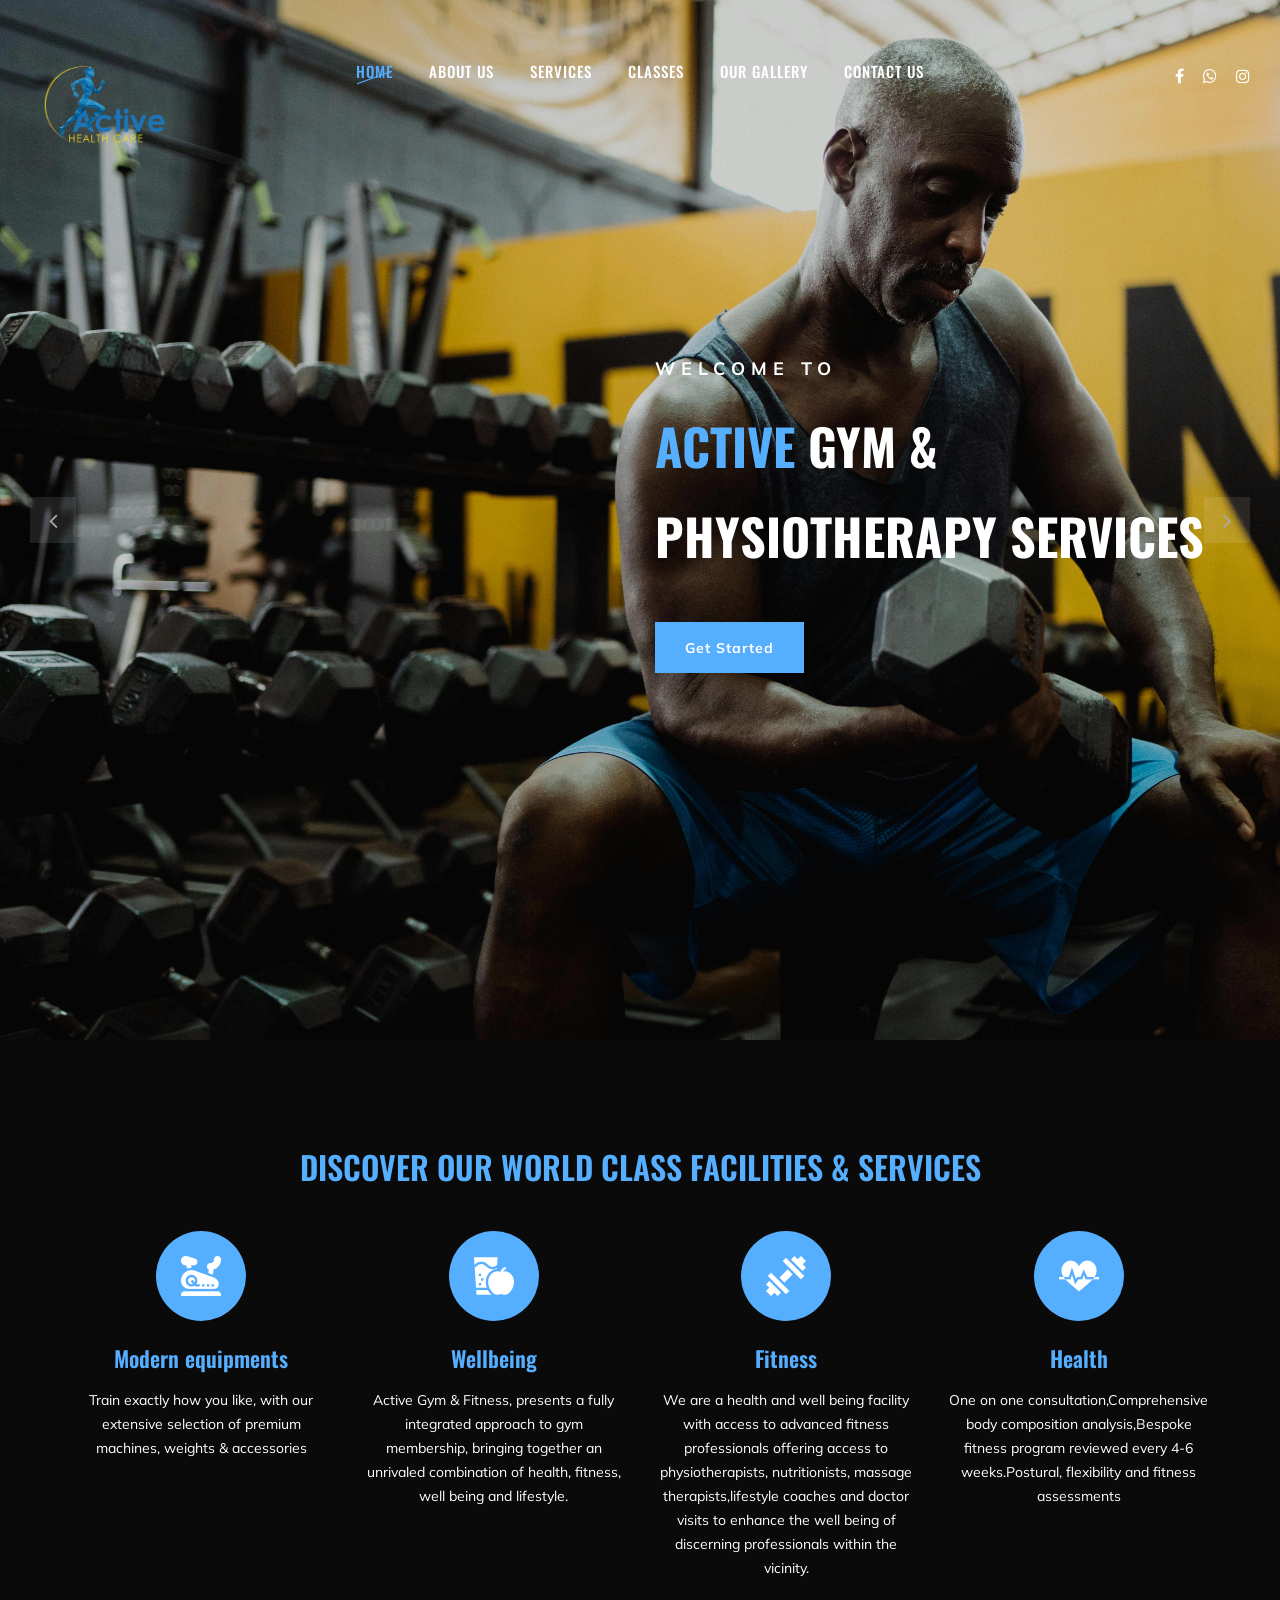
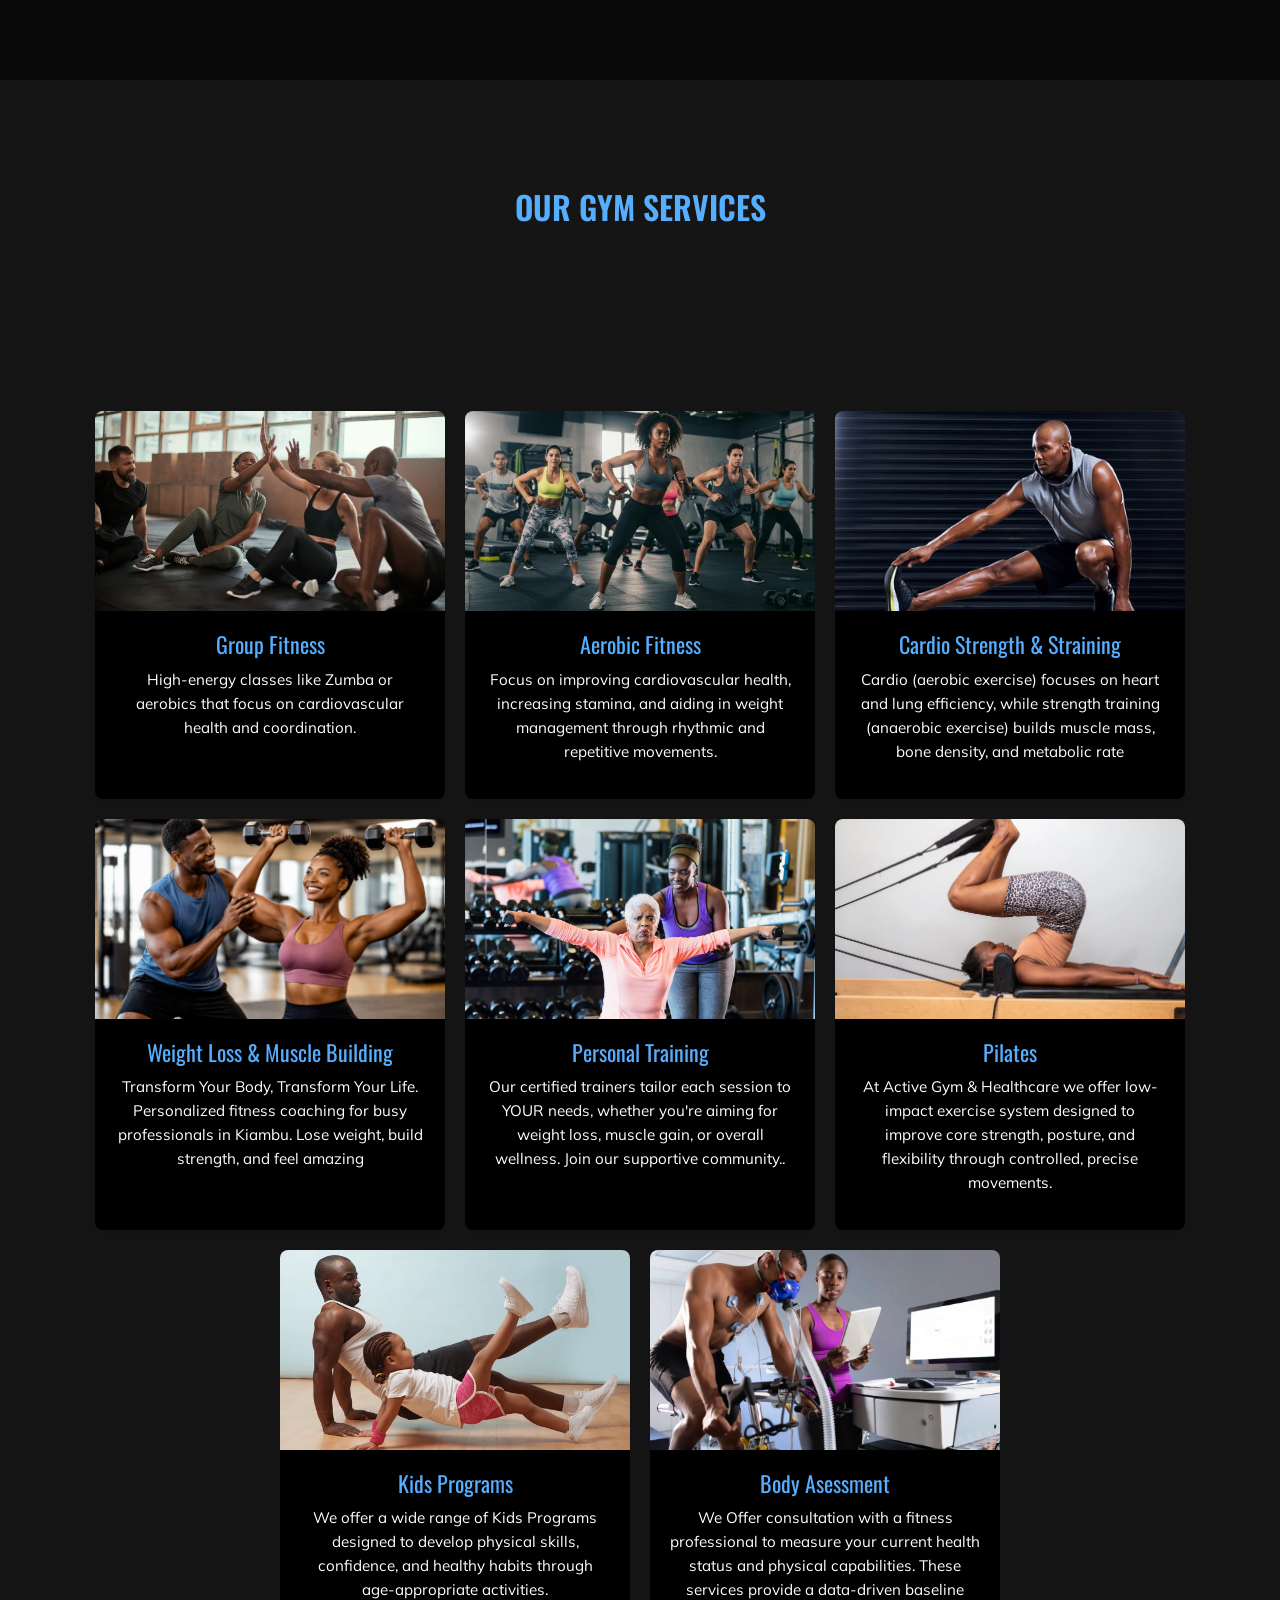
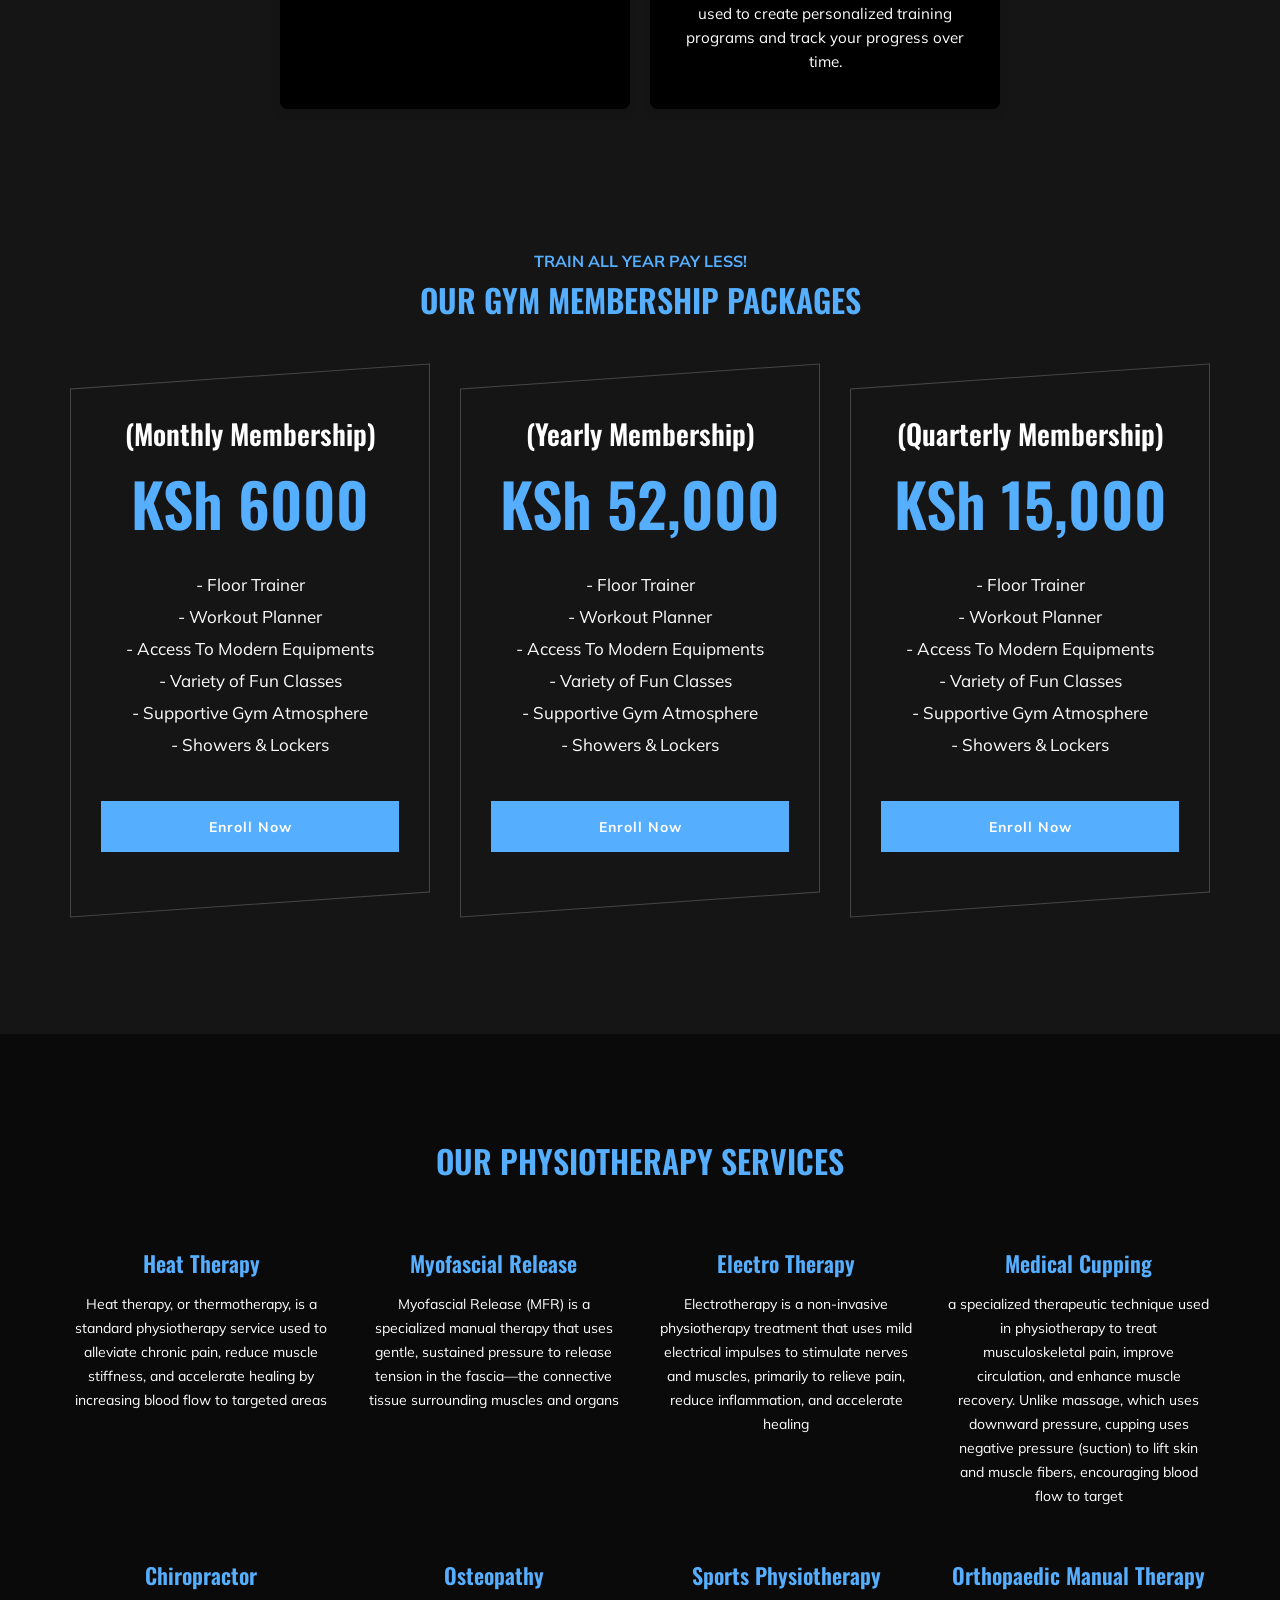
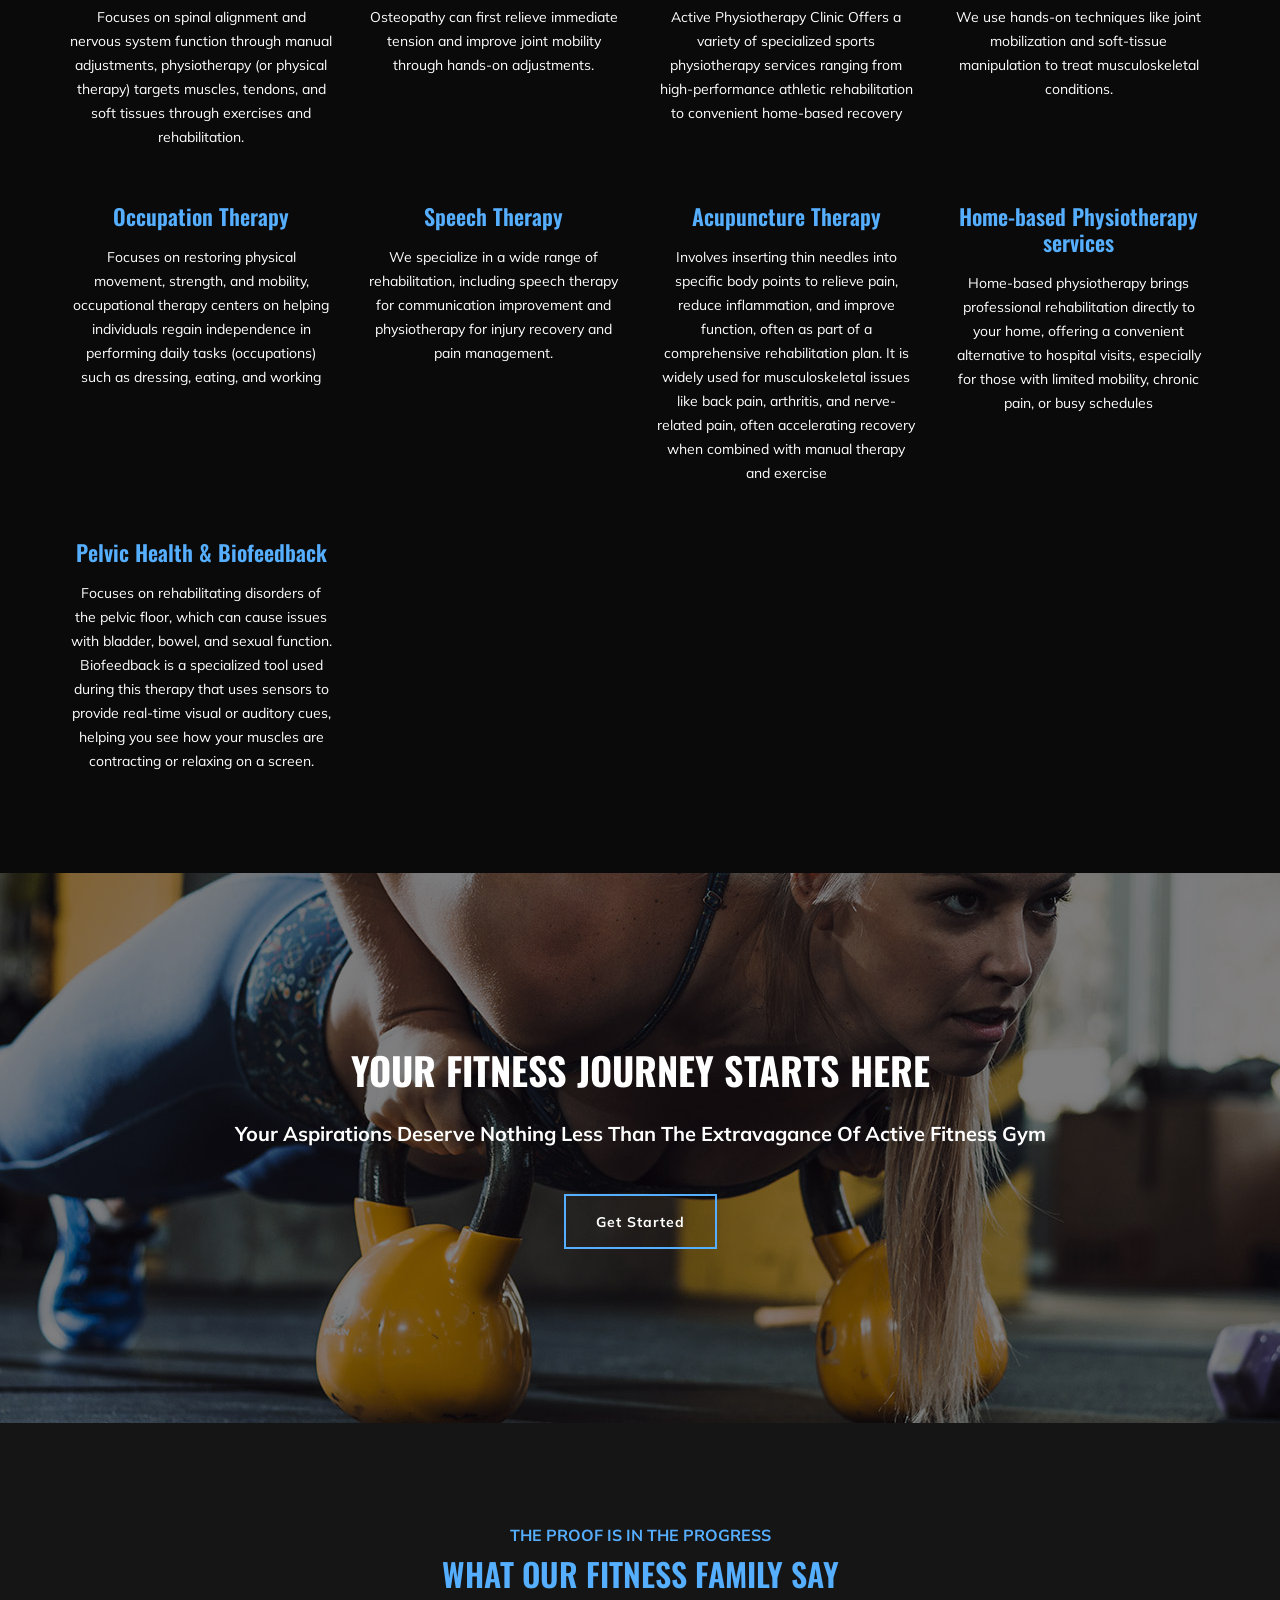
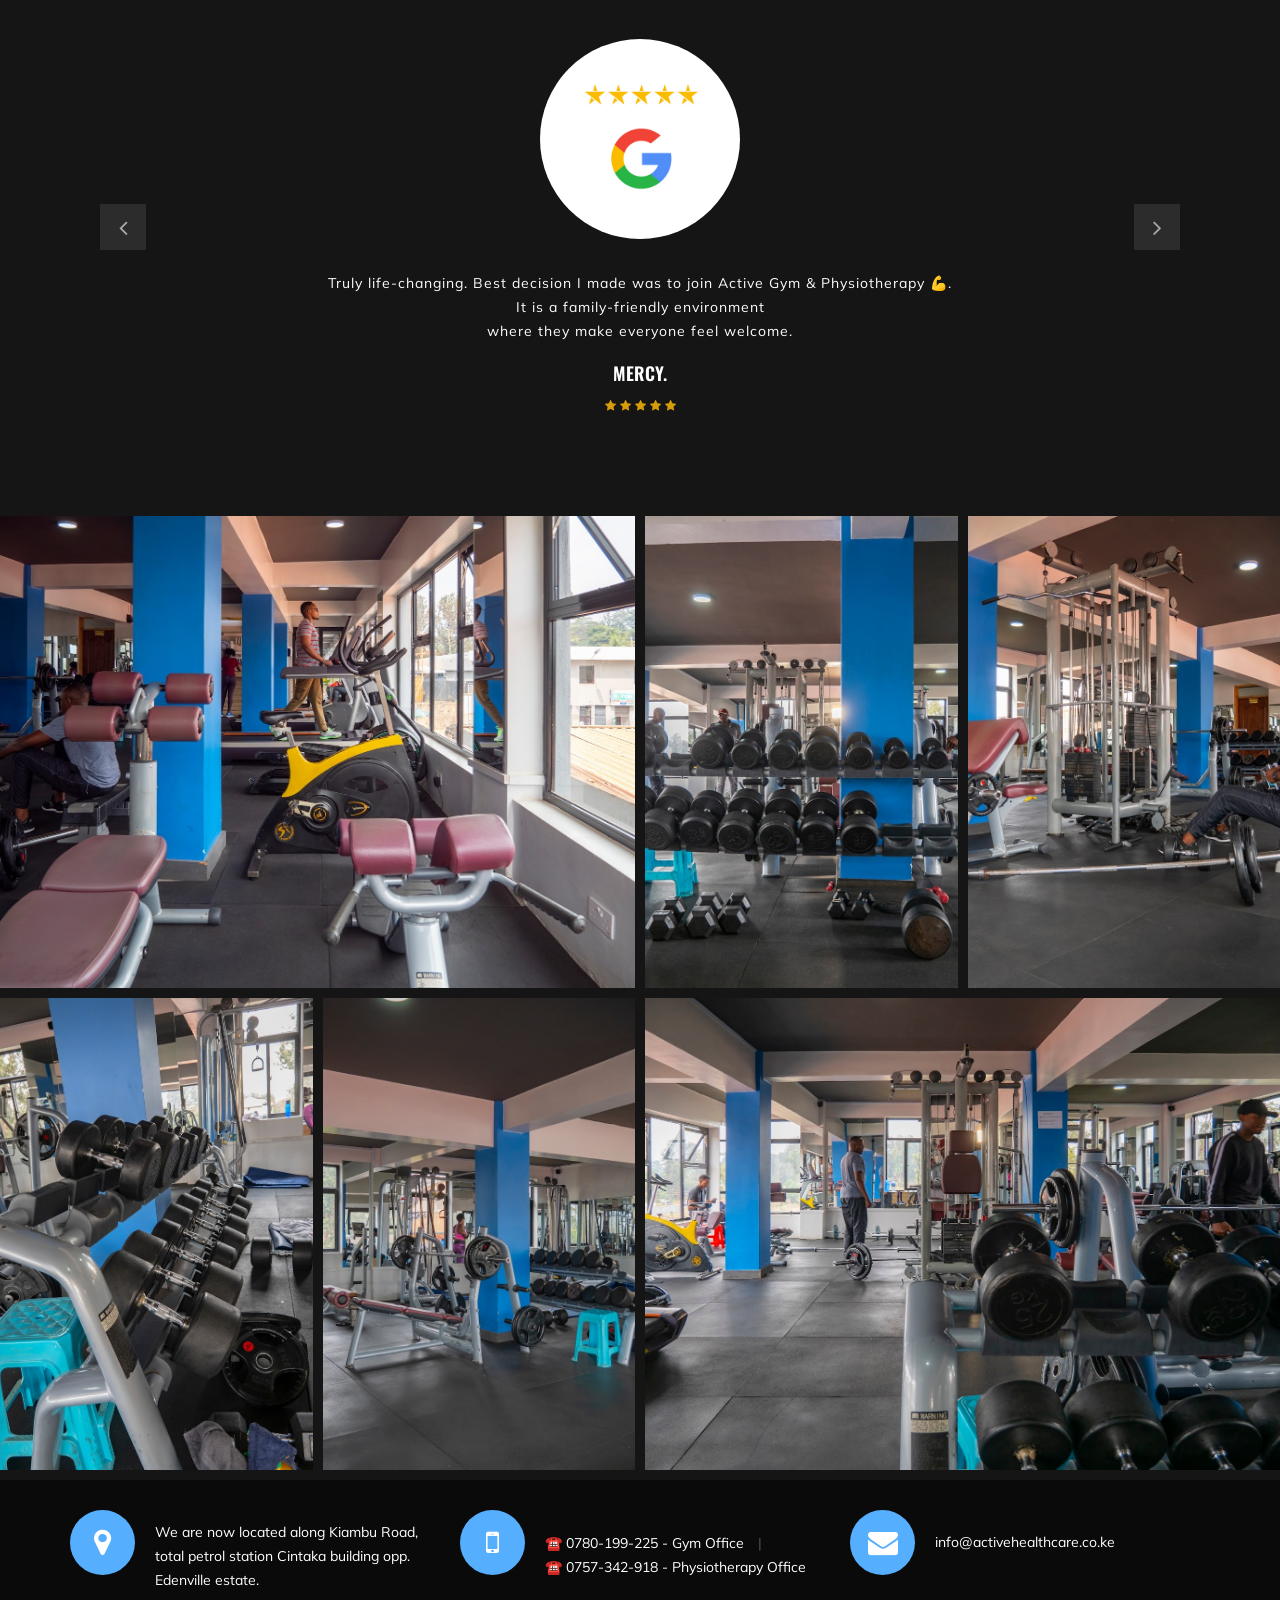
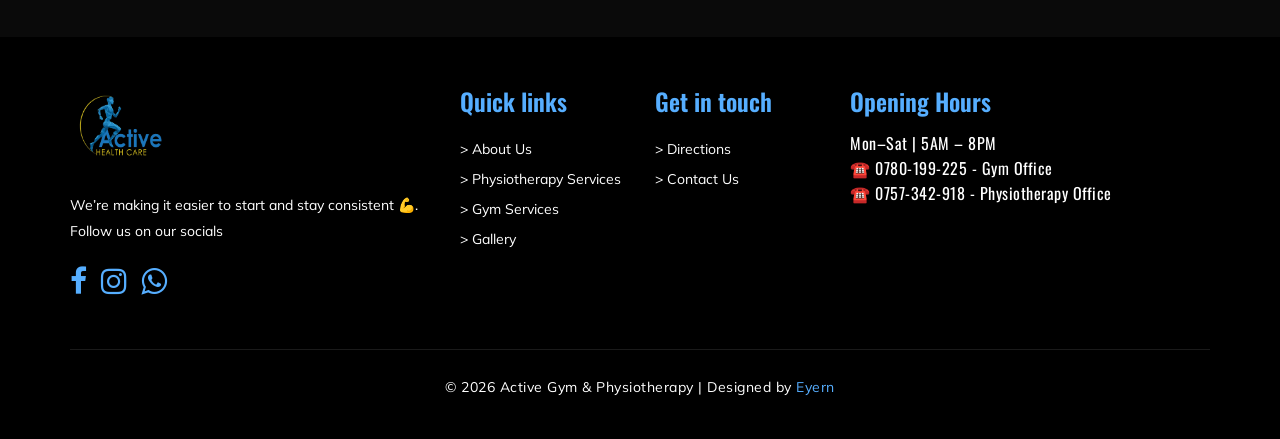
<file: index.html>
<!DOCTYPE html>
<html lang="zxx">

<head>
    <meta charset="UTF-8">
    <meta name="description" content="">
    <meta name="keywords" content="Affordable Gym & Healthcare in Kiambu">
    <meta name="viewport" content="width=device-width, initial-scale=1.0">
    <meta http-equiv="X-UA-Compatible" content="ie=edge">
    <link rel="icon" type="image/x-icon" href="favicon.ico">

    <title>Home | Active Gym & Healthcare.</title>

    <!-- Google Font -->
    <link href="https://fonts.googleapis.com/css?family=Muli:300,400,500,600,700,800,900&display=swap" rel="stylesheet">
    <link href="https://fonts.googleapis.com/css?family=Oswald:300,400,500,600,700&display=swap" rel="stylesheet">

    <!-- Css Styles -->
    <link rel="stylesheet" href="./css/bootstrap.min.css" type="text/css">
    <link rel="stylesheet" href="./css/font-awesome.min.css" type="text/css">
    <link rel="stylesheet" href="./css/flaticon.css" type="text/css">
    <link rel="stylesheet" href="./css/owl.carousel.min.css" type="text/css">
    <link rel="stylesheet" href="./css/barfiller.css" type="text/css">
    <link rel="stylesheet" href="./css/magnific-popup.css" type="text/css">
    <link rel="stylesheet" href="./css/slicknav.min.css" type="text/css">
    <link rel="stylesheet" href="./css/style.css" type="text/css">
</head>

<body>
    <!-- Page Preloder -->
    <div id="preloder">
        <div class="loader"></div>
    </div>

    <!-- Offcanvas Menu Section Begin -->
    <div class="offcanvas-menu-overlay"></div>
    <div class="offcanvas-menu-wrapper">
        <div class="canvas-close">
            <i class="fa fa-close"></i>
        </div>
        <nav class="canvas-menu mobile-menu">
            <ul>
                <li class="active"><a href="./index.html">Home</a></li>
                <li><a href="./about-us.html">About Us</a></li>
                <li><a href="#">Services</a>
                    <ul class="dropdown">
                        <li><a href="./gym.html">Gym Services</a></li>
                        <li><a href="./physio.html">Physiotherapy Services</a></li>
                    </ul>
                </li>
                <li><a href="./class-timetable.html">Classes</a>
                    <ul class="dropdown">
                        <li><a href="./class-timetable.html">Gym Classes timetable</a></li>
                    </ul>
                </li>
                <li><a href="./gallery.html">Our Gallery</a></li>
                <li><a href="./contact.html">Contact Us</a></li>

            </ul>
        </nav>
        <div id="mobile-menu-wrap"></div>
        <div class="canvas-social">
            <a href="https://www.facebook.com/p/Active-Gym-Xfitness-Kiambu-Road-100063506443406/"><i
                    class="fa fa-facebook"></i></a>
            <a href="https://www.instagram.com/active_gym_kiambu_road/"><i class="fa fa-instagram"></i></a>
            <a href="https://wa.me/254757342918"><i class="fa fa-whatsapp"></i></a>
        </div>
    </div>
    <!-- Offcanvas Menu Section End -->

    <!-- Header Section Begin -->
    <header class="header-section">
        <div class="container-fluid">
            <div class="row">
                <div class="col-lg-3">
                    <div class="logo">
                        <a href="./index.html">
                            <img src="./img/logo-2.png" alt="Active Gym & Physiotherapy">
                        </a>
                    </div>
                </div>
                <div class="col-lg-6">
                    <nav class="nav-menu">
                        <ul>
                            <li class="active"><a href="./index.html">Home</a></li>
                            <li><a href="./about-us.html">About Us</a></li>
                            <li><a href="#">Services</a>
                                <ul class="dropdown">
                                    <li><a href="./gym.html">Gym Services</a></li>
                                    <li><a href="./physio.html">Physiotherapy Services</a></li>
                                </ul>
                            </li>
                            <li><a href="./class-timetable.html">Classes</a>
                                <ul class="dropdown">
                                    <li><a href="./class-timetable.html">Gym Classes timetable</a></li>
                                </ul>
                            </li>
                            <li><a href="./gallery.html">Our Gallery</a></li>
                            <li><a href="./contact.html">Contact Us</a></li>

                        </ul>
                    </nav>
                </div>
                <div class="col-lg-3">
                    <div class="top-option">
                        <div class="to-social">
                            <a href="https://www.facebook.com/p/Active-Gym-Xfitness-Kiambu-Road-100063506443406/"><i
                                    class="fa fa-facebook"></i></a>
                            <a href="https://wa.me/254757342918"><i class="fa fa-whatsapp"></i></a>
                            <a href="https://www.instagram.com/active_gym_kiambu_road/"><i
                                    class="fa fa-instagram"></i></a>
                        </div>
                    </div>
                </div>
            </div>
            <div class="canvas-open">
                <i class="fa fa-bars"></i>
            </div>
        </div>
    </header>
    <!-- Header End -->

    <!-- Hero Section Begin -->
    <section class="hero-section">
        <div class="hs-slider owl-carousel">
            <div class="hs-item set-bg" data-setbg="./img/hero/hero-3.jpg">
                <div class="container">
                    <div class="row">
                        <div class="col-lg-6 offset-lg-6">
                            <div class="hi-text">
                                <span>Welcome to</span>
                                <h1><strong>Active</strong> Gym & Physiotherapy Services</h1>
                                <a href="tel:+254780199225" class="primary-btn">Get Started</a>
                            </div>
                        </div>
                    </div>
                </div>
            </div>
            <div class="hs-item set-bg" data-setbg="./img/physio.jpg">
                <div class="container">
                    <div class="row">
                        <div class="col-lg-6 offset-lg-6">
                            <div class="hi-text">
                                <span>We’re making it easier to start and stay consistent 💪.</span>
                                <h1>Kiambu's <strong>Leading</strong> Healthcare Clinic</h1>
                                <a href="tel:+254757342918" class="primary-btn">Get Started</a>
                            </div>
                        </div>
                    </div>
                </div>
            </div>
        </div>
    </section>
    <!-- Hero Section End -->

    <!-- ChoseUs Section Begin -->
    <section class="choseus-section spad">
        <div class="container">
            <div class="row">
                <div class="col-lg-12">
                    <div class="section-title">
                        <h2>Discover our world class facilities & services</h2>
                    </div>
                </div>
            </div>
            <div class="row">
                <div class="col-lg-3 col-sm-6">
                    <div class="cs-item">
                        <span class="flaticon-034-stationary-bike"></span>
                        <h4>Modern equipments</h4>
                        <p>Train exactly how you like, with our extensive selection of premium machines, weights &
                            accessories</p>
                    </div>
                </div>
                <div class="col-lg-3 col-sm-6">
                    <div class="cs-item">
                        <span class="flaticon-033-juice"></span>
                        <h4>Wellbeing</h4>
                        <p>Active Gym & Fitness, presents a fully integrated approach to gym membership, bringing
                            together an unrivaled combination of health, fitness, well being and lifestyle.</p>
                    </div>
                </div>
                <div class="col-lg-3 col-sm-6">
                    <div class="cs-item">
                        <span class="flaticon-002-dumbell"></span>
                        <h4>Fitness</h4>
                        <p>We are a health and well being facility with access to advanced fitness professionals
                            offering access to physiotherapists, nutritionists, massage therapists,lifestyle coaches and
                            doctor visits to enhance the well being of discerning professionals within the vicinity.</p>
                    </div>
                </div>
                <div class="col-lg-3 col-sm-6">
                    <div class="cs-item">
                        <span class="flaticon-014-heart-beat"></span>
                        <h4>Health</h4>
                        <p>One on one consultation,Comprehensive body composition analysis,Bespoke fitness program
                            reviewed every 4-6 weeks.Postural, flexibility and fitness assessments</p>
                    </div>
                </div>
            </div>
        </div>
    </section>
    <!-- ChoseUs Section End -->


    <!-- Services Section Begin -->
    <section class="services-section spad">
        <div class="container">
            <div class="row">
                <div class="col-lg-12">
                    <div class="section-title">
                        <h2>Our Gym Services</h2>
                    </div>
                </div>
            </div>
        </div>
    </section>
    <!-- Services Section End -->

    <section class="services-section">
        <div class="services-container">

          <div class="service-card">
            <div class="service-img">
              <img src="img/services/group.png" alt="Web Design">
            </div>
            <div class="service-content">
              <h3>Group Fitness</h3>
              <p>High-energy classes like Zumba or aerobics that focus on cardiovascular health and
                coordination.</p>
            </div>
          </div>

          <div class="service-card">
            <div class="service-img">
              <img src="img/services/aero.jpg" alt="Web Design">
            </div>
            <div class="service-content">
              <h3>Aerobic Fitness</h3>
              <p>Focus on improving cardiovascular health, increasing stamina, and aiding in weight management
                through rhythmic and repetitive movements.</p>
            </div>
          </div>

          <div class="service-card">
            <div class="service-img">
              <img src="img/cardio.jpg" alt="Web Design">
            </div>
            <div class="service-content">
              <h3>Cardio Strength & Straining</h3>
              <p>Cardio (aerobic exercise) focuses on heart and lung efficiency, while strength training
                (anaerobic exercise) builds muscle mass, bone density, and metabolic rate</p>
            </div>
          </div>

          <div class="service-card">
            <div class="service-img">
              <img src="img/services/services-4.jpg" alt="Web Design">
            </div>
            <div class="service-content">
              <h3>Weight Loss & Muscle Building</h3>
              <p>Transform Your Body, Transform Your Life. Personalized fitness coaching for busy
                professionals in Kiambu. Lose weight, build strength, and feel amazing</p>
            </div>
          </div>

          <div class="service-card">
            <div class="service-img">
              <img src="img/personal-t.jpg" alt="Web Design">
            </div>
            <div class="service-content">
              <h3>Personal Training</h3>
              <p>Our certified trainers tailor each session to YOUR needs, whether you're aiming for weight
                loss, muscle gain, or overall wellness. Join our supportive community..</p>
            </div>
          </div>

          <div class="service-card">
            <div class="service-img">
              <img src="img/pilates.jpg" alt="Web Design">
            </div>
            <div class="service-content">
              <h3>Pilates</h3>
              <p>At Active Gym & Healthcare we offer low-impact exercise system designed to improve core
                strength, posture, and flexibility through controlled, precise movements.</p>
            </div>
          </div>
          
          <!-- Service Card 2 -->
          <div class="service-card">
            <div class="service-img">
              <img src="img/kids.jpg" alt="Marketing">
            </div>
            <div class="service-content">
              <h3>Kids Programs</h3>
              <p>We offer a wide range of Kids Programs designed to develop physical skills, confidence, and
                healthy habits through age-appropriate activities.</p>
            </div>
          </div>
          
          <!-- Service Card 3 -->
          <div class="service-card">
            <div class="service-img">
              <img src="img/body-ass.jpg" alt="Consulting">
            </div>
            <div class="service-content">
              <h3>Body Asessment</h3>
              <p>We Offer consultation with a fitness professional to measure your current health status and
                physical capabilities. These services provide a data-driven baseline used to create
                personalized training programs and track your progress over time.</p>
            </div>
          </div>
        </div>
      </section>
      
      

    <!-- Pricing Section Begin -->
    <section class="pricing-section spad">
        <div class="container">
            <div class="row">
                <div class="col-lg-12">
                    <div class="section-title">
                        <span>Train all year pay less!</span>
                        <h2>Our Gym membership Packages</h2>
                    </div>
                </div>
            </div>
            <div class="row justify-content-center">
                <div class="col-lg-4 col-md-8">
                    <div class="ps-item">
                        <h3>(Monthly Membership)</h3>
                        <div class="pi-price">
                            <h2>KSh 6000</h2>
                        </div>
                        <ul>
                            <li>- Floor Trainer</li>
                            <li>- Workout Planner</li>
                            <li>- Access To Modern Equipments</li>
                            <li>- Variety of Fun Classes</li>
                            <li>- Supportive Gym Atmosphere</li>
                            <li>- Showers & Lockers</li>
                        </ul>
                        <a href="tel:+254780199225" class="primary-btn pricing-btn">Enroll now</a>
                    </div>
                </div>
                <div class="col-lg-4 col-md-8">
                    <div class="ps-item">
                        <h3>(Yearly Membership)</h3>
                        <div class="pi-price">
                            <h2>KSh 52,000</h2>
                        </div>
                        <ul>
                            <li>- Floor Trainer</li>
                            <li>- Workout Planner</li>
                            <li>- Access To Modern Equipments</li>
                            <li>- Variety of Fun Classes</li>
                            <li>- Supportive Gym Atmosphere</li>
                            <li>- Showers & Lockers</li>
                        </ul>
                        <a href="tel:+254780199225" class="primary-btn pricing-btn">Enroll now</a>
                    </div>
                </div>
                <div class="col-lg-4 col-md-8">
                    <div class="ps-item">
                        <h3>(Quarterly Membership)</h3>
                        <div class="pi-price">
                            <h2>KSh 15,000</h2>
                        </div>
                        <ul>
                            <li>- Floor Trainer</li>
                            <li>- Workout Planner</li>
                            <li>- Access To Modern Equipments</li>
                            <li>- Variety of Fun Classes</li>
                            <li>- Supportive Gym Atmosphere</li>
                            <li>- Showers & Lockers</li>
                        </ul>
                        <a href="tel:+254780199225" class="primary-btn pricing-btn">Enroll now</a>
                    </div>
                </div>
            </div>
        </div>
    </section>
    <!-- Pricing Section End -->

    <!-- ChoseUs Section Begin -->
    <section class="choseus-section spad">
        <div class="container">
            <div class="row">
                <div class="col-lg-12">
                    <div class="section-title">
                        <span></span>
                        <h2>Our Physiotherapy Services</h2>
                    </div>
                </div>
            </div>
            <div class="row">
                <div class="col-lg-3 col-sm-6">
                    <div class="cs-item">
                        <h4>Heat Therapy</h4>
                        <p>Heat therapy, or
                            thermotherapy, is a standard physiotherapy service used to alleviate chronic pain, reduce
                            muscle stiffness, and accelerate healing by increasing blood flow to targeted areas</p>
                    </div>
                </div>
                <div class="col-lg-3 col-sm-6">
                    <div class="cs-item">
                        <h4>Myofascial Release</h4>
                        <p>Myofascial Release (MFR) is
                            a specialized manual therapy that uses gentle, sustained pressure to release tension in the
                            fascia—the connective tissue surrounding muscles and organs</p>
                    </div>
                </div>
                <div class="col-lg-3 col-sm-6">
                    <div class="cs-item">
                        <h4>Electro Therapy</h4>
                        <p>Electrotherapy is
                            a non-invasive physiotherapy treatment that uses mild electrical impulses to stimulate
                            nerves and muscles, primarily to relieve pain, reduce inflammation, and accelerate healing
                        </p>
                    </div>
                </div>
                <div class="col-lg-3 col-sm-6">
                    <div class="cs-item">
                        <h4>Medical Cupping</h4>
                        <p>a specialized therapeutic technique used in physiotherapy to treat musculoskeletal pain,
                            improve circulation, and enhance muscle recovery. Unlike massage, which uses downward
                            pressure, cupping uses negative pressure (suction) to lift skin and muscle fibers,
                            encouraging blood flow to target</p>
                    </div>
                </div>
                <div class="col-lg-3 col-sm-6">
                    <div class="cs-item">
                        <h4>Chiropractor</h4>
                        <p>Focuses on spinal alignment and nervous system function through manual adjustments,
                            physiotherapy (or physical therapy) targets muscles, tendons, and soft tissues through
                            exercises and rehabilitation.</p>
                    </div>
                </div>
                <div class="col-lg-3 col-sm-6">
                    <div class="cs-item">
                        <h4>Osteopathy</h4>
                        <p>Osteopathy can first relieve immediate tension and improve joint mobility through hands-on
                            adjustments.</p>
                    </div>
                </div>
                <div class="col-lg-3 col-sm-6">
                    <div class="cs-item">
                        <h4>Sports Physiotherapy</h4>
                        <p>Active Physiotherapy Clinic Offers a variety of specialized sports physiotherapy services
                            ranging from
                            high-performance athletic rehabilitation to convenient home-based recovery</p>
                    </div>
                </div>
                <div class="col-lg-3 col-sm-6">
                    <div class="cs-item">
                        <h4>Orthopaedic Manual Therapy</h4>
                        <p>We use hands-on techniques like joint mobilization and soft-tissue manipulation to treat
                            musculoskeletal conditions.</p>
                    </div>
                </div>
                <div class="col-lg-3 col-sm-6">
                    <div class="cs-item">
                        <h4>Occupation Therapy</h4>
                        <p>Focuses on restoring physical movement, strength, and mobility, occupational therapy centers
                            on helping individuals regain independence in performing daily tasks (occupations) such as
                            dressing, eating, and working</p>
                    </div>
                </div>

                <div class="col-lg-3 col-sm-6">
                    <div class="cs-item">
                        <h4>Speech Therapy</h4>
                        <p>We specialize in a wide range of rehabilitation, including speech therapy for communication
                            improvement and physiotherapy for injury recovery and pain management.</p>
                    </div>
                </div>

                <div class="col-lg-3 col-sm-6">
                    <div class="cs-item">
                        <h4>Acupuncture Therapy</h4>
                        <p>
                            Involves inserting thin needles into specific body points to relieve pain, reduce
                            inflammation, and
                            improve function, often as part of a comprehensive rehabilitation plan. It is widely used
                            for musculoskeletal issues like back pain, arthritis, and nerve-related pain, often
                            accelerating recovery when combined with manual therapy and exercise</p>
                    </div>
                </div>

                <div class="col-lg-3 col-sm-6">
                    <div class="cs-item">
                        <h4>Home-based Physiotherapy services</h4>
                        <p>Home-based physiotherapy brings professional rehabilitation directly to your home, offering a
                            convenient alternative to hospital visits, especially for those with limited mobility,
                            chronic pain, or busy schedules</p>
                    </div>
                </div>

                <div class="col-lg-3 col-sm-6">
                    <div class="cs-item">
                        <h4>Pelvic Health & Biofeedback</h4>
                        <p>Focuses on rehabilitating disorders of the pelvic floor, which can cause issues with bladder,
                            bowel, and sexual function. Biofeedback is a specialized tool used during this therapy that
                            uses sensors to provide real-time visual or auditory cues, helping you see how your muscles
                            are contracting or relaxing on a screen.</p>
                    </div>
                </div>
            </div>
        </div>
    </section>
    <!-- ChoseUs Section End -->

    <!-- Banner Section Begin -->
    <section class="banner-section set-bg" data-setbg="img/banner-bg.jpg">
        <div class="container">
            <div class="row">
                <div class="col-lg-12 text-center">
                    <div class="bs-text">
                        <h2>Your Fitness Journey Starts Here</h2>
                        <div class="bt-tips">Your aspirations deserve nothing less than the extravagance of Active
                            Fitness Gym</div>
                        <a href="tel:+254780199225" class="primary-btn  btn-normal">Get Started</a>
                    </div>
                </div>
            </div>
        </div>
    </section>
    <!-- Banner Section End -->

    <!-- Testimonial Section Begin -->
    <section class="testimonial-section spad">
        <div class="container">
            <div class="row">
                <div class="col-lg-12">
                    <div class="section-title">
                        <span>The Proof is in the Progress</span>
                        <h2>What Our Fitness Family Say</h2>
                    </div>
                </div>
            </div>
            <div class="ts_slider owl-carousel">
                <div class="ts_item">
                    <div class="row">
                        <div class="col-lg-12 text-center">
                            <div class="ti_pic">
                                <img src="img/testimonial/rev-1.jpg" alt="">
                            </div>
                            <div class="ti_text">
                                <p>Truly life-changing. Best decision I made was to join Active Gym & Physiotherapy 💪.
                                    <br />It is a family-friendly environment <br /> where they make everyone feel
                                    welcome.
                                </p>
                                <h5>Mercy.</h5>
                                <div class="tt-rating">
                                    <i class="fa fa-star"></i>
                                    <i class="fa fa-star"></i>
                                    <i class="fa fa-star"></i>
                                    <i class="fa fa-star"></i>
                                    <i class="fa fa-star"></i>
                                </div>
                            </div>
                        </div>
                    </div>
                </div>
                <div class="ts_item">
                    <div class="row">
                        <div class="col-lg-12 text-center">
                            <div class="ti_pic">
                                <img src="img/testimonial/rev-1.jpg" alt="">
                            </div>
                            <div class="ti_text">
                                <p>The trainers at Active Gym & Physiotherapy brought guidance and balance to my
                                    workouts 🙌 .<br /> I'm far
                                    healthier for it and finally getting real benefits from all my hard work.</p>
                                <h5>Brian</h5>
                                <div class="tt-rating">
                                    <i class="fa fa-star"></i>
                                    <i class="fa fa-star"></i>
                                    <i class="fa fa-star"></i>
                                    <i class="fa fa-star"></i>
                                    <i class="fa fa-star"></i>
                                </div>
                            </div>
                        </div>
                    </div>
                </div>
            </div>
        </div>
    </section>
    <!-- Testimonial Section End -->


    <!-- Gallery Section Begin -->
    <div class="gallery-section">
        <div class="gallery">
            <div class="grid-sizer"></div>
            <div class="gs-item grid-wide set-bg" data-setbg="img/gallery/gallery-1.jpg">
                <a href="./img/gallery/gallery-1.jpg" class="thumb-icon image-popup"><i class="fa fa-picture-o"></i></a>
            </div>
            <div class="gs-item set-bg" data-setbg="img/gallery/gallery-2.jpg">
                <a href="img/gallery/gallery-2.jpg" class="thumb-icon image-popup"><i class="fa fa-picture-o"></i></a>
            </div>
            <div class="gs-item set-bg" data-setbg="img/gallery/gallery-3.jpg">
                <a href="./img/gallery/gallery-3.jpg" class="thumb-icon image-popup"><i class="fa fa-picture-o"></i></a>
            </div>
            <div class="gs-item set-bg" data-setbg="img/gallery/gallery-4.jpg">
                <a href="./img/gallery/gallery-4.jpg" class="thumb-icon image-popup"><i class="fa fa-picture-o"></i></a>
            </div>
            <div class="gs-item set-bg" data-setbg="img/gallery/gallery-5.jpg">
                <a href="./img/gallery/gallery-5.jpg" class="thumb-icon image-popup"><i class="fa fa-picture-o"></i></a>
            </div>
            <div class="gs-item grid-wide set-bg" data-setbg="img/gallery/gallery-6.jpg">
                <a href="./img/gallery/gallery-6.jpg" class="thumb-icon image-popup"><i class="fa fa-picture-o"></i></a>
            </div>
        </div>
    </div>
    <!-- Gallery Section End -->


    <!-- Get In Touch Section Begin -->
    <div class="gettouch-section">
        <div class="container">
            <div class="row">
                <div class="col-md-4">
                    <div class="gt-text">
                        <i class="fa fa-map-marker"></i>
                        <p>We are now located along Kiambu Road, total petrol station Cintaka building opp. Edenville
                            estate.</p>
                    </div>
                </div>
                <div class="col-md-4">
                    <div class="gt-text">
                        <i class="fa fa-mobile"></i>
                        <ul>
                            <li>☎️ 0780-199-225 - Gym Office</li><br>
                            <li>☎️ 0757-342-918 - Physiotherapy Office</li>
                        </ul>
                    </div>
                </div>
                <div class="col-md-4">
                    <div class="gt-text email">
                        <i class="fa fa-envelope"></i>
                        <p>info@activehealthcare.co.ke</p>
                    </div>
                </div>
            </div>
        </div>
    </div>
    <!-- Get In Touch Section End -->

    <!-- Footer Section Begin -->
    <section class="footer-section">
        <div class="container">
            <div class="row">
                <div class="col-lg-4">
                    <div class="fs-about">
                        <div class="fa-logo">
                            <a href="#"><img src="./img/logo-2.png" alt="" width="95px" height="75px"></a>
                        </div>
                        <p>We’re making it easier to start and stay consistent 💪.<br>
                            Follow us on our socials
                        </p>
                        <div class="fa-social">
                            <a href="https://www.facebook.com/p/Active-Gym-Xfitness-Kiambu-Road-100063506443406/"><i
                                    class="fa fa-facebook"></i></a>
                            <a href="https://www.instagram.com/active_gym_kiambu_road/"><i
                                    class="fa fa-instagram"></i></a>
                            <a href="https://wa.me/254780199225"><i class="fa  fa-whatsapp"></i></a>
                        </div>
                    </div>
                </div>
                <div class="col-lg-2 col-md-3 col-sm-6">
                    <div class="fs-widget">
                        <h4>Quick links</h4>
                        <ul>
                            <li><a href="about-us.html">> About Us</a></li>
                            <li><a href="physio.html">> Physiotherapy Services</a></li>
                            <li><a href="gym.html">> Gym Services</a></li>
                            <li><a href="gallery.html">> Gallery</a></li>
                        </ul>
                    </div>
                </div>
                <div class="col-lg-2 col-md-3 col-sm-6">
                    <div class="fs-widget">
                        <h4>Get in touch</h4>
                        <ul>
                            <li><a href="https://maps.app.goo.gl/vTDgey1jgnxDCtA98">> Directions</a></li>
                            <li><a href="contact.html">> Contact Us</a></li>
                        </ul>
                    </div>
                </div>

                <div class="col-lg-4 col-md-6">
                    <div class="fs-widget">
                        <h4>Opening Hours</h4>
                        <div class="fw-recent">
                            <h6><a href="#">Mon–Sat | 5AM – 8PM</a></h6>
                            <h6><a href="#">☎️ 0780-199-225 - Gym Office</a></h6>
                            <h6><a href="#"> ☎️ 0757-342-918 - Physiotherapy Office</a></h6>
                        </div>
                    </div>
                </div>

            </div>
            <div class="row">
                <div class="col-lg-12 text-center">
                    <div class="copyright-text">
                        <p>
                            <!-- Link back to Colorlib can't be removed. Template is licensed under CC BY 3.0. -->
                            &copy;
                            <script>
                                document.write(new Date().getFullYear());
                            </script> Active Gym & Physiotherapy | Designed by <a href="https://eyern.co.ke/"
                                target="_blank">Eyern</a>
                            <!-- Link back to Colorlib can't be removed. Template is licensed under CC BY 3.0. -->
                        </p>
                    </div>
                </div>
            </div>
        </div>
    </section>
    <!-- Footer Section End -->


    <script>
        var url = 'https://wati-integration-prod-service.clare.ai/v2/watiWidget.js?78671';
        var s = document.createElement('script');
        s.type = 'text/javascript';
        s.async = true;
        s.src = url;
        var options = {
            "enabled": true,
            "chatButtonSetting": {
                "backgroundColor": "#56aeff",
                "ctaText": "Hi there 👋",
                "borderRadius": "25",
                "marginLeft": "0",
                "marginRight": "20",
                "marginBottom": "20",
                "ctaIconWATI": true,
                "position": "right"
            },
            "brandSetting": {
                "brandName": "Active Gym & Physiotherapy",
                "brandSubTitle": "undefined",
                "brandImg": "./img/logo-2.png",
                "welcomeText": "Hi there!\nHow can I help you today?",
                "messageText": "",
                "backgroundColor": "#56aeff",
                "ctaText": "Get Started 💪",
                "borderRadius": "25",
                "autoShow": false,
                "phoneNumber": "254724155628"
            }
        };
        s.onload = function () {
            CreateWhatsappChatWidget(options);
        };
        var x = document.getElementsByTagName('script')[0];
        x.parentNode.insertBefore(s, x);
    </script>

    <!-- Js Plugins -->
    <script src="./js/jquery-3.3.1.min.js"></script>
    <script src="./js/bootstrap.min.js"></script>
    <script src="./js/jquery.magnific-popup.min.js"></script>
    <script src="./js/masonry.pkgd.min.js"></script>
    <script src="./js/jquery.barfiller.js"></script>
    <script src="./js/jquery.slicknav.js"></script>
    <script src="./js/owl.carousel.min.js"></script>
    <script src="./js/main.js"></script>



</body>

</html>
</file>
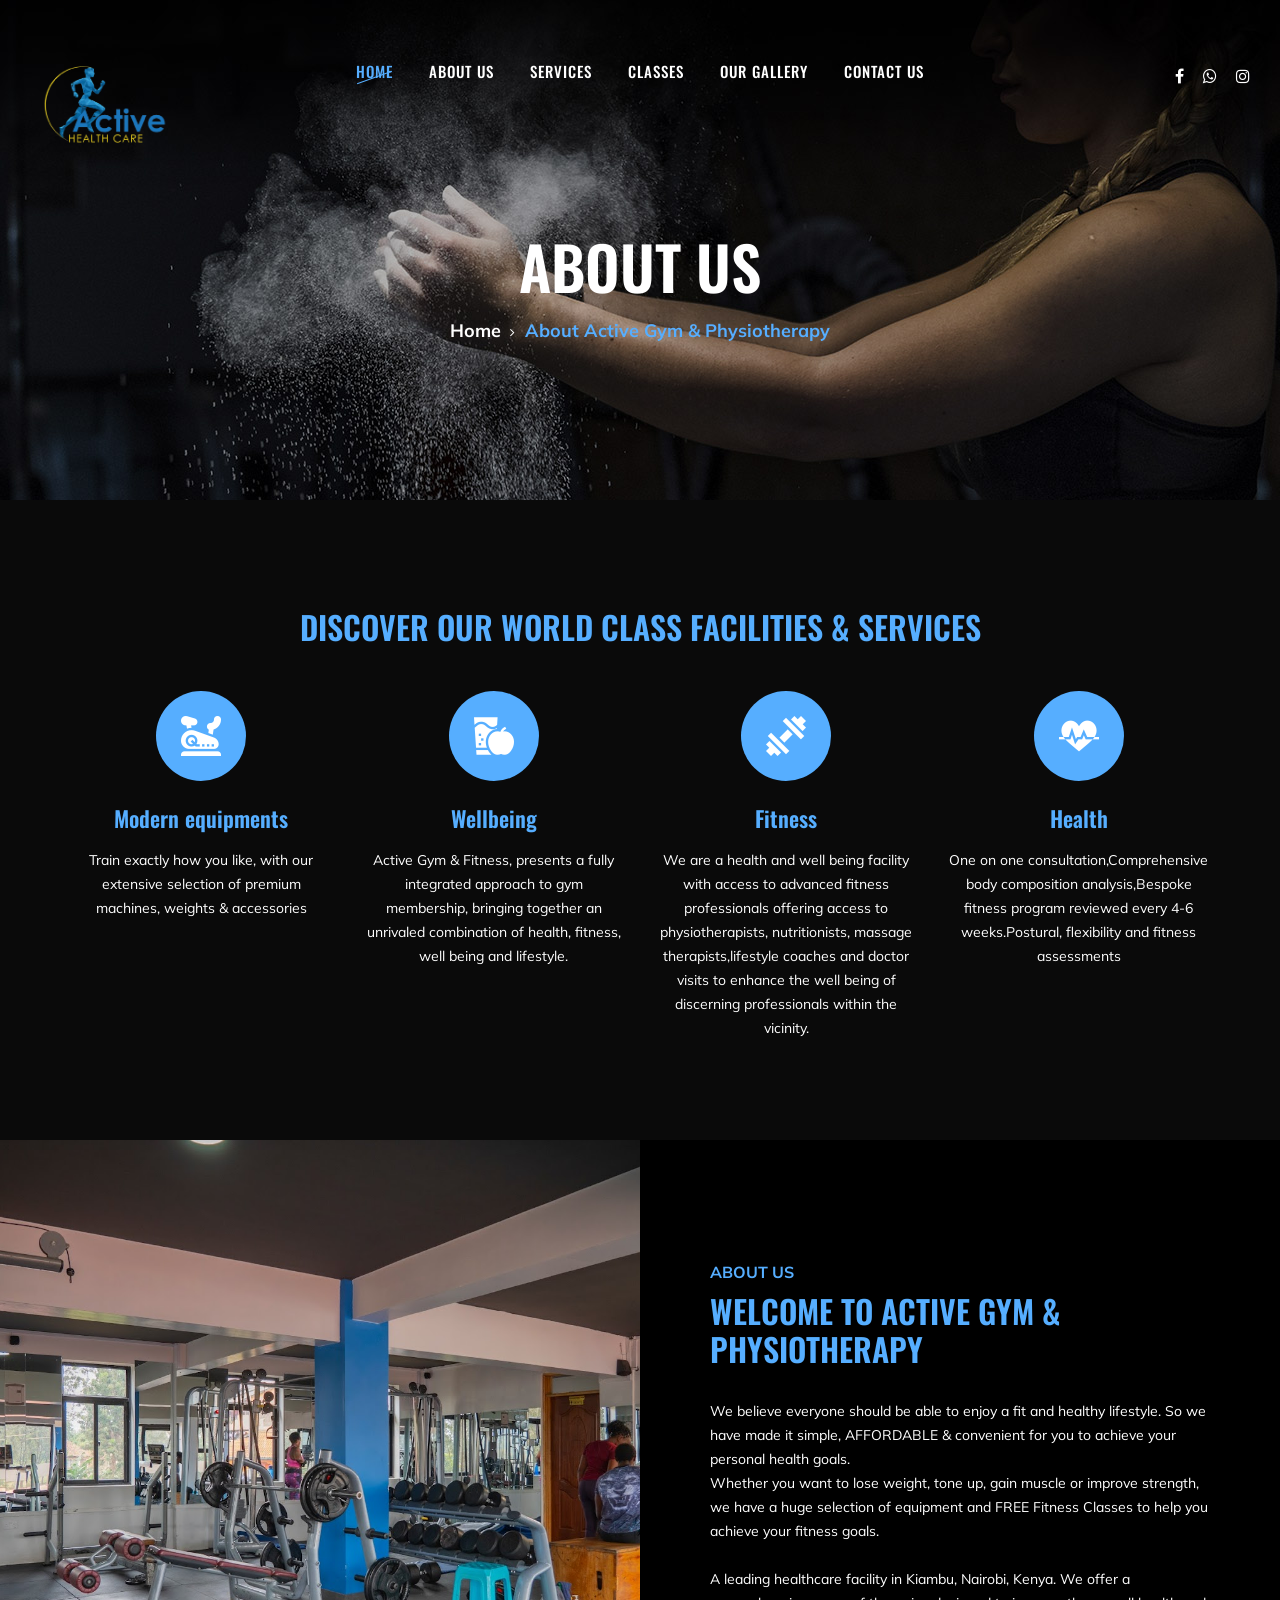
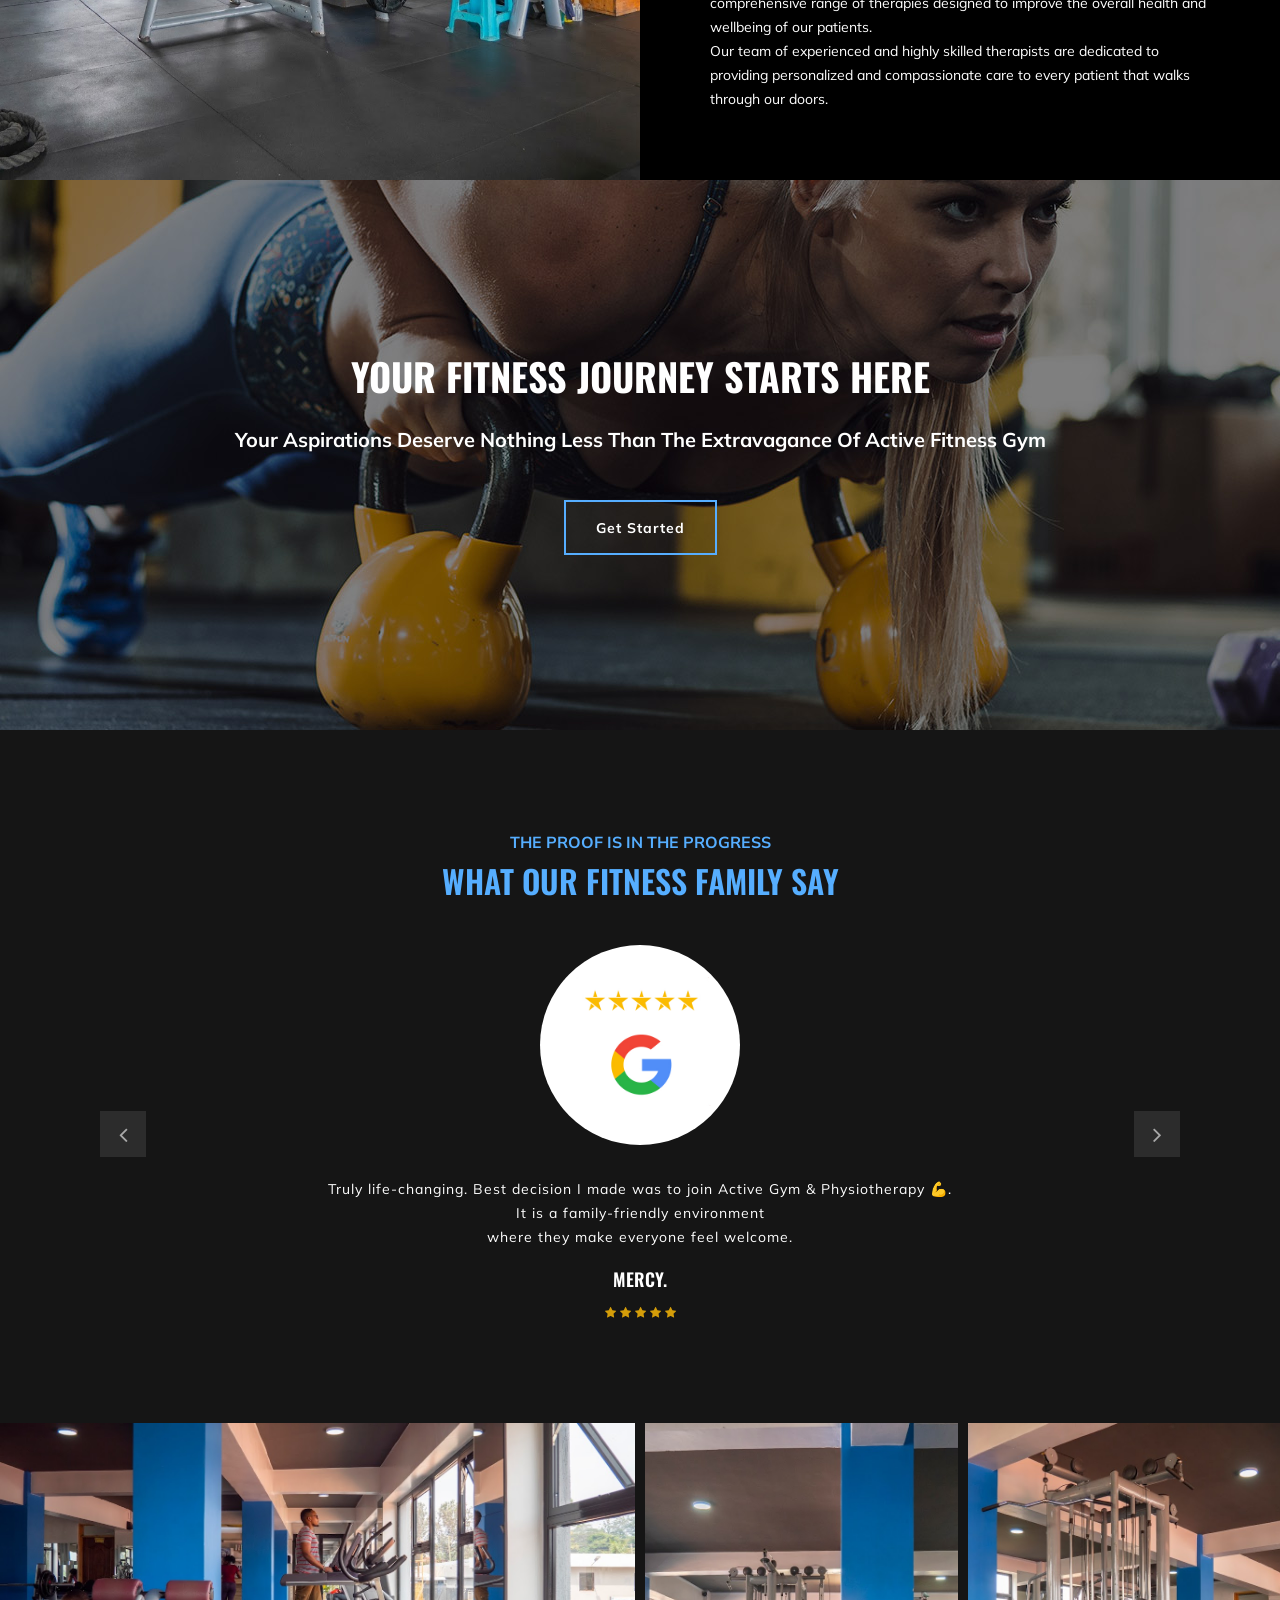
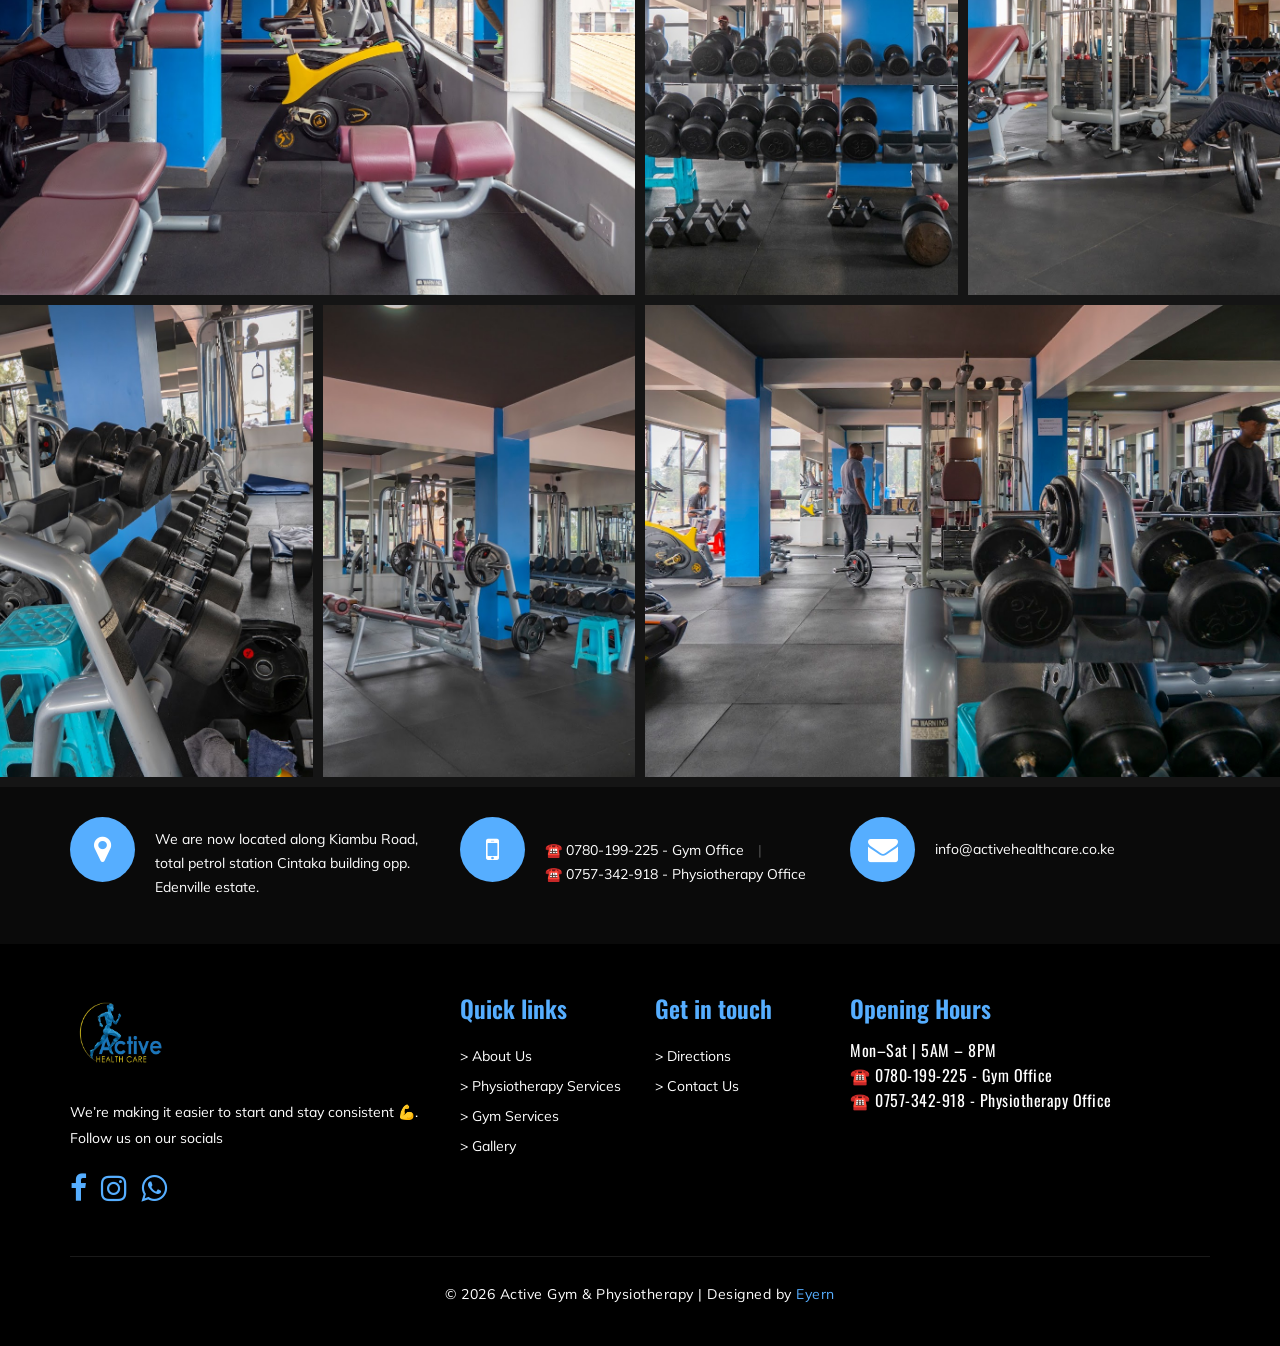
<file: about-us.html>
<!DOCTYPE html>
<html lang="zxx">

<head>
    <meta charset="UTF-8">
    <meta name="description" content="Gym Template">
    <meta name="keywords" content="Affordable Gym & Physiotherapy in Kiambu">
    <meta name="viewport" content="width=device-width, initial-scale=1.0">
    <meta http-equiv="X-UA-Compatible" content="ie=edge">
    <link rel="icon" type="image/x-icon" href="favicon.ico">
    <title>About Us | Active Gym & Physiotherapy</title>

    <!-- Google Font -->
    <link href="https://fonts.googleapis.com/css?family=Muli:300,400,500,600,700,800,900&display=swap" rel="stylesheet">
    <link href="https://fonts.googleapis.com/css?family=Oswald:300,400,500,600,700&display=swap" rel="stylesheet">

    <!-- Css Styles -->
    <link rel="stylesheet" href="css/bootstrap.min.css" type="text/css">
    <link rel="stylesheet" href="css/font-awesome.min.css" type="text/css">
    <link rel="stylesheet" href="css/flaticon.css" type="text/css">
    <link rel="stylesheet" href="css/owl.carousel.min.css" type="text/css">
    <link rel="stylesheet" href="css/barfiller.css" type="text/css">
    <link rel="stylesheet" href="css/magnific-popup.css" type="text/css">
    <link rel="stylesheet" href="css/slicknav.min.css" type="text/css">
    <link rel="stylesheet" href="css/style.css" type="text/css">
</head>

<body>
    <!-- Page Preloder -->
    <div id="preloder">
        <div class="loader"></div>
    </div>

 <!-- Offcanvas Menu Section Begin -->
 <div class="offcanvas-menu-overlay"></div>
 <div class="offcanvas-menu-wrapper">
     <div class="canvas-close">
         <i class="fa fa-close"></i>
     </div>
     <nav class="canvas-menu mobile-menu">
         <ul>
             <li class="active"><a href="./index.html">Home</a></li>
             <li><a href="./about-us.html">About Us</a></li>
             <li><a href="#">Services</a>
                 <ul class="dropdown">
                     <li><a href="./gym.html">Gym Services</a></li>
                     <li><a href="./physio.html">Physiotherapy Services</a></li>
                 </ul>
             </li>
             <li><a href="./class-timetable.html">Classes</a>
                 <ul class="dropdown">
                     <li><a href="./class-timetable.html">Gym Classes timetable</a></li>
                 </ul>
             </li>
             <li><a href="./gallery.html">Our Gallery</a></li>
             <li><a href="./contact.html">Contact Us</a></li>

         </ul>
     </nav>
     <div id="mobile-menu-wrap"></div>
     <div class="canvas-social">
         <a href="https://www.facebook.com/p/Active-Gym-Xfitness-Kiambu-Road-100063506443406/"><i
                 class="fa fa-facebook"></i></a>
         <a href="https://www.instagram.com/active_gym_kiambu_road/"><i class="fa fa-instagram"></i></a>
         <a href="https://wa.me/254757342918"><i class="fa fa-whatsapp"></i></a>
     </div>
 </div>
 <!-- Offcanvas Menu Section End -->

 <!-- Header Section Begin -->
 <header class="header-section">
     <div class="container-fluid">
         <div class="row">
             <div class="col-lg-3">
                 <div class="logo">
                     <a href="./index.html">
                         <img src="./img/logo-2.png" alt="Active Gym & Physiotherapy">
                     </a>
                 </div>
             </div>
             <div class="col-lg-6">
                 <nav class="nav-menu">
                     <ul>
                         <li class="active"><a href="./index.html">Home</a></li>
                         <li><a href="./about-us.html">About Us</a></li>
                         <li><a href="#">Services</a>
                             <ul class="dropdown">
                                 <li><a href="./gym.html">Gym Services</a></li>
                                 <li><a href="./physio.html">Physiotherapy Services</a></li>
                             </ul>
                         </li>
                         <li><a href="./class-timetable.html">Classes</a>
                             <ul class="dropdown">
                                 <li><a href="./class-timetable.html">Gym Classes timetable</a></li>
                             </ul>
                         </li>
                         <li><a href="./gallery.html">Our Gallery</a></li>
                         <li><a href="./contact.html">Contact Us</a></li>

                     </ul>
                 </nav>
             </div>
             <div class="col-lg-3">
                 <div class="top-option">
                     <div class="to-social">
                         <a href="https://www.facebook.com/p/Active-Gym-Xfitness-Kiambu-Road-100063506443406/"><i
                                 class="fa fa-facebook"></i></a>
                         <a href="https://wa.me/254757342918"><i class="fa fa-whatsapp"></i></a>
                         <a href="https://www.instagram.com/active_gym_kiambu_road/"><i
                                 class="fa fa-instagram"></i></a>
                     </div>
                 </div>
             </div>
         </div>
         <div class="canvas-open">
             <i class="fa fa-bars"></i>
         </div>
     </div>
 </header>
 <!-- Header End -->

    <!-- Breadcrumb Section Begin -->
    <section class="breadcrumb-section set-bg" data-setbg="img/breadcrumb-bg.jpg">
        <div class="container">
            <div class="row">
                <div class="col-lg-12 text-center">
                    <div class="breadcrumb-text">
                        <h2>About us</h2>
                        <div class="bt-option">
                            <a href="./index.html">Home</a>
                            <span>About Active Gym & Physiotherapy</span>
                        </div>
                    </div>
                </div>
            </div>
        </div>
    </section>
    <!-- Breadcrumb Section End -->

    <!-- ChoseUs Section Begin -->
    <section class="choseus-section spad">
        <div class="container">
            <div class="row">
                <div class="col-lg-12">
                    <div class="section-title">
                        <h2>Discover our world class facilities & services</h2>
                    </div>
                </div>
            </div>
            <div class="row">
                <div class="col-lg-3 col-sm-6">
                    <div class="cs-item">
                        <span class="flaticon-034-stationary-bike"></span>
                        <h4>Modern equipments</h4>
                        <p>Train exactly how you like, with our extensive selection of premium machines, weights &
                            accessories</p>
                    </div>
                </div>
                <div class="col-lg-3 col-sm-6">
                    <div class="cs-item">
                        <span class="flaticon-033-juice"></span>
                        <h4>Wellbeing</h4>
                        <p>Active Gym & Fitness, presents a fully integrated approach to gym membership, bringing together an unrivaled combination of health, fitness, well being and lifestyle.</p>
                    </div>
                </div>
                <div class="col-lg-3 col-sm-6">
                    <div class="cs-item">
                        <span class="flaticon-002-dumbell"></span>
                        <h4>Fitness</h4>
                        <p>We are a health and well being facility with access to advanced fitness professionals offering access to physiotherapists, nutritionists, massage therapists,lifestyle coaches and doctor visits to enhance the well being of discerning professionals within the vicinity.</p>
                    </div>
                </div>
                <div class="col-lg-3 col-sm-6">
                    <div class="cs-item">
                        <span class="flaticon-014-heart-beat"></span>
                        <h4>Health</h4>
                        <p>One on one consultation,Comprehensive body composition analysis,Bespoke fitness program reviewed every 4-6 weeks.Postural, flexibility and fitness assessments</p>
                    </div>
                </div>
            </div>
        </div>
    </section>
    <!-- ChoseUs Section End -->

    <!-- About US Section Begin -->
    <section class="aboutus-section">
        <div class="container-fluid">
            <div class="row">
                <div class="col-lg-6 p-0">
                    <div class="about-video set-bg" data-setbg="img/gallery/gallery-5.jpg">
                    </div>
                </div>
                <div class="col-lg-6 p-0">
                    <div class="about-text">
                        <div class="section-title">
                            <span>About Us</span>
                            <h2>Welcome to Active Gym & Physiotherapy</h2>
                        </div>
                        <div class="at-desc">
                            <p>We believe everyone should be able to enjoy a fit and healthy lifestyle. So we have made
                                it simple, AFFORDABLE & convenient for you to achieve your personal health goals.
                                <br>
                                Whether you want to lose weight, tone up, gain muscle or improve strength, we have a
                                huge selection of equipment and FREE Fitness Classes to help you achieve your fitness
                                goals.
                                <br><br>
                                A leading healthcare facility in Kiambu, Nairobi, Kenya. We offer a comprehensive range
                                of therapies designed to improve the overall health and wellbeing of our patients.
                                <br>
                                Our team of experienced and highly skilled therapists are dedicated to providing
                                personalized and compassionate care to every patient that walks through our doors.
                            </p>
                            
                        </div>
                    </div>
                </div>
            </div>
        </div>
    </section>
    <!-- About US Section End -->


<!-- Banner Section Begin -->
<section class="banner-section set-bg" data-setbg="img/banner-bg.jpg">
    <div class="container">
        <div class="row">
            <div class="col-lg-12 text-center">
                <div class="bs-text">
                    <h2>Your Fitness Journey Starts Here</h2>
                    <div class="bt-tips">Your aspirations deserve nothing less than the extravagance of Active
                        Fitness Gym</div>
                    <a href="tel:+254780199225" class="primary-btn  btn-normal">Get Started</a>
                </div>
            </div>
        </div>
    </div>
</section>
<!-- Banner Section End -->

    <!-- Testimonial Section Begin -->
    <section class="testimonial-section spad">
        <div class="container">
            <div class="row">
                <div class="col-lg-12">
                    <div class="section-title">
                        <span>The Proof is in the Progress</span>
                        <h2>What Our Fitness Family Say</h2>
                    </div>
                </div>
            </div>
            <div class="ts_slider owl-carousel">
                <div class="ts_item">
                    <div class="row">
                        <div class="col-lg-12 text-center">
                            <div class="ti_pic">
                                <img src="img/testimonial/rev-1.jpg" alt="">
                            </div>
                            <div class="ti_text">
                                <p>Truly life-changing. Best decision I made was to join Active Gym & Physiotherapy 💪.
                                    <br />It is a family-friendly environment <br /> where they make everyone feel
                                    welcome.
                                </p>
                                <h5>Mercy.</h5>
                                <div class="tt-rating">
                                    <i class="fa fa-star"></i>
                                    <i class="fa fa-star"></i>
                                    <i class="fa fa-star"></i>
                                    <i class="fa fa-star"></i>
                                    <i class="fa fa-star"></i>
                                </div>
                            </div>
                        </div>
                    </div>
                </div>
                <div class="ts_item">
                    <div class="row">
                        <div class="col-lg-12 text-center">
                            <div class="ti_pic">
                                <img src="img/testimonial/rev-1.jpg" alt="">
                            </div>
                            <div class="ti_text">
                                <p>The trainers at Active Gym & Physiotherapy brought guidance and balance to my
                                    workouts 🙌 .<br /> I'm far
                                    healthier for it and finally getting real benefits from all my hard work.</p>
                                <h5>Brian</h5>
                                <div class="tt-rating">
                                    <i class="fa fa-star"></i>
                                    <i class="fa fa-star"></i>
                                    <i class="fa fa-star"></i>
                                    <i class="fa fa-star"></i>
                                    <i class="fa fa-star"></i>
                                </div>
                            </div>
                        </div>
                    </div>
                </div>
            </div>
        </div>
    </section>
    <!-- Testimonial Section End -->

    <!-- Gallery Section Begin -->
    <div class="gallery-section">
        <div class="gallery">
            <div class="grid-sizer"></div>
            <div class="gs-item grid-wide set-bg" data-setbg="img/gallery/gallery-1.jpg">
                <a href="./img/gallery/gallery-1.jpg" class="thumb-icon image-popup"><i class="fa fa-picture-o"></i></a>
            </div>
            <div class="gs-item set-bg" data-setbg="img/gallery/gallery-2.jpg">
                <a href="img/gallery/gallery-2.jpg" class="thumb-icon image-popup"><i class="fa fa-picture-o"></i></a>
            </div>
            <div class="gs-item set-bg" data-setbg="img/gallery/gallery-3.jpg">
                <a href="./img/gallery/gallery-3.jpg" class="thumb-icon image-popup"><i class="fa fa-picture-o"></i></a>
            </div>
            <div class="gs-item set-bg" data-setbg="img/gallery/gallery-4.jpg">
                <a href="./img/gallery/gallery-4.jpg" class="thumb-icon image-popup"><i class="fa fa-picture-o"></i></a>
            </div>
            <div class="gs-item set-bg" data-setbg="img/gallery/gallery-5.jpg">
                <a href="./img/gallery/gallery-5.jpg" class="thumb-icon image-popup"><i class="fa fa-picture-o"></i></a>
            </div>
            <div class="gs-item grid-wide set-bg" data-setbg="img/gallery/gallery-6.jpg">
                <a href="./img/gallery/gallery-6.jpg" class="thumb-icon image-popup"><i class="fa fa-picture-o"></i></a>
            </div>
        </div>
    </div>
    <!-- Gallery Section End -->

    <!-- Get In Touch Section Begin -->
    <div class="gettouch-section">
        <div class="container">
            <div class="row">
                <div class="col-md-4">
                    <div class="gt-text">
                        <i class="fa fa-map-marker"></i>
                        <p>We are now located along Kiambu Road, total petrol station Cintaka building opp. Edenville
                            estate.</p>
                    </div>
                </div>
                <div class="col-md-4">
                    <div class="gt-text">
                        <i class="fa fa-mobile"></i>
                        <ul>
                            <li>☎️ 0780-199-225 - Gym Office</li><br>
                            <li>☎️ 0757-342-918 - Physiotherapy Office</li>
                        </ul>
                    </div>
                </div>
                <div class="col-md-4">
                    <div class="gt-text email">
                        <i class="fa fa-envelope"></i>
                        <p>info@activehealthcare.co.ke</p>
                    </div>
                </div>
            </div>
        </div>
    </div>
    <!-- Get In Touch Section End -->

    <!-- Footer Section Begin -->
    <section class="footer-section">
        <div class="container">
            <div class="row">
                <div class="col-lg-4">
                    <div class="fs-about">
                        <div class="fa-logo">
                            <a href="#"><img src="./img/logo-2.png" alt="" width="95px" height="75px"></a>
                        </div>
                        <p>We’re making it easier to start and stay consistent 💪.<br>
                            Follow us on our socials
                        </p>
                        <div class="fa-social">
                            <a href="https://www.facebook.com/p/Active-Gym-Xfitness-Kiambu-Road-100063506443406/"><i
                                    class="fa fa-facebook"></i></a>
                            <a href="https://www.instagram.com/active_gym_kiambu_road/"><i
                                    class="fa fa-instagram"></i></a>
                            <a href="https://wa.me/254780199225"><i class="fa  fa-whatsapp"></i></a>
                        </div>
                    </div>
                </div>
                <div class="col-lg-2 col-md-3 col-sm-6">
                    <div class="fs-widget">
                        <h4>Quick links</h4>
                        <ul>
                            <li><a href="about-us.html">> About Us</a></li>
                            <li><a href="physio.html">> Physiotherapy Services</a></li>
                            <li><a href="gym.html">> Gym Services</a></li>
                            <li><a href="gallery.html">> Gallery</a></li>
                        </ul>
                    </div>
                </div>
                <div class="col-lg-2 col-md-3 col-sm-6">
                    <div class="fs-widget">
                        <h4>Get in touch</h4>
                        <ul>
                            <li><a href="https://maps.app.goo.gl/vTDgey1jgnxDCtA98">> Directions</a></li>
                            <li><a href="contact.html">> Contact Us</a></li>
                        </ul>
                    </div>
                </div>

                <div class="col-lg-4 col-md-6">
                    <div class="fs-widget">
                        <h4>Opening Hours</h4>
                        <div class="fw-recent">
                            <h6><a href="#">Mon–Sat | 5AM – 8PM</a></h6>
                            <h6><a href="#">☎️ 0780-199-225 - Gym Office</a></h6>
                            <h6><a href="#"> ☎️ 0757-342-918 - Physiotherapy Office</a></h6>
                        </div>
                    </div>
                </div>

            </div>
            <div class="row">
                <div class="col-lg-12 text-center">
                    <div class="copyright-text">
                        <p>
                            <!-- Link back to Colorlib can't be removed. Template is licensed under CC BY 3.0. -->
                            &copy;
                            <script>
                                document.write(new Date().getFullYear());
                            </script> Active Gym & Physiotherapy | Designed by <a href="https://eyern.co.ke/"
                                target="_blank">Eyern</a>
                            <!-- Link back to Colorlib can't be removed. Template is licensed under CC BY 3.0. -->
                        </p>
                    </div>
                </div>
            </div>
        </div>
    </section>
    <!-- Footer Section End -->


    <script>
        var url = 'https://wati-integration-prod-service.clare.ai/v2/watiWidget.js?78671';
        var s = document.createElement('script');
        s.type = 'text/javascript';
        s.async = true;
        s.src = url;
        var options = {
            "enabled": true,
            "chatButtonSetting": {
                "backgroundColor": "#56aeff",
                "ctaText": "Hi there 👋",
                "borderRadius": "25",
                "marginLeft": "0",
                "marginRight": "20",
                "marginBottom": "20",
                "ctaIconWATI": true,
                "position": "right"
            },
            "brandSetting": {
                "brandName": "Active Gym & Physiotherapy",
                "brandSubTitle": "undefined",
                "brandImg": "./img/logo-2.png",
                "welcomeText": "Hi there!\nHow can I help you today?",
                "messageText": "",
                "backgroundColor": "#56aeff",
                "ctaText": "Get Started 💪",
                "borderRadius": "25",
                "autoShow": false,
                "phoneNumber": "254724155628"
            }
        };
        s.onload = function () {
            CreateWhatsappChatWidget(options);
        };
        var x = document.getElementsByTagName('script')[0];
        x.parentNode.insertBefore(s, x);
    </script>

    <!-- Js Plugins -->
    <script src="js/jquery-3.3.1.min.js"></script>
    <script src="js/bootstrap.min.js"></script>
    <script src="js/jquery.magnific-popup.min.js"></script>
    <script src="js/masonry.pkgd.min.js"></script>
    <script src="js/jquery.barfiller.js"></script>
    <script src="js/jquery.slicknav.js"></script>
    <script src="js/owl.carousel.min.js"></script>
    <script src="js/main.js"></script>


</body>

</html>
</file>
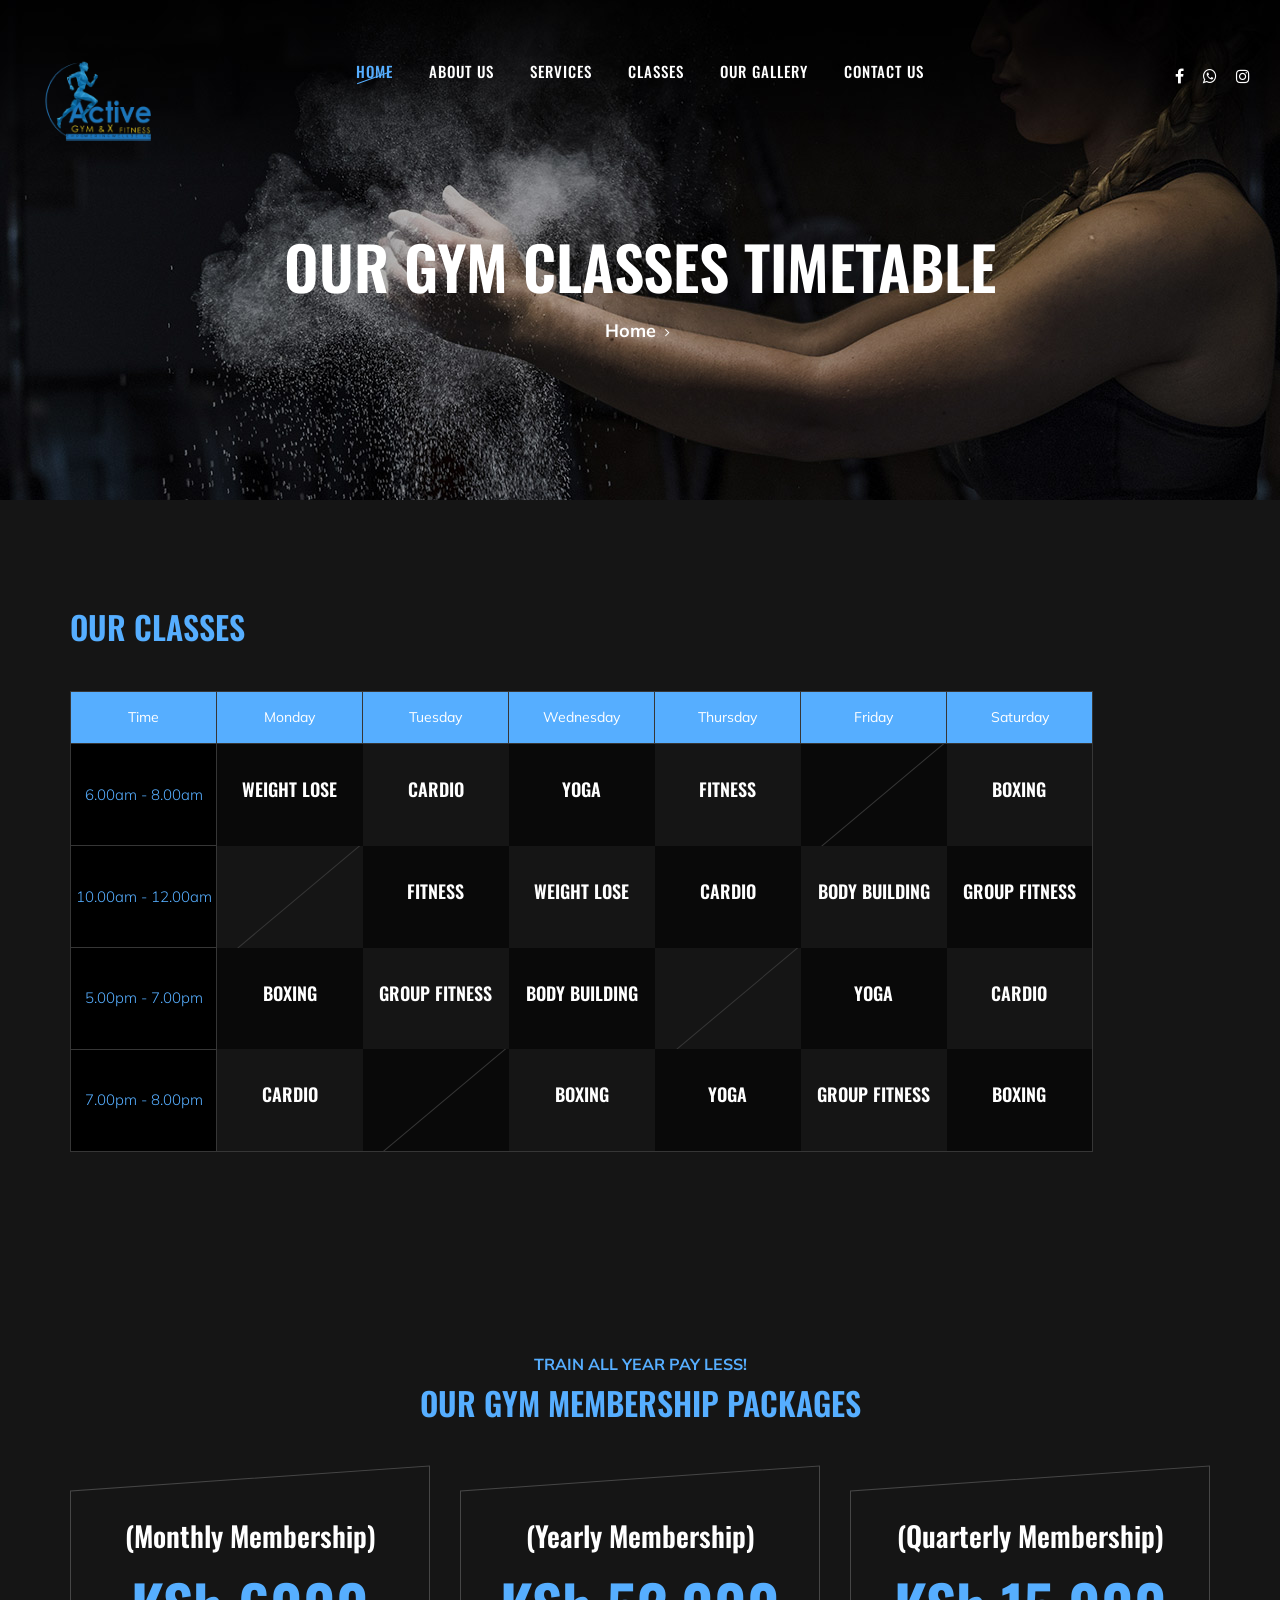
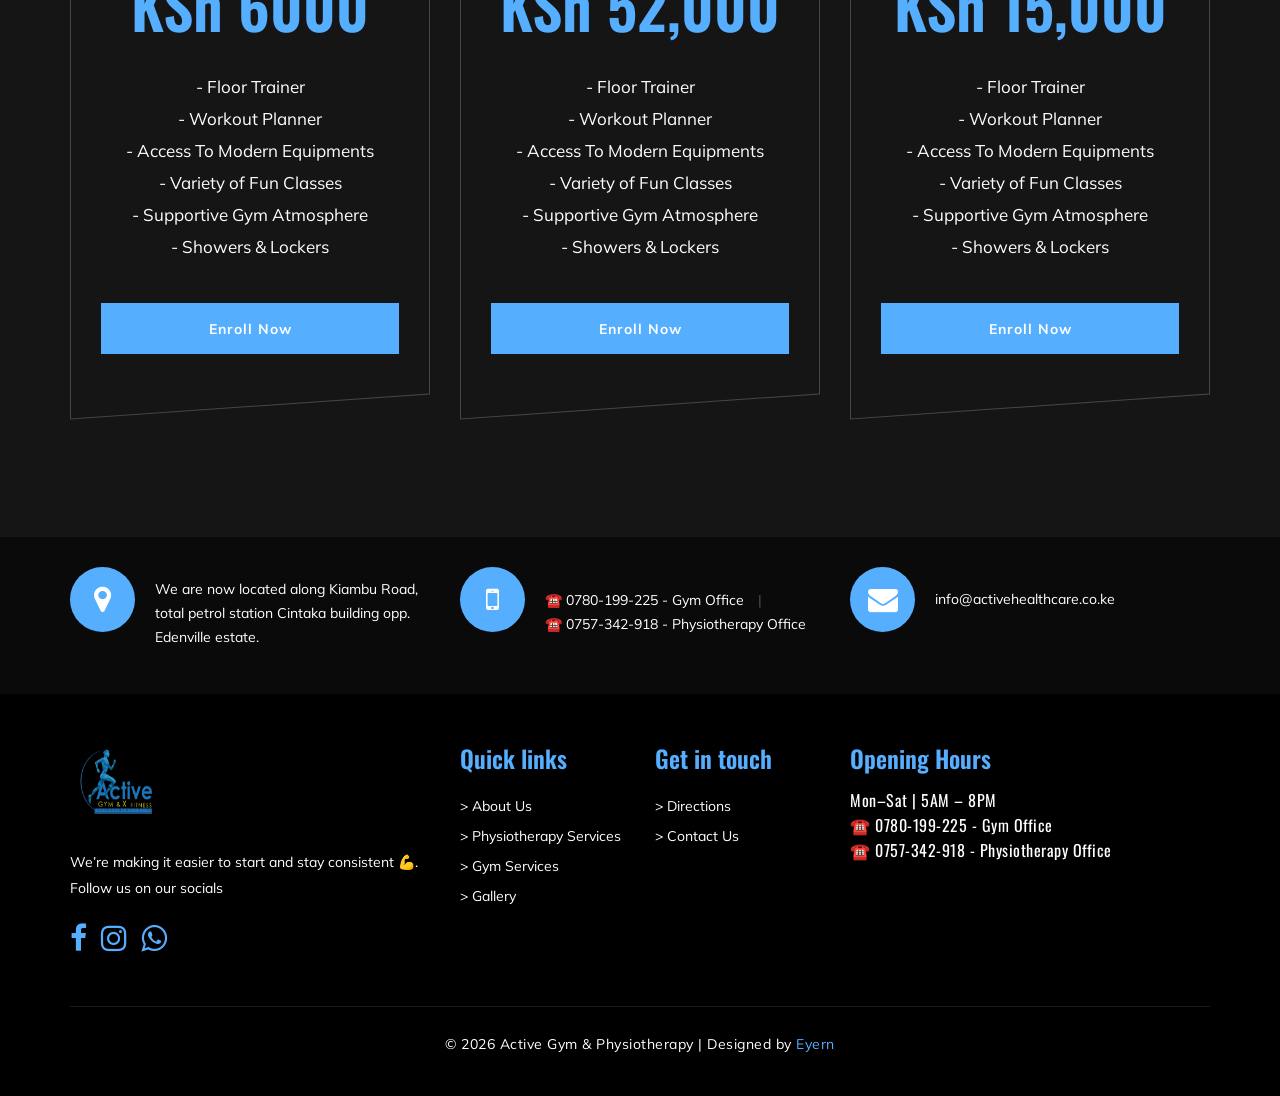
<file: class-timetable.html>
<!DOCTYPE html>
<html lang="zxx">

<head>
    <meta charset="UTF-8">
    <meta name="description" content="Gym Template">
    <meta name="keywords" content="Affordable Gym & Physiotherapy in Kiambu">
    <meta name="viewport" content="width=device-width, initial-scale=1.0">
    <meta http-equiv="X-UA-Compatible" content="ie=edge">
    <link rel="icon" type="image/x-icon" href="favicon.ico">
    <title>Gym | Template</title>

    <!-- Google Font -->
    <link href="https://fonts.googleapis.com/css?family=Muli:300,400,500,600,700,800,900&display=swap" rel="stylesheet">
    <link href="https://fonts.googleapis.com/css?family=Oswald:300,400,500,600,700&display=swap" rel="stylesheet">

    <!-- Css Styles -->
    <link rel="stylesheet" href="css/bootstrap.min.css" type="text/css">
    <link rel="stylesheet" href="css/font-awesome.min.css" type="text/css">
    <link rel="stylesheet" href="css/flaticon.css" type="text/css">
    <link rel="stylesheet" href="css/owl.carousel.min.css" type="text/css">
    <link rel="stylesheet" href="css/barfiller.css" type="text/css">
    <link rel="stylesheet" href="css/magnific-popup.css" type="text/css">
    <link rel="stylesheet" href="css/slicknav.min.css" type="text/css">
    <link rel="stylesheet" href="css/style.css" type="text/css">
</head>

<body>
    <!-- Page Preloder -->
    <div id="preloder">
        <div class="loader"></div>
    </div>

    <!-- Offcanvas Menu Section Begin -->
    <div class="offcanvas-menu-overlay"></div>
    <div class="offcanvas-menu-wrapper">
        <div class="canvas-close">
            <i class="fa fa-close"></i>
        </div>
        <nav class="canvas-menu mobile-menu">
            <ul>
                <li class="active"><a href="./index.html">Home</a></li>
                <li><a href="./about-us.html">About Us</a></li>
                <li><a href="#">Services</a>
                    <ul class="dropdown">
                        <li><a href="./gym.html">Gym Services</a></li>
                        <li><a href="./physio.html">Physiotherapy Services</a></li>
                    </ul>
                </li>
                <li><a href="./class-timetable.html">Classes</a>
                    <ul class="dropdown">
                        <li><a href="./class-timetable.html">Gym Classes timetable</a></li>
                    </ul>
                </li>
                <li><a href="./gallery.html">Our Gallery</a></li>
                <li><a href="./contact.html">Contact Us</a></li>

            </ul>
        </nav>
        <div id="mobile-menu-wrap"></div>
        <div class="canvas-social">
            <a href="https://www.facebook.com/p/Active-Gym-Xfitness-Kiambu-Road-100063506443406/"><i
                    class="fa fa-facebook"></i></a>
            <a href="https://www.instagram.com/active_gym_kiambu_road/"><i class="fa fa-instagram"></i></a>
            <a href="https://wa.me/254757342918"><i class="fa fa-whatsapp"></i></a>
        </div>
    </div>
    <!-- Offcanvas Menu Section End -->

    <!-- Header Section Begin -->
    <header class="header-section">
        <div class="container-fluid">
            <div class="row">
                <div class="col-lg-3">
                    <div class="logo">
                        <a href="./index.html">
                            <img src="./img/logo.png" alt="Active Gym & Physiotherapy">
                        </a>
                    </div>
                </div>
                <div class="col-lg-6">
                    <nav class="nav-menu">
                        <ul>
                            <li class="active"><a href="./index.html">Home</a></li>
                            <li><a href="./about-us.html">About Us</a></li>
                            <li><a href="#">Services</a>
                                <ul class="dropdown">
                                    <li><a href="./gym.html">Gym Services</a></li>
                                    <li><a href="./physio.html">Physiotherapy Services</a></li>
                                </ul>
                            </li>
                            <li><a href="./class-timetable.html">Classes</a>
                                <ul class="dropdown">
                                    <li><a href="./class-timetable.html">Gym Classes timetable</a></li>
                                </ul>
                            </li>
                            <li><a href="./gallery.html">Our Gallery</a></li>
                            <li><a href="./contact.html">Contact Us</a></li>

                        </ul>
                    </nav>
                </div>
                <div class="col-lg-3">
                    <div class="top-option">
                        <div class="to-social">
                            <a href="https://www.facebook.com/p/Active-Gym-Xfitness-Kiambu-Road-100063506443406/"><i
                                    class="fa fa-facebook"></i></a>
                            <a href="https://wa.me/254757342918"><i class="fa fa-whatsapp"></i></a>
                            <a href="https://www.instagram.com/active_gym_kiambu_road/"><i
                                    class="fa fa-instagram"></i></a>
                        </div>
                    </div>
                </div>
            </div>
            <div class="canvas-open">
                <i class="fa fa-bars"></i>
            </div>
        </div>
    </header>
    <!-- Header End -->

    <!-- Breadcrumb Section Begin -->
    <section class="breadcrumb-section set-bg" data-setbg="img/breadcrumb-bg.jpg">
        <div class="container">
            <div class="row">
                <div class="col-lg-12 text-center">
                    <div class="breadcrumb-text">
                        <h2>Our Gym Classes Timetable</h2>
                        <div class="bt-option">
                            <a href="./index.html">Home</a>
                        </div>
                    </div>
                </div>
            </div>
        </div>
    </section>
    <!-- Breadcrumb Section End -->

    <!-- Class Timetable Section Begin -->
    <section class="class-timetable-section spad">
        <div class="container">
            <div class="row">
                <div class="col-lg-6">
                    <div class="section-title">
                        <h2>Our Classes</h2>
                    </div>
                </div>
            </div>
            <div class="row">
                <div class="col-lg-12">
                    <div class="class-timetable">
                        <table>
                            <thead>
                                <tr>
                                    <th>Time</th>
                                    <th>Monday</th>
                                    <th>Tuesday</th>
                                    <th>Wednesday</th>
                                    <th>Thursday</th>
                                    <th>Friday</th>
                                    <th>Saturday</th>
                                </tr>
                            </thead>
                            <tbody>
                                <tr>
                                    <td class="class-time">6.00am - 8.00am</td>
                                    <td class="dark-bg hover-bg ts-meta" data-tsmeta="workout">
                                        <h5>WEIGHT LOSE</h5>
                                    </td>
                                    <td class="hover-bg ts-meta" data-tsmeta="fitness">
                                        <h5>Cardio</h5>
                                    </td>
                                    <td class="dark-bg hover-bg ts-meta" data-tsmeta="workout">
                                        <h5>Yoga</h5>
                                    </td>
                                    <td class="hover-bg ts-meta" data-tsmeta="fitness">
                                        <h5>Fitness</h5>
                                    </td>
                                    <td class="dark-bg blank-td"></td>
                                    <td class="hover-bg ts-meta" data-tsmeta="motivation">
                                        <h5>Boxing</h5>
                                    </td>
                                </tr>
                                <tr>
                                    <td class="class-time">10.00am - 12.00am</td>
                                    <td class="blank-td"></td>
                                    <td class="dark-bg hover-bg ts-meta" data-tsmeta="fitness">
                                        <h5>Fitness</h5>
                                    </td>
                                    <td class="hover-bg ts-meta" data-tsmeta="workout">
                                        <h5>WEIGHT LOSE</h5>
                                    </td>
                                    <td class="dark-bg hover-bg ts-meta" data-tsmeta="motivation">
                                        <h5>Cardio</h5>
                                    </td>
                                    <td class="hover-bg ts-meta" data-tsmeta="workout">
                                        <h5>Body Building</h5>
                                    </td>
                                    <td class="dark-bg hover-bg ts-meta" data-tsmeta="motivation">
                                        <h5>Group Fitness</h5>
                                    </td>
                                </tr>
                                <tr>
                                    <td class="class-time">5.00pm - 7.00pm</td>
                                    <td class="dark-bg hover-bg ts-meta" data-tsmeta="fitness">
                                        <h5>Boxing</h5>
                                    </td>
                                    <td class="hover-bg ts-meta" data-tsmeta="motivation">
                                        <h5>Group Fitness</h5>
                                    </td>
                                    <td class="dark-bg hover-bg ts-meta" data-tsmeta="workout">
                                        <h5>Body Building</h5>
                                    </td>
                                    <td class="blank-td"></td>
                                    <td class="dark-bg hover-bg ts-meta" data-tsmeta="workout">
                                        <h5>Yoga</h5>
                                    </td>
                                    <td class="hover-bg ts-meta" data-tsmeta="motivation">
                                        <h5>Cardio</h5>
                                    </td>
                                </tr>
                                <tr>
                                    <td class="class-time">7.00pm - 8.00pm</td>
                                    <td class="hover-bg ts-meta" data-tsmeta="motivation">
                                        <h5>Cardio</h5>
                                    </td>
                                    <td class="dark-bg blank-td"></td>
                                    <td class="hover-bg ts-meta" data-tsmeta="fitness">
                                        <h5>Boxing</h5>
                                    </td>
                                    <td class="dark-bg hover-bg ts-meta" data-tsmeta="workout">
                                        <h5>Yoga</h5>
                                    </td>
                                    <td class="hover-bg ts-meta" data-tsmeta="motivation">
                                        <h5>Group Fitness</h5>
                                    </td>
                                    <td class="dark-bg hover-bg ts-meta" data-tsmeta="fitness">
                                        <h5>Boxing</h5>
                                    </td>
                                </tr>
                            </tbody>
                        </table>
                    </div>
                </div>
            </div>
        </div>
    </section>
    <!-- Class Timetable Section End -->

    <!-- Pricing Section Begin -->
    <section class="pricing-section spad">
        <div class="container">
            <div class="row">
                <div class="col-lg-12">
                    <div class="section-title">
                        <span>Train all year pay less!</span>
                        <h2>Our Gym membership Packages</h2>
                    </div>
                </div>
            </div>
            <div class="row justify-content-center">
                <div class="col-lg-4 col-md-8">
                    <div class="ps-item">
                        <h3>(Monthly Membership)</h3>
                        <div class="pi-price">
                            <h2>KSh 6000</h2>
                        </div>
                        <ul>
                            <li>- Floor Trainer</li>
                            <li>- Workout Planner</li>
                            <li>- Access To Modern Equipments</li>
                            <li>- Variety of Fun Classes</li>
                            <li>- Supportive Gym Atmosphere</li>
                            <li>- Showers & Lockers</li>
                        </ul>
                        <a href="tel:+254780199225" class="primary-btn pricing-btn">Enroll now</a>
                    </div>
                </div>
                <div class="col-lg-4 col-md-8">
                    <div class="ps-item">
                        <h3>(Yearly Membership)</h3>
                        <div class="pi-price">
                            <h2>KSh 52,000</h2>
                        </div>
                        <ul>
                            <li>- Floor Trainer</li>
                            <li>- Workout Planner</li>
                            <li>- Access To Modern Equipments</li>
                            <li>- Variety of Fun Classes</li>
                            <li>- Supportive Gym Atmosphere</li>
                            <li>- Showers & Lockers</li>
                        </ul>
                        <a href="tel:+254780199225" class="primary-btn pricing-btn">Enroll now</a>
                    </div>
                </div>
                <div class="col-lg-4 col-md-8">
                    <div class="ps-item">
                        <h3>(Quarterly Membership)</h3>
                        <div class="pi-price">
                            <h2>KSh 15,000</h2>
                        </div>
                        <ul>
                            <li>- Floor Trainer</li>
                            <li>- Workout Planner</li>
                            <li>- Access To Modern Equipments</li>
                            <li>- Variety of Fun Classes</li>
                            <li>- Supportive Gym Atmosphere</li>
                            <li>- Showers & Lockers</li>
                        </ul>
                        <a href="tel:+254780199225" class="primary-btn pricing-btn">Enroll now</a>
                    </div>
                </div>
            </div>
        </div>
    </section>
    <!-- Pricing Section End -->

    <!-- Get In Touch Section Begin -->
    <div class="gettouch-section">
        <div class="container">
            <div class="row">
                <div class="col-md-4">
                    <div class="gt-text">
                        <i class="fa fa-map-marker"></i>
                        <p>We are now located along Kiambu Road, total petrol station Cintaka building opp. Edenville
                            estate.</p>
                    </div>
                </div>
                <div class="col-md-4">
                    <div class="gt-text">
                        <i class="fa fa-mobile"></i>
                        <ul>
                            <li>☎️ 0780-199-225 - Gym Office</li><br>
                            <li>☎️ 0757-342-918 - Physiotherapy Office</li>
                        </ul>
                    </div>
                </div>
                <div class="col-md-4">
                    <div class="gt-text email">
                        <i class="fa fa-envelope"></i>
                        <p>info@activehealthcare.co.ke</p>
                    </div>
                </div>
            </div>
        </div>
    </div>
    <!-- Get In Touch Section End -->

    <!-- Footer Section Begin -->
    <section class="footer-section">
        <div class="container">
            <div class="row">
                <div class="col-lg-4">
                    <div class="fs-about">
                        <div class="fa-logo">
                            <a href="#"><img src="./img/logo.png" alt="" width="95px" height="75px"></a>
                        </div>
                        <p>We’re making it easier to start and stay consistent 💪.<br>
                            Follow us on our socials
                        </p>
                        <div class="fa-social">
                            <a href="https://www.facebook.com/p/Active-Gym-Xfitness-Kiambu-Road-100063506443406/"><i
                                    class="fa fa-facebook"></i></a>
                            <a href="https://www.instagram.com/active_gym_kiambu_road/"><i
                                    class="fa fa-instagram"></i></a>
                            <a href="https://wa.me/254780199225"><i class="fa  fa-whatsapp"></i></a>
                        </div>
                    </div>
                </div>
                <div class="col-lg-2 col-md-3 col-sm-6">
                    <div class="fs-widget">
                        <h4>Quick links</h4>
                        <ul>
                            <li><a href="about-us.html">> About Us</a></li>
                            <li><a href="physio.html">> Physiotherapy Services</a></li>
                            <li><a href="gym.html">> Gym Services</a></li>
                            <li><a href="gallery.html">> Gallery</a></li>
                        </ul>
                    </div>
                </div>
                <div class="col-lg-2 col-md-3 col-sm-6">
                    <div class="fs-widget">
                        <h4>Get in touch</h4>
                        <ul>
                            <li><a href="https://maps.app.goo.gl/vTDgey1jgnxDCtA98">> Directions</a></li>
                            <li><a href="contact.html">> Contact Us</a></li>
                        </ul>
                    </div>
                </div>

                <div class="col-lg-4 col-md-6">
                    <div class="fs-widget">
                        <h4>Opening Hours</h4>
                        <div class="fw-recent">
                            <h6><a href="#">Mon–Sat | 5AM – 8PM</a></h6>
                            <h6><a href="#">☎️ 0780-199-225 - Gym Office</a></h6>
                            <h6><a href="#"> ☎️ 0757-342-918 - Physiotherapy Office</a></h6>
                        </div>
                    </div>
                </div>

            </div>
            <div class="row">
                <div class="col-lg-12 text-center">
                    <div class="copyright-text">
                        <p>
                            <!-- Link back to Colorlib can't be removed. Template is licensed under CC BY 3.0. -->
                            &copy;
                            <script>
                                document.write(new Date().getFullYear());
                            </script> Active Gym & Physiotherapy | Designed by <a href="https://eyern.co.ke/"
                                target="_blank">Eyern</a>
                            <!-- Link back to Colorlib can't be removed. Template is licensed under CC BY 3.0. -->
                        </p>
                    </div>
                </div>
            </div>
        </div>
    </section>
    <!-- Footer Section End -->


    <script>
        var url = 'https://wati-integration-prod-service.clare.ai/v2/watiWidget.js?78671';
        var s = document.createElement('script');
        s.type = 'text/javascript';
        s.async = true;
        s.src = url;
        var options = {
            "enabled": true,
            "chatButtonSetting": {
                "backgroundColor": "#56aeff",
                "ctaText": "Hi there 👋",
                "borderRadius": "25",
                "marginLeft": "0",
                "marginRight": "20",
                "marginBottom": "20",
                "ctaIconWATI": true,
                "position": "right"
            },
            "brandSetting": {
                "brandName": "Active Gym & Physiotherapy",
                "brandSubTitle": "undefined",
                "brandImg": "./img/logo.png",
                "welcomeText": "Hi there!\nHow can I help you today?",
                "messageText": "",
                "backgroundColor": "#56aeff",
                "ctaText": "Get Started 💪",
                "borderRadius": "25",
                "autoShow": false,
                "phoneNumber": "254724155628"
            }
        };
        s.onload = function () {
            CreateWhatsappChatWidget(options);
        };
        var x = document.getElementsByTagName('script')[0];
        x.parentNode.insertBefore(s, x);
    </script>
    <!-- Js Plugins -->
    <script src="js/jquery-3.3.1.min.js"></script>
    <script src="js/bootstrap.min.js"></script>
    <script src="js/jquery.magnific-popup.min.js"></script>
    <script src="js/masonry.pkgd.min.js"></script>
    <script src="js/jquery.barfiller.js"></script>
    <script src="js/jquery.slicknav.js"></script>
    <script src="js/owl.carousel.min.js"></script>
    <script src="js/main.js"></script>



</body>

</html>
</file>
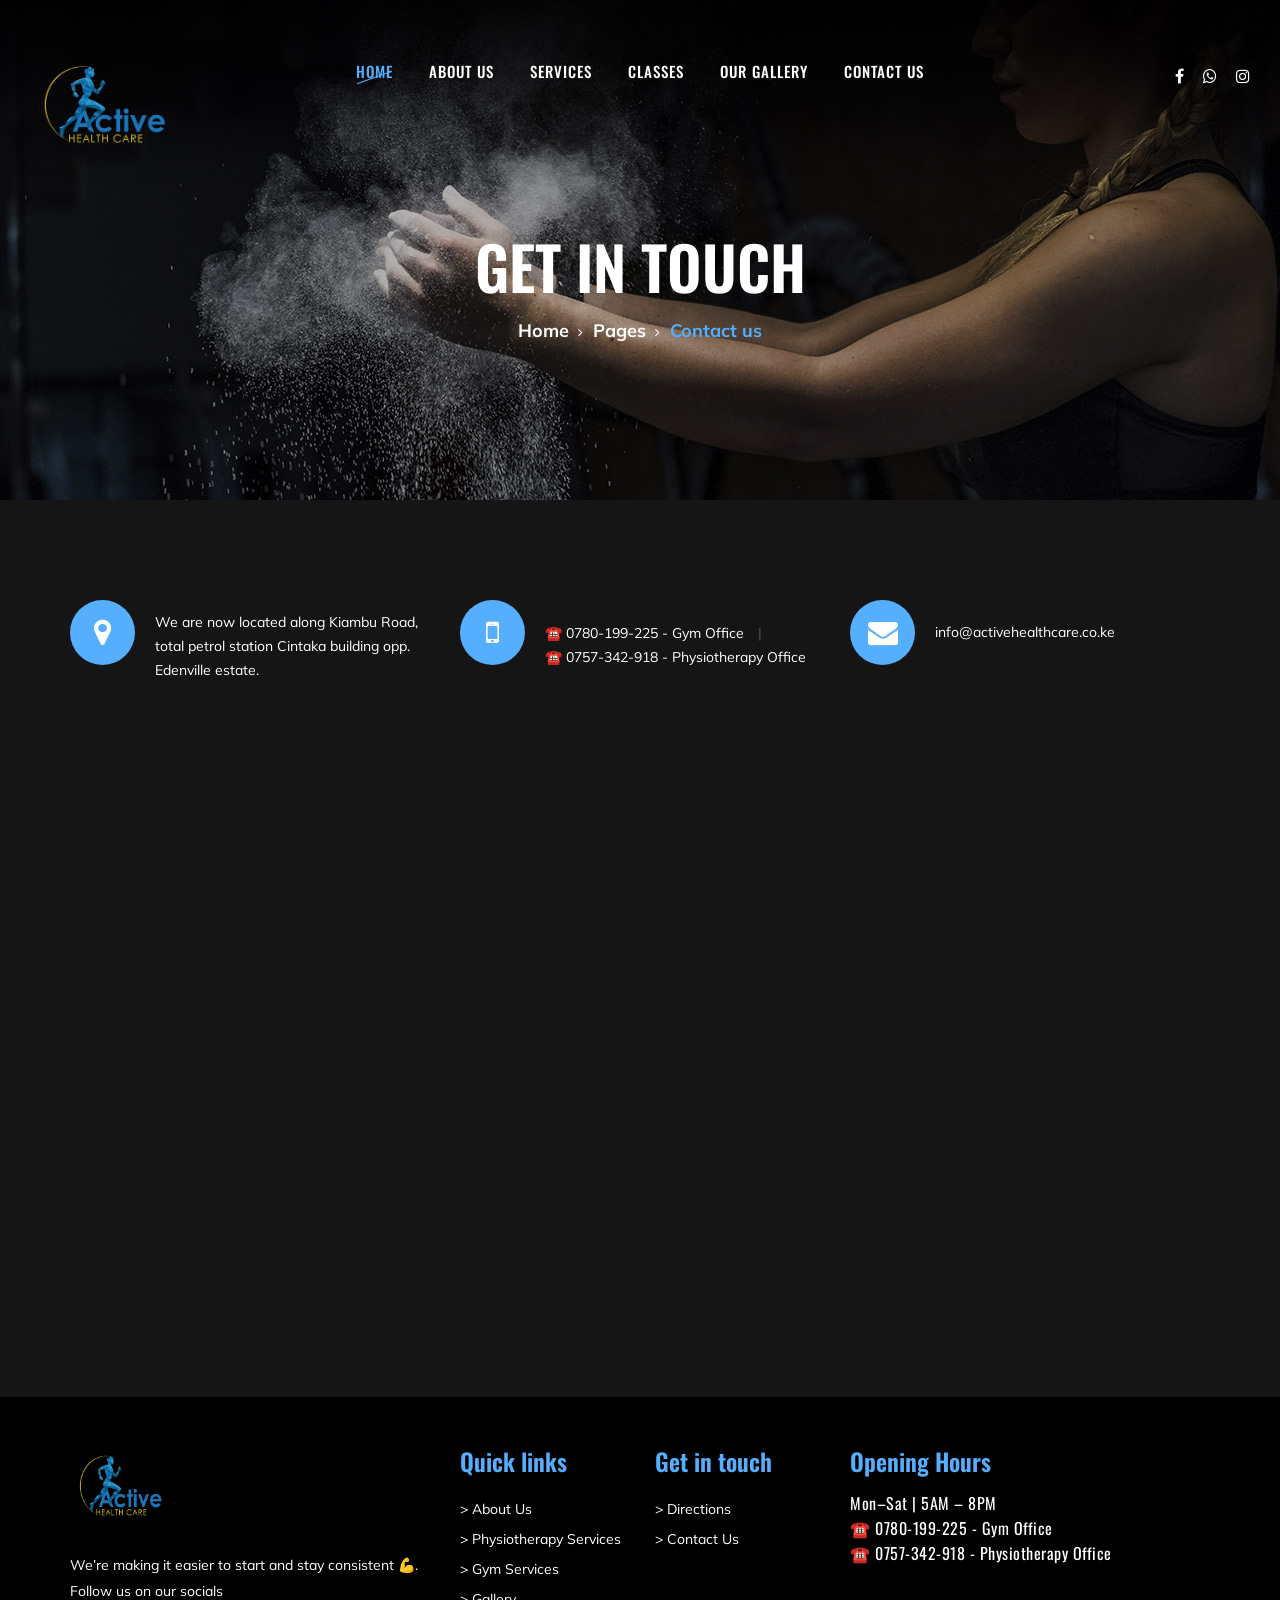
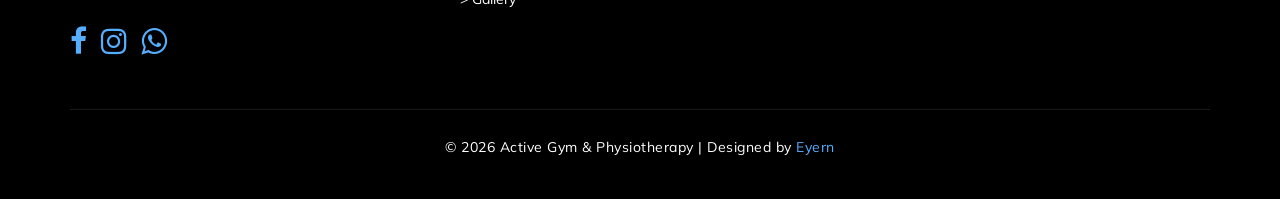
<file: contact.html>
<!DOCTYPE html>
<html lang="zxx">

<head>
    <meta charset="UTF-8">
    <meta name="description" content="Gym Template">
    <meta name="keywords" content="Affordable Gym & Physiotherapy in Kiambu">
    <meta name="viewport" content="width=device-width, initial-scale=1.0">
    <meta http-equiv="X-UA-Compatible" content="ie=edge">
    <link rel="icon" type="image/x-icon" href="favicon.ico">
    <title>Contact Us | Active Gym & Physiotherapy</title>

    <!-- Google Font -->
    <link href="https://fonts.googleapis.com/css?family=Muli:300,400,500,600,700,800,900&display=swap" rel="stylesheet">
    <link href="https://fonts.googleapis.com/css?family=Oswald:300,400,500,600,700&display=swap" rel="stylesheet">

    <!-- Css Styles -->
    <link rel="stylesheet" href="css/bootstrap.min.css" type="text/css">
    <link rel="stylesheet" href="css/font-awesome.min.css" type="text/css">
    <link rel="stylesheet" href="css/flaticon.css" type="text/css">
    <link rel="stylesheet" href="css/owl.carousel.min.css" type="text/css">
    <link rel="stylesheet" href="css/barfiller.css" type="text/css">
    <link rel="stylesheet" href="css/magnific-popup.css" type="text/css">
    <link rel="stylesheet" href="css/slicknav.min.css" type="text/css">
    <link rel="stylesheet" href="css/style.css" type="text/css">
</head>

<body>
    <!-- Page Preloder -->
    <div id="preloder">
        <div class="loader"></div>
    </div>

    <!-- Offcanvas Menu Section Begin -->
    <div class="offcanvas-menu-overlay"></div>
    <div class="offcanvas-menu-wrapper">
        <div class="canvas-close">
            <i class="fa fa-close"></i>
        </div>
        <nav class="canvas-menu mobile-menu">
            <ul>
                <li class="active"><a href="./index.html">Home</a></li>
                <li><a href="./about-us.html">About Us</a></li>
                <li><a href="#">Services</a>
                    <ul class="dropdown">
                        <li><a href="./gym.html">Gym Services</a></li>
                        <li><a href="./physio.html">Physiotherapy Services</a></li>
                    </ul>
                </li>
                <li><a href="./class-timetable.html">Classes</a>
                    <ul class="dropdown">
                        <li><a href="./class-timetable.html">Gym Classes timetable</a></li>
                    </ul>
                </li>
                <li><a href="./gallery.html">Our Gallery</a></li>
                <li><a href="./contact.html">Contact Us</a></li>

            </ul>
        </nav>
        <div id="mobile-menu-wrap"></div>
        <div class="canvas-social">
            <a href="https://www.facebook.com/p/Active-Gym-Xfitness-Kiambu-Road-100063506443406/"><i
                    class="fa fa-facebook"></i></a>
            <a href="https://www.instagram.com/active_gym_kiambu_road/"><i class="fa fa-instagram"></i></a>
            <a href="https://wa.me/254757342918"><i class="fa fa-whatsapp"></i></a>
        </div>
    </div>
    <!-- Offcanvas Menu Section End -->

    <!-- Header Section Begin -->
    <header class="header-section">
        <div class="container-fluid">
            <div class="row">
                <div class="col-lg-3">
                    <div class="logo">
                        <a href="./index.html">
                            <img src="./img/logo-2.png" alt="Active Gym & Physiotherapy">
                        </a>
                    </div>
                </div>
                <div class="col-lg-6">
                    <nav class="nav-menu">
                        <ul>
                            <li class="active"><a href="./index.html">Home</a></li>
                            <li><a href="./about-us.html">About Us</a></li>
                            <li><a href="#">Services</a>
                                <ul class="dropdown">
                                    <li><a href="./gym.html">Gym Services</a></li>
                                    <li><a href="./physio.html">Physiotherapy Services</a></li>
                                </ul>
                            </li>
                            <li><a href="./class-timetable.html">Classes</a>
                                <ul class="dropdown">
                                    <li><a href="./class-timetable.html">Gym Classes timetable</a></li>
                                </ul>
                            </li>
                            <li><a href="./gallery.html">Our Gallery</a></li>
                            <li><a href="./contact.html">Contact Us</a></li>

                        </ul>
                    </nav>
                </div>
                <div class="col-lg-3">
                    <div class="top-option">
                        <div class="to-social">
                            <a href="https://www.facebook.com/p/Active-Gym-Xfitness-Kiambu-Road-100063506443406/"><i
                                    class="fa fa-facebook"></i></a>
                            <a href="https://wa.me/254757342918"><i class="fa fa-whatsapp"></i></a>
                            <a href="https://www.instagram.com/active_gym_kiambu_road/"><i
                                    class="fa fa-instagram"></i></a>
                        </div>
                    </div>
                </div>
            </div>
            <div class="canvas-open">
                <i class="fa fa-bars"></i>
            </div>
        </div>
    </header>
    <!-- Header End -->

    <!-- Breadcrumb Section Begin -->
    <section class="breadcrumb-section set-bg" data-setbg="img/breadcrumb-bg.jpg">
        <div class="container">
            <div class="row">
                <div class="col-lg-12 text-center">
                    <div class="breadcrumb-text">
                        <h2>Get in touch</h2>
                        <div class="bt-option">
                            <a href="./index.html">Home</a>
                            <a href="#">Pages</a>
                            <span>Contact us</span>
                        </div>
                    </div>
                </div>
            </div>
        </div>
    </section>
    <!-- Breadcrumb Section End -->

    <!-- Contact Section Begin -->
    <section class="contact-section spad">
        <div class="container">
            <div class="row">
                <div class="col-md-4">
                    <div class="gt-text">
                        <i class="fa fa-map-marker"></i>
                        <p>We are now located along Kiambu Road, total petrol station Cintaka building opp. Edenville
                            estate.</p>
                    </div>
                </div>
                <div class="col-md-4">
                    <div class="gt-text">
                        <i class="fa fa-mobile"></i>
                        <ul>
                            <li>☎️ 0780-199-225 - Gym Office</li><br>
                            <li>☎️ 0757-342-918 - Physiotherapy Office</li>
                        </ul>
                    </div>
                </div>
                <div class="col-md-4">
                    <div class="gt-text email">
                        <i class="fa fa-envelope"></i>
                        <p>info@activehealthcare.co.ke</p>
                    </div>
                </div>
            </div>
            <div class="map">
                <iframe src="https://www.google.com/maps/embed?pb=!1m18!1m12!1m3!1d31911.431166983366!2d36.801978154039716!3d-1.2098281218302234!2m3!1f0!2f0!3f0!3m2!1i1024!2i768!4f13.1!3m3!1m2!1s0x182f3dd5e66b12f1%3A0x5febbebe17d01920!2sActive%20GYM%20%26%20Fitness!5e0!3m2!1sen!2ske!4v1775182922657!5m2!1sen!2ske"
                    height="550" style="border:0;" allowfullscreen=""></iframe>
            </div>
        </div>
    </section>
    <!-- Contact Section End -->

    <!-- Footer Section Begin -->
    <section class="footer-section">
        <div class="container">
            <div class="row">
                <div class="col-lg-4">
                    <div class="fs-about">
                        <div class="fa-logo">
                            <a href="#"><img src="./img/logo-2.png" alt="" width="95px" height="75px"></a>
                        </div>
                        <p>We’re making it easier to start and stay consistent 💪.<br>
                            Follow us on our socials
                        </p>
                        <div class="fa-social">
                            <a href="https://www.facebook.com/p/Active-Gym-Xfitness-Kiambu-Road-100063506443406/"><i
                                    class="fa fa-facebook"></i></a>
                            <a href="https://www.instagram.com/active_gym_kiambu_road/"><i
                                    class="fa fa-instagram"></i></a>
                            <a href="https://wa.me/254780199225"><i class="fa  fa-whatsapp"></i></a>
                        </div>
                    </div>
                </div>
                <div class="col-lg-2 col-md-3 col-sm-6">
                    <div class="fs-widget">
                        <h4>Quick links</h4>
                        <ul>
                            <li><a href="about-us.html">> About Us</a></li>
                            <li><a href="physio.html">> Physiotherapy Services</a></li>
                            <li><a href="gym.html">> Gym Services</a></li>
                            <li><a href="gallery.html">> Gallery</a></li>
                        </ul>
                    </div>
                </div>
                <div class="col-lg-2 col-md-3 col-sm-6">
                    <div class="fs-widget">
                        <h4>Get in touch</h4>
                        <ul>
                            <li><a href="https://maps.app.goo.gl/vTDgey1jgnxDCtA98">> Directions</a></li>
                            <li><a href="contact.html">> Contact Us</a></li>
                        </ul>
                    </div>
                </div>

                <div class="col-lg-4 col-md-6">
                    <div class="fs-widget">
                        <h4>Opening Hours</h4>
                        <div class="fw-recent">
                            <h6><a href="#">Mon–Sat | 5AM – 8PM</a></h6>
                            <h6><a href="#">☎️ 0780-199-225 - Gym Office</a></h6>
                            <h6><a href="#"> ☎️ 0757-342-918 - Physiotherapy Office</a></h6>
                        </div>
                    </div>
                </div>

            </div>
            <div class="row">
                <div class="col-lg-12 text-center">
                    <div class="copyright-text">
                        <p>
                            <!-- Link back to Colorlib can't be removed. Template is licensed under CC BY 3.0. -->
                            &copy;
                            <script>
                                document.write(new Date().getFullYear());
                            </script> Active Gym & Physiotherapy | Designed by <a href="https://eyern.co.ke/"
                                target="_blank">Eyern</a>
                            <!-- Link back to Colorlib can't be removed. Template is licensed under CC BY 3.0. -->
                        </p>
                    </div>
                </div>
            </div>
        </div>
    </section>
    <!-- Footer Section End -->


    <script>
        var url = 'https://wati-integration-prod-service.clare.ai/v2/watiWidget.js?78671';
        var s = document.createElement('script');
        s.type = 'text/javascript';
        s.async = true;
        s.src = url;
        var options = {
            "enabled": true,
            "chatButtonSetting": {
                "backgroundColor": "#56aeff",
                "ctaText": "Hi there 👋",
                "borderRadius": "25",
                "marginLeft": "0",
                "marginRight": "20",
                "marginBottom": "20",
                "ctaIconWATI": true,
                "position": "right"
            },
            "brandSetting": {
                "brandName": "Active Gym & Physiotherapy",
                "brandSubTitle": "undefined",
                "brandImg": "./img/logo-2.png",
                "welcomeText": "Hi there!\nHow can I help you today?",
                "messageText": "",
                "backgroundColor": "#56aeff",
                "ctaText": "Get Started 💪",
                "borderRadius": "25",
                "autoShow": false,
                "phoneNumber": "254724155628"
            }
        };
        s.onload = function () {
            CreateWhatsappChatWidget(options);
        };
        var x = document.getElementsByTagName('script')[0];
        x.parentNode.insertBefore(s, x);
    </script>


    <!-- Js Plugins -->
    <script src="js/jquery-3.3.1.min.js"></script>
    <script src="js/bootstrap.min.js"></script>
    <script src="js/jquery.magnific-popup.min.js"></script>
    <script src="js/masonry.pkgd.min.js"></script>
    <script src="js/jquery.barfiller.js"></script>
    <script src="js/jquery.slicknav.js"></script>
    <script src="js/owl.carousel.min.js"></script>
    <script src="js/main.js"></script>



</body>

</html>
</file>
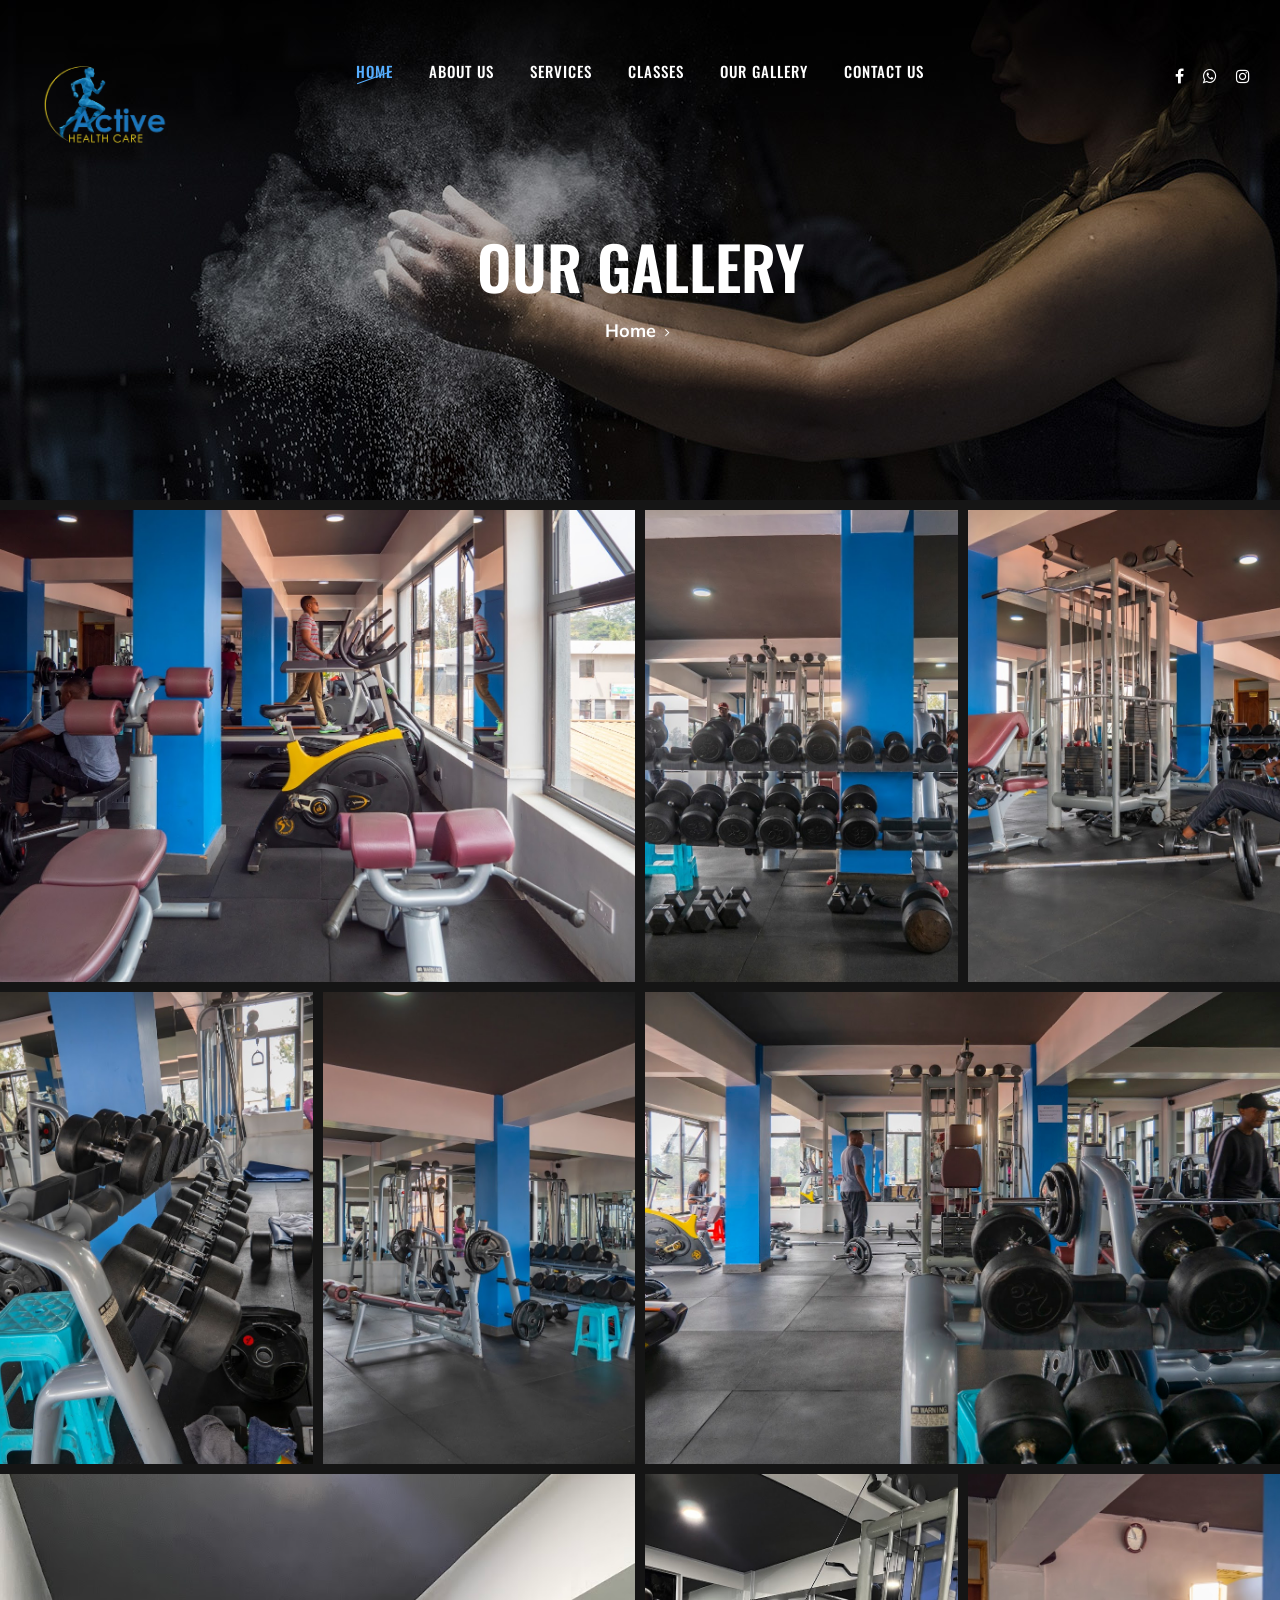
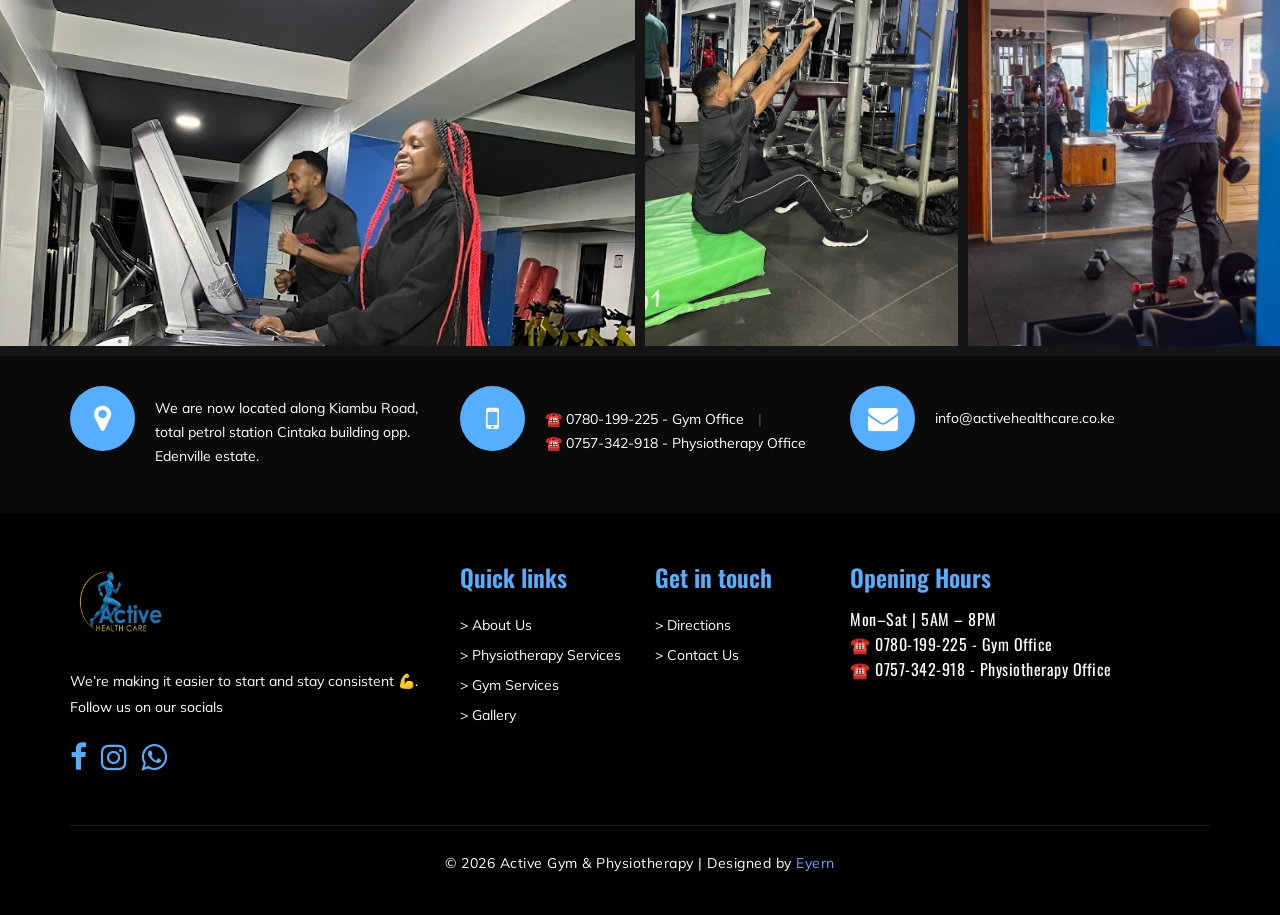
<file: gallery.html>
<!DOCTYPE html>
<html lang="zxx">

<head>
    <meta charset="UTF-8">
    <meta name="description" content="Gym Template">
    <meta name="keywords" content="Affordable Gym & Physiotherapy in Kiambu">
    <meta name="viewport" content="width=device-width, initial-scale=1.0">
    <meta http-equiv="X-UA-Compatible" content="ie=edge">
    <link rel="icon" type="image/x-icon" href="favicon.ico">
    <title>Our Gallery | Active Gym & Physiotherapy</title>

    <!-- Google Font -->
    <link href="https://fonts.googleapis.com/css?family=Muli:300,400,500,600,700,800,900&display=swap" rel="stylesheet">
    <link href="https://fonts.googleapis.com/css?family=Oswald:300,400,500,600,700&display=swap" rel="stylesheet">

    <!-- Css Styles -->
    <link rel="stylesheet" href="css/bootstrap.min.css" type="text/css">
    <link rel="stylesheet" href="css/font-awesome.min.css" type="text/css">
    <link rel="stylesheet" href="css/flaticon.css" type="text/css">
    <link rel="stylesheet" href="css/owl.carousel.min.css" type="text/css">
    <link rel="stylesheet" href="css/barfiller.css" type="text/css">
    <link rel="stylesheet" href="css/magnific-popup.css" type="text/css">
    <link rel="stylesheet" href="css/slicknav.min.css" type="text/css">
    <link rel="stylesheet" href="css/style.css" type="text/css">
</head>

<body>
    <!-- Page Preloder -->
    <div id="preloder">
        <div class="loader"></div>
    </div>

    <!-- Offcanvas Menu Section Begin -->
    <div class="offcanvas-menu-overlay"></div>
    <div class="offcanvas-menu-wrapper">
        <div class="canvas-close">
            <i class="fa fa-close"></i>
        </div>
        <nav class="canvas-menu mobile-menu">
            <ul>
                <li class="active"><a href="./index.html">Home</a></li>
                <li><a href="./about-us.html">About Us</a></li>
                <li><a href="#">Services</a>
                    <ul class="dropdown">
                        <li><a href="./gym.html">Gym Services</a></li>
                        <li><a href="./physio.html">Physiotherapy Services</a></li>
                    </ul>
                </li>
                <li><a href="./class-timetable.html">Classes</a>
                    <ul class="dropdown">
                        <li><a href="./class-timetable.html">Gym Classes timetable</a></li>
                    </ul>
                </li>
                <li><a href="./gallery.html">Our Gallery</a></li>
                <li><a href="./contact.html">Contact Us</a></li>

            </ul>
        </nav>
        <div id="mobile-menu-wrap"></div>
        <div class="canvas-social">
            <a href="https://www.facebook.com/p/Active-Gym-Xfitness-Kiambu-Road-100063506443406/"><i
                    class="fa fa-facebook"></i></a>
            <a href="https://www.instagram.com/active_gym_kiambu_road/"><i class="fa fa-instagram"></i></a>
            <a href="https://wa.me/254757342918"><i class="fa fa-whatsapp"></i></a>
        </div>
    </div>
    <!-- Offcanvas Menu Section End -->

    <!-- Header Section Begin -->
    <header class="header-section">
        <div class="container-fluid">
            <div class="row">
                <div class="col-lg-3">
                    <div class="logo">
                        <a href="./index.html">
                            <img src="./img/logo-2.png" alt="Active Gym & Physiotherapy">
                        </a>
                    </div>
                </div>
                <div class="col-lg-6">
                    <nav class="nav-menu">
                        <ul>
                            <li class="active"><a href="./index.html">Home</a></li>
                            <li><a href="./about-us.html">About Us</a></li>
                            <li><a href="#">Services</a>
                                <ul class="dropdown">
                                    <li><a href="./gym.html">Gym Services</a></li>
                                    <li><a href="./physio.html">Physiotherapy Services</a></li>
                                </ul>
                            </li>
                            <li><a href="./class-timetable.html">Classes</a>
                                <ul class="dropdown">
                                    <li><a href="./class-timetable.html">Gym Classes timetable</a></li>
                                </ul>
                            </li>
                            <li><a href="./gallery.html">Our Gallery</a></li>
                            <li><a href="./contact.html">Contact Us</a></li>

                        </ul>
                    </nav>
                </div>
                <div class="col-lg-3">
                    <div class="top-option">
                        <div class="to-social">
                            <a href="https://www.facebook.com/p/Active-Gym-Xfitness-Kiambu-Road-100063506443406/"><i
                                    class="fa fa-facebook"></i></a>
                            <a href="https://wa.me/254757342918"><i class="fa fa-whatsapp"></i></a>
                            <a href="https://www.instagram.com/active_gym_kiambu_road/"><i
                                    class="fa fa-instagram"></i></a>
                        </div>
                    </div>
                </div>
            </div>
            <div class="canvas-open">
                <i class="fa fa-bars"></i>
            </div>
        </div>
    </header>
    <!-- Header End -->

    <!-- Breadcrumb Section Begin -->
    <section class="breadcrumb-section set-bg" data-setbg="img/breadcrumb-bg.jpg">
        <div class="container">
            <div class="row">
                <div class="col-lg-12 text-center">
                    <div class="breadcrumb-text">
                        <h2>Our Gallery</h2>
                        <div class="bt-option">
                            <a href="./index.html">Home</a>
                        </div>
                    </div>
                </div>
            </div>
        </div>
    </section>
    <!-- Breadcrumb Section End -->

    <!-- Gallery Section Begin -->
    <div class="gallery-section gallery-page">
        <div class="gallery">
            <div class="grid-sizer"></div>
            <div class="gs-item grid-wide set-bg" data-setbg="img/gallery/gallery-1.jpg">
                <a href="img/gallery/gallery-1.jpg" class="thumb-icon image-popup"><i class="fa fa-picture-o"></i></a>
            </div>
            <div class="gs-item set-bg" data-setbg="img/gallery/gallery-2.jpg">
                <a href="img/gallery/gallery-2.jpg" class="thumb-icon image-popup"><i class="fa fa-picture-o"></i></a>
            </div>
            <div class="gs-item set-bg" data-setbg="img/gallery/gallery-3.jpg">
                <a href="img/gallery/gallery-3.jpg" class="thumb-icon image-popup"><i class="fa fa-picture-o"></i></a>
            </div>
            <div class="gs-item set-bg" data-setbg="img/gallery/gallery-4.jpg">
                <a href="img/gallery/gallery-4.jpg" class="thumb-icon image-popup"><i class="fa fa-picture-o"></i></a>
            </div>
            <div class="gs-item set-bg" data-setbg="img/gallery/gallery-5.jpg">
                <a href="img/gallery/gallery-5.jpg" class="thumb-icon image-popup"><i class="fa fa-picture-o"></i></a>
            </div>
            <div class="gs-item grid-wide set-bg" data-setbg="img/gallery/gallery-6.jpg">
                <a href="img/gallery/gallery-6.jpg" class="thumb-icon image-popup"><i class="fa fa-picture-o"></i></a>
            </div>
            <div class="gs-item grid-wide set-bg" data-setbg="img/gallery/gallery-7.jpg">
                <a href="img/gallery/gallery-7.jpg" class="thumb-icon image-popup"><i class="fa fa-picture-o"></i></a>
            </div>
            <div class="gs-item set-bg" data-setbg="img/gallery/gallery-8.jpg">
                <a href="img/gallery/gallery-8.jpg" class="thumb-icon image-popup"><i class="fa fa-picture-o"></i></a>
            </div>
            <div class="gs-item set-bg" data-setbg="img/gallery/gallery-9.jpg">
                <a href="img/gallery/gallery-9.jpg" class="thumb-icon image-popup"><i class="fa fa-picture-o"></i></a>
            </div>
        </div>
    </div>
    <!-- Gallery Section End -->

    <!-- Get In Touch Section Begin -->
    <div class="gettouch-section">
        <div class="container">
            <div class="row">
                <div class="col-md-4">
                    <div class="gt-text">
                        <i class="fa fa-map-marker"></i>
                        <p>We are now located along Kiambu Road, total petrol station Cintaka building opp. Edenville
                            estate.</p>
                    </div>
                </div>
                <div class="col-md-4">
                    <div class="gt-text">
                        <i class="fa fa-mobile"></i>
                        <ul>
                            <li>☎️ 0780-199-225 - Gym Office</li><br>
                            <li>☎️ 0757-342-918 - Physiotherapy Office</li>
                        </ul>
                    </div>
                </div>
                <div class="col-md-4">
                    <div class="gt-text email">
                        <i class="fa fa-envelope"></i>
                        <p>info@activehealthcare.co.ke</p>
                    </div>
                </div>
            </div>
        </div>
    </div>
    <!-- Get In Touch Section End -->

    <!-- Footer Section Begin -->
    <section class="footer-section">
        <div class="container">
            <div class="row">
                <div class="col-lg-4">
                    <div class="fs-about">
                        <div class="fa-logo">
                            <a href="#"><img src="./img/logo-2.png" alt="" width="95px" height="75px"></a>
                        </div>
                        <p>We’re making it easier to start and stay consistent 💪.<br>
                            Follow us on our socials
                        </p>
                        <div class="fa-social">
                            <a href="https://www.facebook.com/p/Active-Gym-Xfitness-Kiambu-Road-100063506443406/"><i
                                    class="fa fa-facebook"></i></a>
                            <a href="https://www.instagram.com/active_gym_kiambu_road/"><i
                                    class="fa fa-instagram"></i></a>
                            <a href="https://wa.me/254780199225"><i class="fa  fa-whatsapp"></i></a>
                        </div>
                    </div>
                </div>
                <div class="col-lg-2 col-md-3 col-sm-6">
                    <div class="fs-widget">
                        <h4>Quick links</h4>
                        <ul>
                            <li><a href="about-us.html">> About Us</a></li>
                            <li><a href="physio.html">> Physiotherapy Services</a></li>
                            <li><a href="gym.html">> Gym Services</a></li>
                            <li><a href="gallery.html">> Gallery</a></li>
                        </ul>
                    </div>
                </div>
                <div class="col-lg-2 col-md-3 col-sm-6">
                    <div class="fs-widget">
                        <h4>Get in touch</h4>
                        <ul>
                            <li><a href="https://maps.app.goo.gl/vTDgey1jgnxDCtA98">> Directions</a></li>
                            <li><a href="contact.html">> Contact Us</a></li>
                        </ul>
                    </div>
                </div>

                <div class="col-lg-4 col-md-6">
                    <div class="fs-widget">
                        <h4>Opening Hours</h4>
                        <div class="fw-recent">
                            <h6><a href="#">Mon–Sat | 5AM – 8PM</a></h6>
                            <h6><a href="#">☎️ 0780-199-225 - Gym Office</a></h6>
                            <h6><a href="#"> ☎️ 0757-342-918 - Physiotherapy Office</a></h6>
                        </div>
                    </div>
                </div>

            </div>
            <div class="row">
                <div class="col-lg-12 text-center">
                    <div class="copyright-text">
                        <p>
                            <!-- Link back to Colorlib can't be removed. Template is licensed under CC BY 3.0. -->
                            &copy;
                            <script>
                                document.write(new Date().getFullYear());
                            </script> Active Gym & Physiotherapy | Designed by <a href="https://eyern.co.ke/"
                                target="_blank">Eyern</a>
                            <!-- Link back to Colorlib can't be removed. Template is licensed under CC BY 3.0. -->
                        </p>
                    </div>
                </div>
            </div>
        </div>
    </section>
    <!-- Footer Section End -->


    <script>
        var url = 'https://wati-integration-prod-service.clare.ai/v2/watiWidget.js?78671';
        var s = document.createElement('script');
        s.type = 'text/javascript';
        s.async = true;
        s.src = url;
        var options = {
            "enabled": true,
            "chatButtonSetting": {
                "backgroundColor": "#56aeff",
                "ctaText": "Hi there 👋",
                "borderRadius": "25",
                "marginLeft": "0",
                "marginRight": "20",
                "marginBottom": "20",
                "ctaIconWATI": true,
                "position": "right"
            },
            "brandSetting": {
                "brandName": "Active Gym & Physiotherapy",
                "brandSubTitle": "undefined",
                "brandImg": "./img/logo-2.png",
                "welcomeText": "Hi there!\nHow can I help you today?",
                "messageText": "",
                "backgroundColor": "#56aeff",
                "ctaText": "Get Started 💪",
                "borderRadius": "25",
                "autoShow": false,
                "phoneNumber": "254724155628"
            }
        };
        s.onload = function () {
            CreateWhatsappChatWidget(options);
        };
        var x = document.getElementsByTagName('script')[0];
        x.parentNode.insertBefore(s, x);
    </script>

    <!-- Js Plugins -->
    <script src="js/jquery-3.3.1.min.js"></script>
    <script src="js/bootstrap.min.js"></script>
    <script src="js/jquery.magnific-popup.min.js"></script>
    <script src="js/masonry.pkgd.min.js"></script>
    <script src="js/jquery.barfiller.js"></script>
    <script src="js/jquery.slicknav.js"></script>
    <script src="js/owl.carousel.min.js"></script>
    <script src="js/main.js"></script>


</body>

</html>
</file>
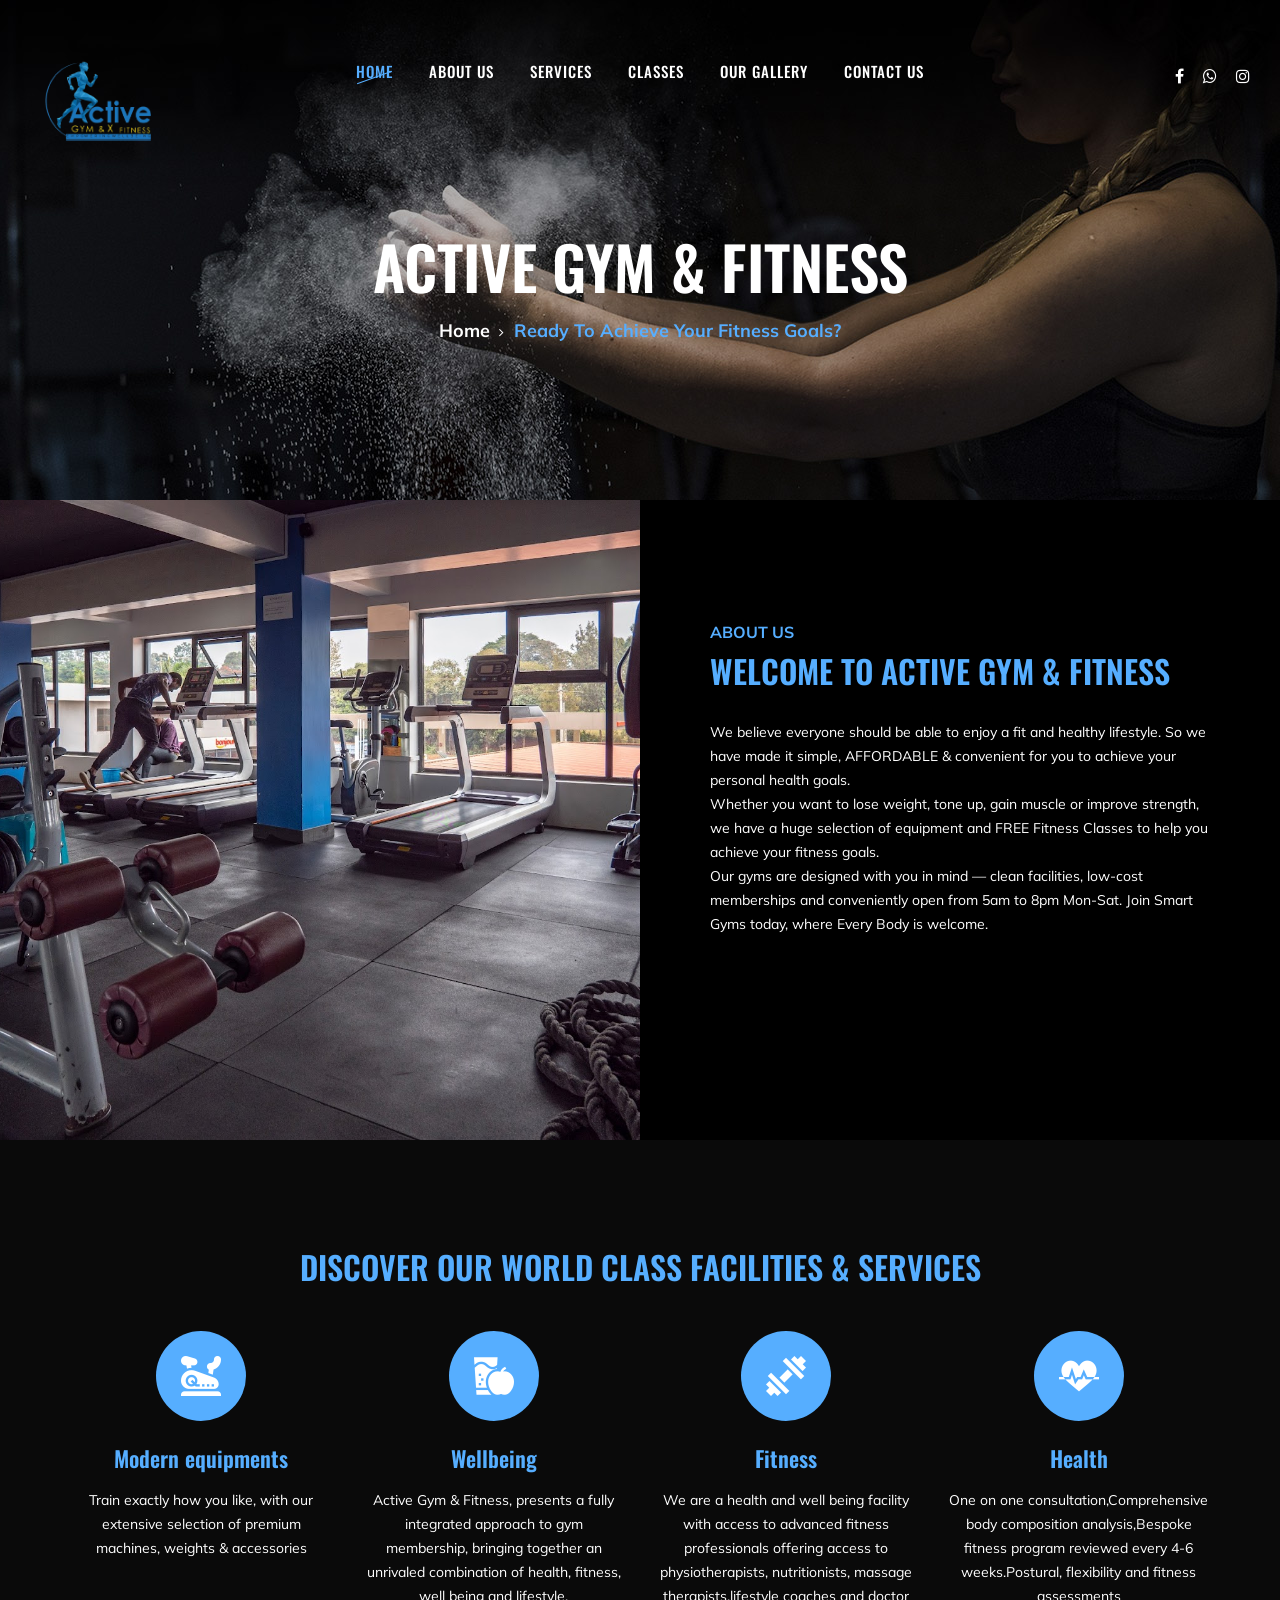
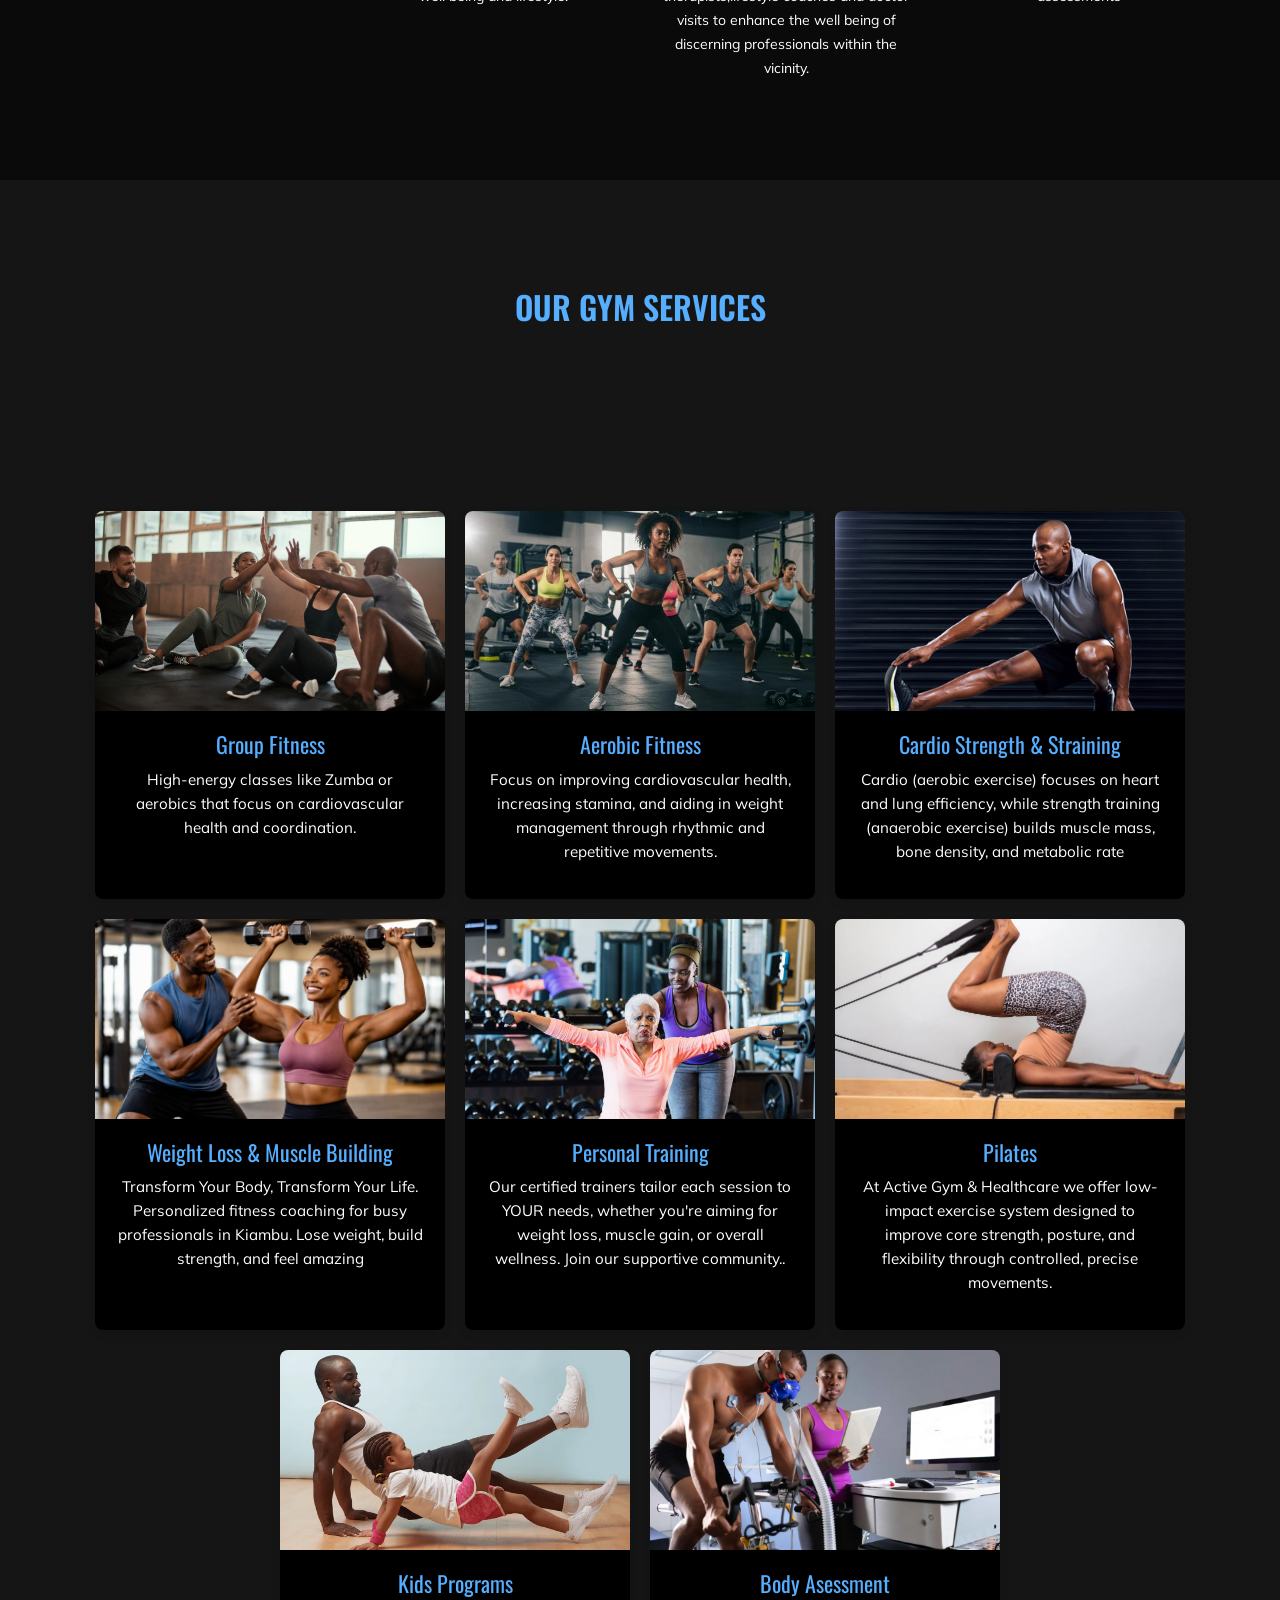
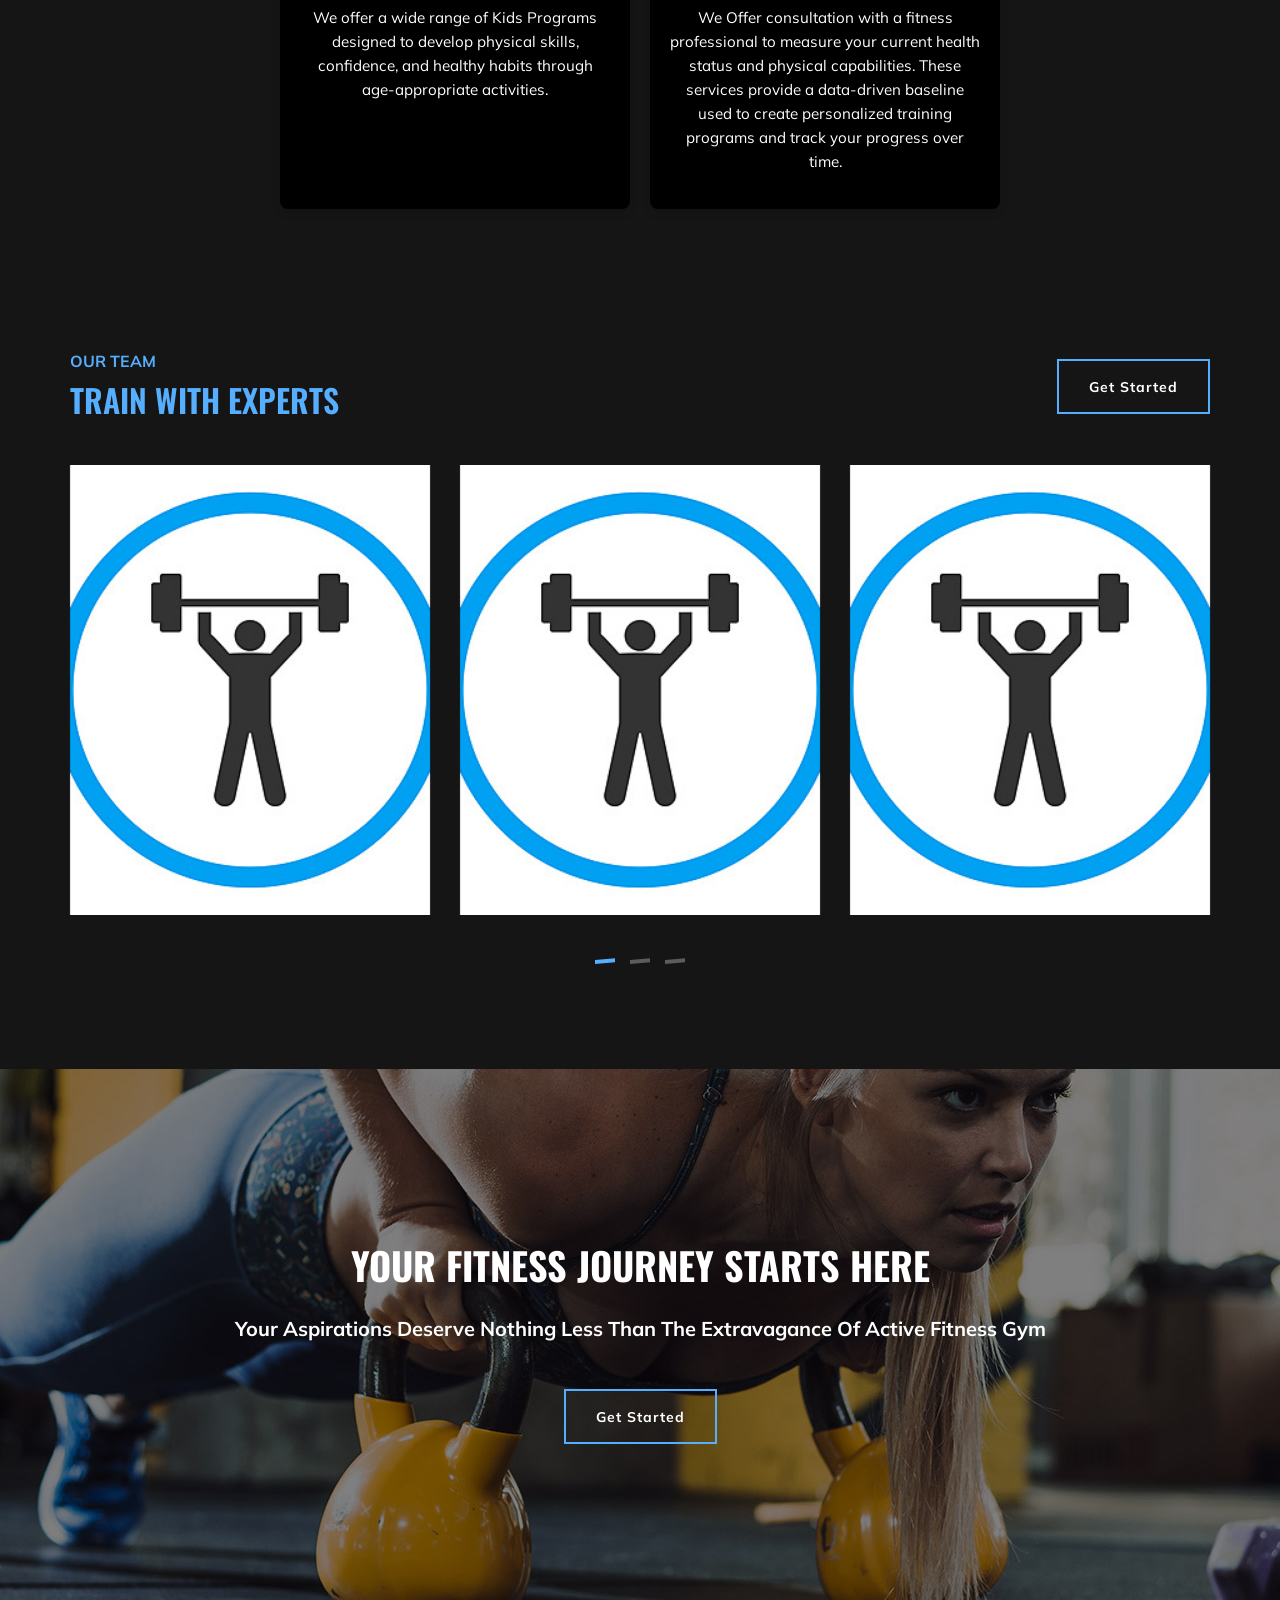
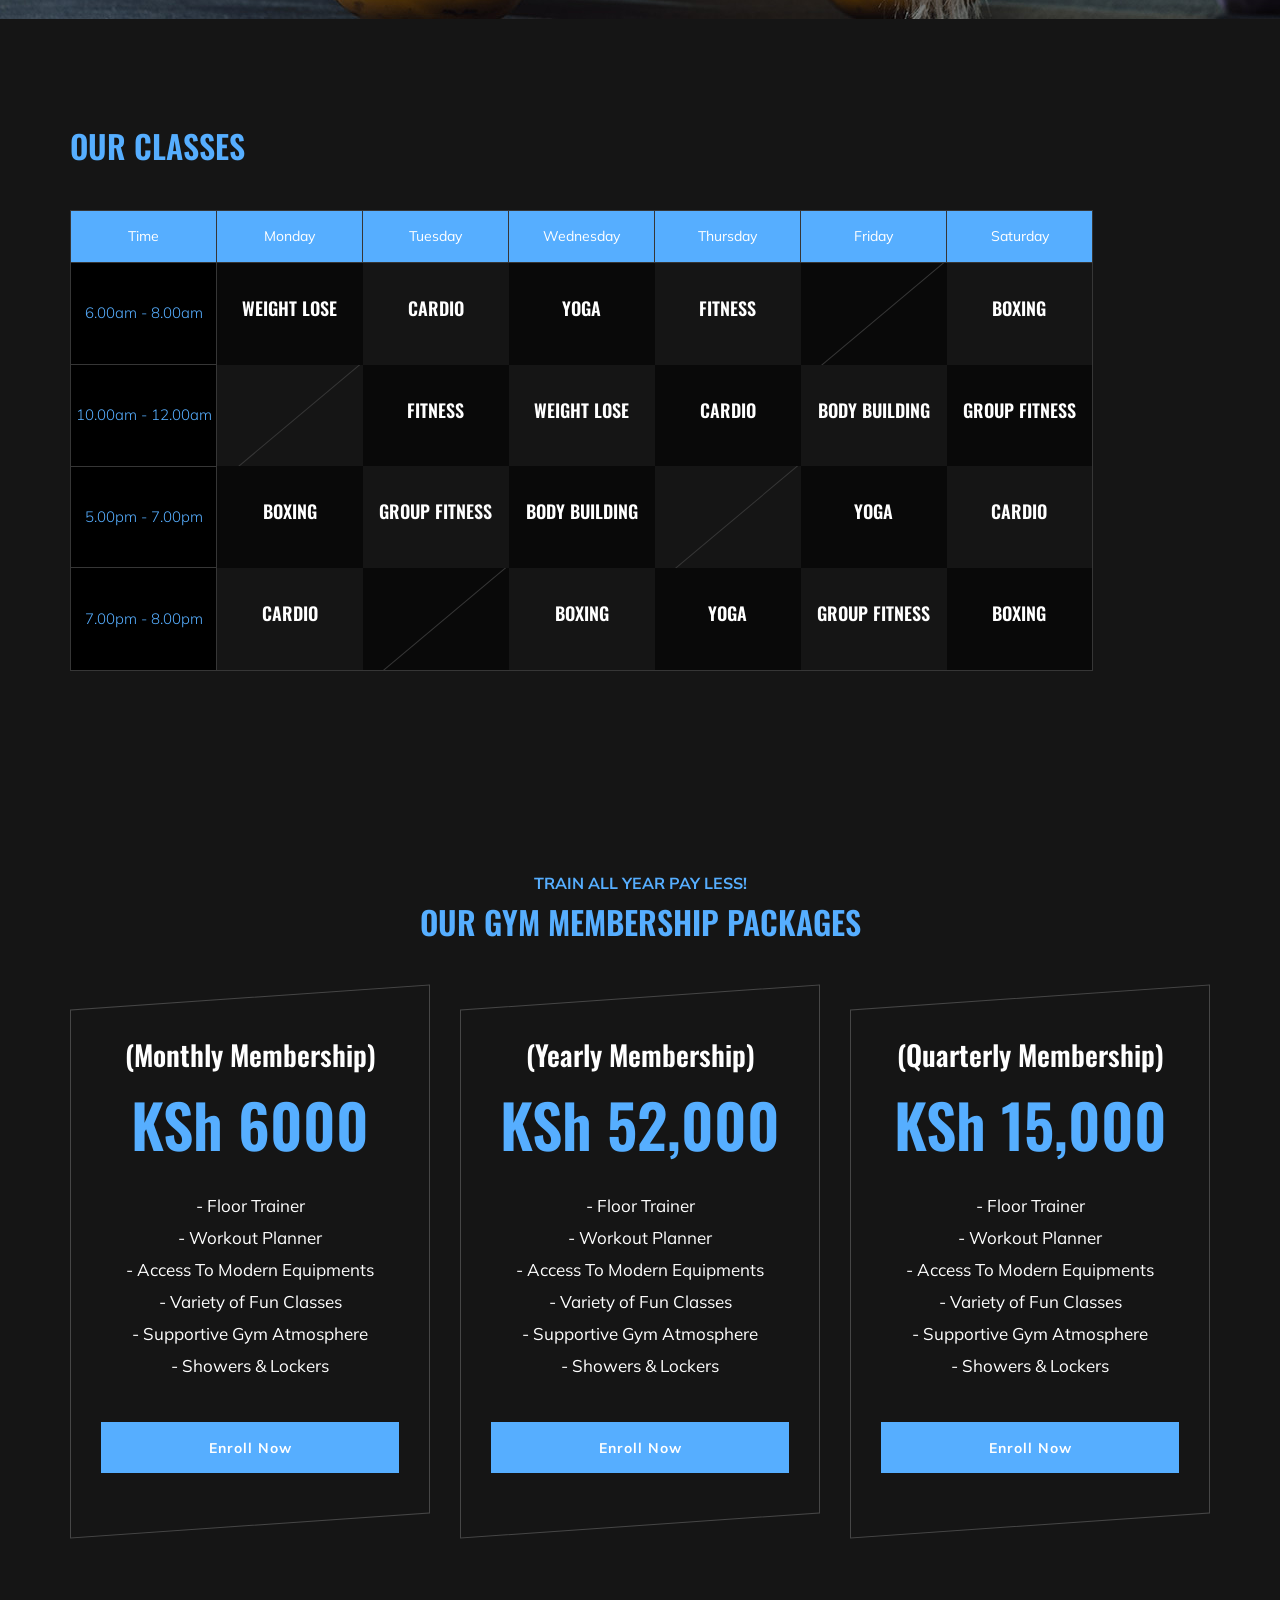
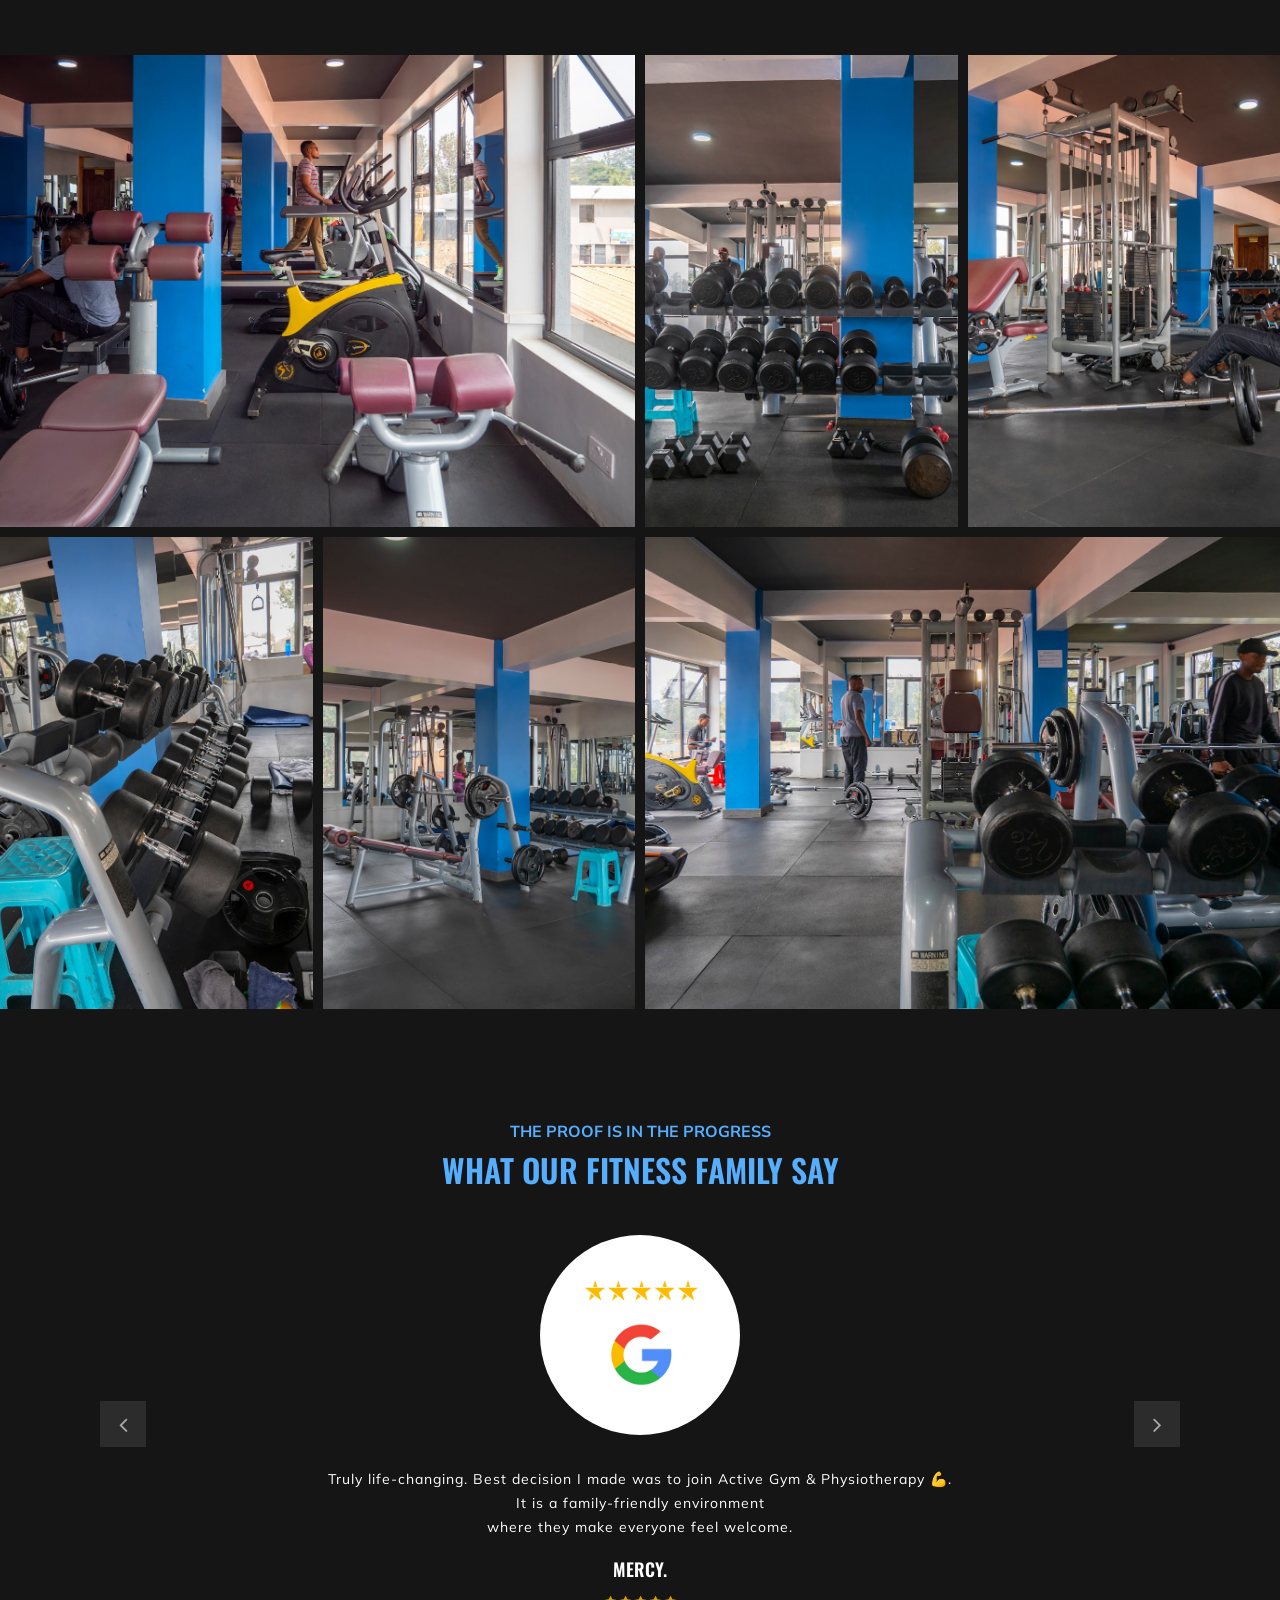
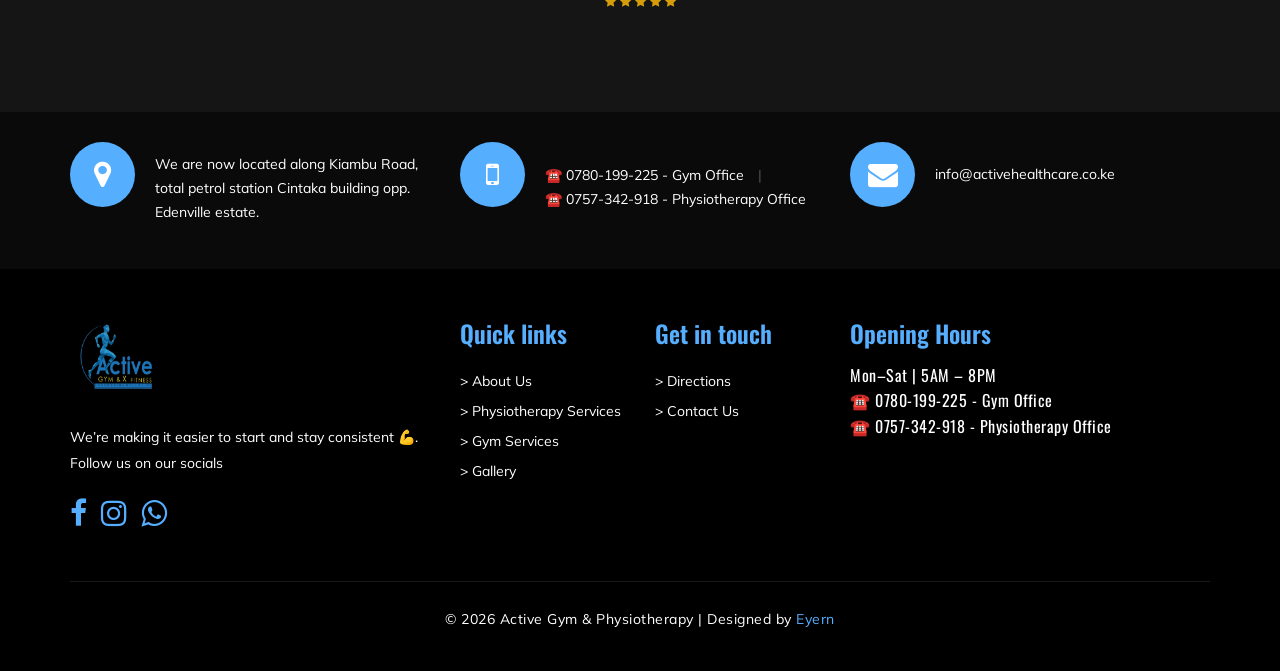
<file: gym.html>
<!DOCTYPE html>
<html lang="zxx">

<head>
    <meta charset="UTF-8">
    <meta name="description" content="Gym Template">
    <meta name="keywords" content="Affordable Gym & Physiotherapy in Kiambu">
    <meta name="viewport" content="width=device-width, initial-scale=1.0">
    <meta http-equiv="X-UA-Compatible" content="ie=edge">
    <link rel="icon" type="image/x-icon" href="favicon.ico">
    <title>Active Gym & Fitness | Affordable Gym in Kiambu</title>

    <!-- Google Font -->
    <link href="https://fonts.googleapis.com/css?family=Muli:300,400,500,600,700,800,900&display=swap" rel="stylesheet">
    <link href="https://fonts.googleapis.com/css?family=Oswald:300,400,500,600,700&display=swap" rel="stylesheet">

    <!-- Css Styles -->
    <link rel="stylesheet" href="css/bootstrap.min.css" type="text/css">
    <link rel="stylesheet" href="css/font-awesome.min.css" type="text/css">
    <link rel="stylesheet" href="css/flaticon.css" type="text/css">
    <link rel="stylesheet" href="css/owl.carousel.min.css" type="text/css">
    <link rel="stylesheet" href="css/barfiller.css" type="text/css">
    <link rel="stylesheet" href="css/magnific-popup.css" type="text/css">
    <link rel="stylesheet" href="css/slicknav.min.css" type="text/css">
    <link rel="stylesheet" href="css/style.css" type="text/css">
</head>

<body>
    <!-- Page Preloder -->
    <div id="preloder">
        <div class="loader"></div>
    </div>

    <!-- Offcanvas Menu Section Begin -->
    <div class="offcanvas-menu-overlay"></div>
    <div class="offcanvas-menu-wrapper">
        <div class="canvas-close">
            <i class="fa fa-close"></i>
        </div>
        <nav class="canvas-menu mobile-menu">
            <ul>
                <li class="active"><a href="./index.html">Home</a></li>
                <li><a href="./about-us.html">About Us</a></li>
                <li><a href="#">Services</a>
                    <ul class="dropdown">
                        <li><a href="./gym.html">Gym Services</a></li>
                        <li><a href="./physio.html">Physiotherapy Services</a></li>
                    </ul>
                </li>
                <li><a href="./class-timetable.html">Classes</a>
                    <ul class="dropdown">
                        <li><a href="./class-timetable.html">Gym Classes timetable</a></li>
                    </ul>
                </li>
                <li><a href="./gallery.html">Our Gallery</a></li>
                <li><a href="./contact.html">Contact Us</a></li>

            </ul>
        </nav>
        <div id="mobile-menu-wrap"></div>
        <div class="canvas-social">
            <a href="https://www.facebook.com/p/Active-Gym-Xfitness-Kiambu-Road-100063506443406/"><i
                    class="fa fa-facebook"></i></a>
            <a href="https://www.instagram.com/active_gym_kiambu_road/"><i class="fa fa-instagram"></i></a>
            <a href="https://wa.me/254757342918"><i class="fa fa-whatsapp"></i></a>
        </div>
    </div>
    <!-- Offcanvas Menu Section End -->

    <!-- Header Section Begin -->
    <header class="header-section">
        <div class="container-fluid">
            <div class="row">
                <div class="col-lg-3">
                    <div class="logo">
                        <a href="./index.html">
                            <img src="./img/logo.png" alt="Active Gym & Physiotherapy">
                        </a>
                    </div>
                </div>
                <div class="col-lg-6">
                    <nav class="nav-menu">
                        <ul>
                            <li class="active"><a href="./index.html">Home</a></li>
                            <li><a href="./about-us.html">About Us</a></li>
                            <li><a href="#">Services</a>
                                <ul class="dropdown">
                                    <li><a href="./gym.html">Gym Services</a></li>
                                    <li><a href="./physio.html">Physiotherapy Services</a></li>
                                </ul>
                            </li>
                            <li><a href="./class-timetable.html">Classes</a>
                                <ul class="dropdown">
                                    <li><a href="./class-timetable.html">Gym Classes timetable</a></li>
                                </ul>
                            </li>
                            <li><a href="./gallery.html">Our Gallery</a></li>
                            <li><a href="./contact.html">Contact Us</a></li>

                        </ul>
                    </nav>
                </div>
                <div class="col-lg-3">
                    <div class="top-option">
                        <div class="to-social">
                            <a href="https://www.facebook.com/p/Active-Gym-Xfitness-Kiambu-Road-100063506443406/"><i
                                    class="fa fa-facebook"></i></a>
                            <a href="https://wa.me/254757342918"><i class="fa fa-whatsapp"></i></a>
                            <a href="https://www.instagram.com/active_gym_kiambu_road/"><i
                                    class="fa fa-instagram"></i></a>
                        </div>
                    </div>
                </div>
            </div>
            <div class="canvas-open">
                <i class="fa fa-bars"></i>
            </div>
        </div>
    </header>
    <!-- Header End -->

    <!-- Breadcrumb Section Begin -->
    <section class="breadcrumb-section set-bg" data-setbg="img/breadcrumb-bg.jpg">
        <div class="container">
            <div class="row">
                <div class="col-lg-12 text-center">
                    <div class="breadcrumb-text">
                        <h2>Active Gym & Fitness</h2>
                        <div class="bt-option">
                            <a href="./index.html">Home</a>
                            <span>Ready To Achieve Your Fitness Goals?</span>
                        </div>
                    </div>
                </div>
            </div>
        </div>
    </section>
    <!-- Breadcrumb Section End -->


    <!-- About US Section Begin -->
    <section class="aboutus-section">
        <div class="container-fluid">
            <div class="row">
                <div class="col-lg-6 p-0">
                    <div class="about-video set-bg" data-setbg="img/gallery/gallery-10.jpg">
                    </div>
                </div>
                <div class="col-lg-6 p-0">
                    <div class="about-text">
                        <div class="section-title">
                            <span>About Us</span>
                            <h2>Welcome to Active Gym & Fitness</h2>
                        </div>
                        <div class="at-desc">
                            <p>We believe everyone should be able to enjoy a fit and healthy lifestyle. So we have made
                                it simple, AFFORDABLE & convenient for you to achieve your personal health goals.
                                <br>
                                Whether you want to lose weight, tone up, gain muscle or improve strength, we have a
                                huge selection of equipment and FREE Fitness Classes to help you achieve your fitness
                                goals.
                                <br>
                                Our gyms are designed with you in mind — clean facilities, low-cost memberships and
                                conveniently open from 5am to 8pm Mon-Sat.
                                Join Smart Gyms today, where Every Body is welcome.
                            </p>
                        </div>
                    </div>
                </div>
            </div>
        </div>
    </section>
    <!-- About US Section End -->

    <!-- ChoseUs Section Begin -->
    <section class="choseus-section spad">
        <div class="container">
            <div class="row">
                <div class="col-lg-12">
                    <div class="section-title">
                        <h2>Discover our world class facilities & services</h2>
                    </div>
                </div>
            </div>
            <div class="row">
                <div class="col-lg-3 col-sm-6">
                    <div class="cs-item">
                        <span class="flaticon-034-stationary-bike"></span>
                        <h4>Modern equipments</h4>
                        <p>Train exactly how you like, with our extensive selection of premium machines, weights &
                            accessories</p>
                    </div>
                </div>
                <div class="col-lg-3 col-sm-6">
                    <div class="cs-item">
                        <span class="flaticon-033-juice"></span>
                        <h4>Wellbeing</h4>
                        <p>Active Gym & Fitness, presents a fully integrated approach to gym membership, bringing together an unrivaled combination of health, fitness, well being and lifestyle.</p>
                    </div>
                </div>
                <div class="col-lg-3 col-sm-6">
                    <div class="cs-item">
                        <span class="flaticon-002-dumbell"></span>
                        <h4>Fitness</h4>
                        <p>We are a health and well being facility with access to advanced fitness professionals offering access to physiotherapists, nutritionists, massage therapists,lifestyle coaches and doctor visits to enhance the well being of discerning professionals within the vicinity.</p>
                    </div>
                </div>
                <div class="col-lg-3 col-sm-6">
                    <div class="cs-item">
                        <span class="flaticon-014-heart-beat"></span>
                        <h4>Health</h4>
                        <p>One on one consultation,Comprehensive body composition analysis,Bespoke fitness program reviewed every 4-6 weeks.Postural, flexibility and fitness assessments</p>
                    </div>
                </div>
            </div>
        </div>
    </section>
    <!-- ChoseUs Section End -->

    <!-- Services Section Begin -->
    <section class="services-section spad">
        <div class="container">
            <div class="row">
                <div class="col-lg-12">
                    <div class="section-title">
                        <h2>Our Gym Services</h2>
                    </div>
                </div>
            </div>
        </div>
    </section>
    <!-- Services Section End -->

    <section class="services-section">
        <div class="services-container">

          <div class="service-card">
            <div class="service-img">
              <img src="img/services/group.png" alt="Web Design">
            </div>
            <div class="service-content">
              <h3>Group Fitness</h3>
              <p>High-energy classes like Zumba or aerobics that focus on cardiovascular health and
                coordination.</p>
            </div>
          </div>

          <div class="service-card">
            <div class="service-img">
              <img src="img/services/aero.jpg" alt="Web Design">
            </div>
            <div class="service-content">
              <h3>Aerobic Fitness</h3>
              <p>Focus on improving cardiovascular health, increasing stamina, and aiding in weight management
                through rhythmic and repetitive movements.</p>
            </div>
          </div>

          <div class="service-card">
            <div class="service-img">
              <img src="img/cardio.jpg" alt="Web Design">
            </div>
            <div class="service-content">
              <h3>Cardio Strength & Straining</h3>
              <p>Cardio (aerobic exercise) focuses on heart and lung efficiency, while strength training
                (anaerobic exercise) builds muscle mass, bone density, and metabolic rate</p>
            </div>
          </div>

          <div class="service-card">
            <div class="service-img">
              <img src="img/services/services-4.jpg" alt="Web Design">
            </div>
            <div class="service-content">
              <h3>Weight Loss & Muscle Building</h3>
              <p>Transform Your Body, Transform Your Life. Personalized fitness coaching for busy
                professionals in Kiambu. Lose weight, build strength, and feel amazing</p>
            </div>
          </div>

          <div class="service-card">
            <div class="service-img">
              <img src="img/personal-t.jpg" alt="Web Design">
            </div>
            <div class="service-content">
              <h3>Personal Training</h3>
              <p>Our certified trainers tailor each session to YOUR needs, whether you're aiming for weight
                loss, muscle gain, or overall wellness. Join our supportive community..</p>
            </div>
          </div>

          <div class="service-card">
            <div class="service-img">
              <img src="img/pilates.jpg" alt="Web Design">
            </div>
            <div class="service-content">
              <h3>Pilates</h3>
              <p>At Active Gym & Healthcare we offer low-impact exercise system designed to improve core
                strength, posture, and flexibility through controlled, precise movements.</p>
            </div>
          </div>
          
          <!-- Service Card 2 -->
          <div class="service-card">
            <div class="service-img">
              <img src="img/kids.jpg" alt="Marketing">
            </div>
            <div class="service-content">
              <h3>Kids Programs</h3>
              <p>We offer a wide range of Kids Programs designed to develop physical skills, confidence, and
                healthy habits through age-appropriate activities.</p>
            </div>
          </div>
          
          <!-- Service Card 3 -->
          <div class="service-card">
            <div class="service-img">
              <img src="img/body-ass.jpg" alt="Consulting">
            </div>
            <div class="service-content">
              <h3>Body Asessment</h3>
              <p>We Offer consultation with a fitness professional to measure your current health status and
                physical capabilities. These services provide a data-driven baseline used to create
                personalized training programs and track your progress over time.</p>
            </div>
          </div>
        </div>
      </section>

    <!-- Team Section Begin -->
    <section class="team-section spad">
        <div class="container">
            <div class="row">
                <div class="col-lg-12">
                    <div class="team-title">
                        <div class="section-title">
                            <span>Our Team</span>
                            <h2>TRAIN WITH EXPERTS</h2>
                        </div>
                        <a href="tel:+254780199225" class="primary-btn btn-normal appoinment-btn">Get Started</a>
                    </div>
                </div>
            </div>
            <div class="row">
                <div class="ts-slider owl-carousel">
                    <div class="col-lg-4">
                        <div class="ts-item set-bg" data-setbg="img/team/trainer.jpg">
                            <div class="ts_text">
                                <h4>Staff 1</h4>
                                <span>Gym Trainer</span>
                            </div>
                        </div>
                    </div>
                    <div class="col-lg-4">
                        <div class="ts-item set-bg" data-setbg="img/team/trainer.jpg">
                            <div class="ts_text">
                                <h4>Staff 2</h4>
                                <span>Gym Trainer</span>
                            </div>
                        </div>
                    </div>
                    <div class="col-lg-4">
                        <div class="ts-item set-bg" data-setbg="img/team/trainer.jpg">
                            <div class="ts_text">
                                <h4>Staff 3</h4>
                                <span>Gym Trainer</span>
                            </div>
                        </div>
                    </div>
                    <div class="col-lg-4">
                        <div class="ts-item set-bg" data-setbg="img/team/trainer.jpg">
                            <div class="ts_text">
                                <h4>Staff 4</h4>
                                <span>Gym Trainer</span>
                            </div>
                        </div>
                    </div>
                    <div class="col-lg-4">
                        <div class="ts-item set-bg" data-setbg="img/team/trainer.jpg">
                            <div class="ts_text">
                                <h4>Staff 5</h4>
                                <span>Gym Trainer</span>
                            </div>
                        </div>
                    </div>
                    <div class="col-lg-4">
                        <div class="ts-item set-bg" data-setbg="img/team/trainer.jpg">
                            <div class="ts_text">
                                <h4>Staff 6</h4>
                                <span>Gym Trainer</span>
                            </div>
                        </div>
                    </div>
                </div>
            </div>
        </div>
    </section>
    <!-- Team Section End -->


    <!-- Banner Section Begin -->
    <section class="banner-section set-bg" data-setbg="img/banner-bg.jpg">
        <div class="container">
            <div class="row">
                <div class="col-lg-12 text-center">
                    <div class="bs-text">
                        <h2>Your Fitness Journey Starts Here</h2>
                        <div class="bt-tips">Your aspirations deserve nothing less than the extravagance of Active
                            Fitness Gym</div>
                        <a href="tel:+254780199225" class="primary-btn  btn-normal">Get Started</a>
                    </div>
                </div>
            </div>
        </div>
    </section>
    <!-- Banner Section End -->

    <!-- Class Timetable Section Begin -->
    <section class="class-timetable-section spad">
        <div class="container">
            <div class="row">
                <div class="col-lg-6">
                    <div class="section-title">
                        <h2>Our Classes</h2>
                    </div>
                </div>
            </div>
            <div class="row">
                <div class="col-lg-12">
                    <div class="class-timetable">
                        <table>
                            <thead>
                                <tr>
                                    <th>Time</th>
                                    <th>Monday</th>
                                    <th>Tuesday</th>
                                    <th>Wednesday</th>
                                    <th>Thursday</th>
                                    <th>Friday</th>
                                    <th>Saturday</th>
                                </tr>
                            </thead>
                            <tbody>
                                <tr>
                                    <td class="class-time">6.00am - 8.00am</td>
                                    <td class="dark-bg hover-bg ts-meta" data-tsmeta="workout">
                                        <h5>WEIGHT LOSE</h5>
                                    </td>
                                    <td class="hover-bg ts-meta" data-tsmeta="fitness">
                                        <h5>Cardio</h5>
                                    </td>
                                    <td class="dark-bg hover-bg ts-meta" data-tsmeta="workout">
                                        <h5>Yoga</h5>
                                    </td>
                                    <td class="hover-bg ts-meta" data-tsmeta="fitness">
                                        <h5>Fitness</h5>
                                    </td>
                                    <td class="dark-bg blank-td"></td>
                                    <td class="hover-bg ts-meta" data-tsmeta="motivation">
                                        <h5>Boxing</h5>
                                    </td>
                                </tr>
                                <tr>
                                    <td class="class-time">10.00am - 12.00am</td>
                                    <td class="blank-td"></td>
                                    <td class="dark-bg hover-bg ts-meta" data-tsmeta="fitness">
                                        <h5>Fitness</h5>
                                    </td>
                                    <td class="hover-bg ts-meta" data-tsmeta="workout">
                                        <h5>WEIGHT LOSE</h5>
                                    </td>
                                    <td class="dark-bg hover-bg ts-meta" data-tsmeta="motivation">
                                        <h5>Cardio</h5>
                                    </td>
                                    <td class="hover-bg ts-meta" data-tsmeta="workout">
                                        <h5>Body Building</h5>
                                    </td>
                                    <td class="dark-bg hover-bg ts-meta" data-tsmeta="motivation">
                                        <h5>Group Fitness</h5>
                                    </td>
                                </tr>
                                <tr>
                                    <td class="class-time">5.00pm - 7.00pm</td>
                                    <td class="dark-bg hover-bg ts-meta" data-tsmeta="fitness">
                                        <h5>Boxing</h5>
                                    </td>
                                    <td class="hover-bg ts-meta" data-tsmeta="motivation">
                                        <h5>Group Fitness</h5>
                                    </td>
                                    <td class="dark-bg hover-bg ts-meta" data-tsmeta="workout">
                                        <h5>Body Building</h5>
                                    </td>
                                    <td class="blank-td"></td>
                                    <td class="dark-bg hover-bg ts-meta" data-tsmeta="workout">
                                        <h5>Yoga</h5>
                                    </td>
                                    <td class="hover-bg ts-meta" data-tsmeta="motivation">
                                        <h5>Cardio</h5>
                                    </td>
                                </tr>
                                <tr>
                                    <td class="class-time">7.00pm - 8.00pm</td>
                                    <td class="hover-bg ts-meta" data-tsmeta="motivation">
                                        <h5>Cardio</h5>
                                    </td>
                                    <td class="dark-bg blank-td"></td>
                                    <td class="hover-bg ts-meta" data-tsmeta="fitness">
                                        <h5>Boxing</h5>
                                    </td>
                                    <td class="dark-bg hover-bg ts-meta" data-tsmeta="workout">
                                        <h5>Yoga</h5>
                                    </td>
                                    <td class="hover-bg ts-meta" data-tsmeta="motivation">
                                        <h5>Group Fitness</h5>
                                    </td>
                                    <td class="dark-bg hover-bg ts-meta" data-tsmeta="fitness">
                                        <h5>Boxing</h5>
                                    </td>
                                </tr>
                            </tbody>
                        </table>
                    </div>
                </div>
            </div>
        </div>
    </section>
    <!-- Class Timetable Section End -->

    <!-- Pricing Section Begin -->
    <section class="pricing-section spad">
        <div class="container">
            <div class="row">
                <div class="col-lg-12">
                    <div class="section-title">
                        <span>Train all year pay less!</span>
                        <h2>Our Gym membership Packages</h2>
                    </div>
                </div>
            </div>
            <div class="row justify-content-center">
                <div class="col-lg-4 col-md-8">
                    <div class="ps-item">
                        <h3>(Monthly Membership)</h3>
                        <div class="pi-price">
                            <h2>KSh 6000</h2>
                        </div>
                        <ul>
                            <li>- Floor Trainer</li>
                            <li>- Workout Planner</li>
                            <li>- Access To Modern Equipments</li>
                            <li>- Variety of Fun Classes</li>
                            <li>- Supportive Gym Atmosphere</li>
                            <li>- Showers & Lockers</li>
                        </ul>
                        <a href="tel:+254780199225" class="primary-btn pricing-btn">Enroll now</a>
                    </div>
                </div>
                <div class="col-lg-4 col-md-8">
                    <div class="ps-item">
                        <h3>(Yearly Membership)</h3>
                        <div class="pi-price">
                            <h2>KSh 52,000</h2>
                        </div>
                        <ul>
                            <li>- Floor Trainer</li>
                            <li>- Workout Planner</li>
                            <li>- Access To Modern Equipments</li>
                            <li>- Variety of Fun Classes</li>
                            <li>- Supportive Gym Atmosphere</li>
                            <li>- Showers & Lockers</li>
                        </ul>
                        <a href="tel:+254780199225" class="primary-btn pricing-btn">Enroll now</a>
                    </div>
                </div>
                <div class="col-lg-4 col-md-8">
                    <div class="ps-item">
                        <h3>(Quarterly Membership)</h3>
                        <div class="pi-price">
                            <h2>KSh 15,000</h2>
                        </div>
                        <ul>
                            <li>- Floor Trainer</li>
                            <li>- Workout Planner</li>
                            <li>- Access To Modern Equipments</li>
                            <li>- Variety of Fun Classes</li>
                            <li>- Supportive Gym Atmosphere</li>
                            <li>- Showers & Lockers</li>
                        </ul>
                        <a href="tel:+254780199225" class="primary-btn pricing-btn">Enroll now</a>
                    </div>
                </div>
            </div>
        </div>
    </section>
    <!-- Pricing Section End -->



    <!-- Gallery Section Begin -->
    <div class="gallery-section">
        <div class="gallery">
            <div class="grid-sizer"></div>
            <div class="gs-item grid-wide set-bg" data-setbg="img/gallery/gallery-1.jpg">
                <a href="./img/gallery/gallery-1.jpg" class="thumb-icon image-popup"><i class="fa fa-picture-o"></i></a>
            </div>
            <div class="gs-item set-bg" data-setbg="img/gallery/gallery-2.jpg">
                <a href="img/gallery/gallery-2.jpg" class="thumb-icon image-popup"><i class="fa fa-picture-o"></i></a>
            </div>
            <div class="gs-item set-bg" data-setbg="img/gallery/gallery-3.jpg">
                <a href="./img/gallery/gallery-3.jpg" class="thumb-icon image-popup"><i class="fa fa-picture-o"></i></a>
            </div>
            <div class="gs-item set-bg" data-setbg="img/gallery/gallery-4.jpg">
                <a href="./img/gallery/gallery-4.jpg" class="thumb-icon image-popup"><i class="fa fa-picture-o"></i></a>
            </div>
            <div class="gs-item set-bg" data-setbg="img/gallery/gallery-5.jpg">
                <a href="./img/gallery/gallery-5.jpg" class="thumb-icon image-popup"><i class="fa fa-picture-o"></i></a>
            </div>
            <div class="gs-item grid-wide set-bg" data-setbg="img/gallery/gallery-6.jpg">
                <a href="./img/gallery/gallery-6.jpg" class="thumb-icon image-popup"><i class="fa fa-picture-o"></i></a>
            </div>
        </div>
    </div>
    <!-- Gallery Section End -->

    <!-- Testimonial Section Begin -->
    <section class="testimonial-section spad">
        <div class="container">
            <div class="row">
                <div class="col-lg-12">
                    <div class="section-title">
                        <span>The Proof is in the Progress</span>
                        <h2>What Our Fitness Family Say</h2>
                    </div>
                </div>
            </div>
            <div class="ts_slider owl-carousel">
                <div class="ts_item">
                    <div class="row">
                        <div class="col-lg-12 text-center">
                            <div class="ti_pic">
                                <img src="img/testimonial/rev-1.jpg" alt="">
                            </div>
                            <div class="ti_text">
                                <p>Truly life-changing. Best decision I made was to join Active Gym & Physiotherapy 💪.
                                    <br />It is a family-friendly environment <br /> where they make everyone feel
                                    welcome.
                                </p>
                                <h5>Mercy.</h5>
                                <div class="tt-rating">
                                    <i class="fa fa-star"></i>
                                    <i class="fa fa-star"></i>
                                    <i class="fa fa-star"></i>
                                    <i class="fa fa-star"></i>
                                    <i class="fa fa-star"></i>
                                </div>
                            </div>
                        </div>
                    </div>
                </div>
                <div class="ts_item">
                    <div class="row">
                        <div class="col-lg-12 text-center">
                            <div class="ti_pic">
                                <img src="img/testimonial/rev-1.jpg" alt="">
                            </div>
                            <div class="ti_text">
                                <p>The trainers at Active Gym & Physiotherapy brought guidance and balance to my
                                    workouts 🙌 .<br /> I'm far
                                    healthier for it and finally getting real benefits from all my hard work.</p>
                                <h5>Brian</h5>
                                <div class="tt-rating">
                                    <i class="fa fa-star"></i>
                                    <i class="fa fa-star"></i>
                                    <i class="fa fa-star"></i>
                                    <i class="fa fa-star"></i>
                                    <i class="fa fa-star"></i>
                                </div>
                            </div>
                        </div>
                    </div>
                </div>
            </div>
        </div>
    </section>
    <!-- Testimonial Section End -->

    <!-- Get In Touch Section Begin -->
    <div class="gettouch-section">
        <div class="container">
            <div class="row">
                <div class="col-md-4">
                    <div class="gt-text">
                        <i class="fa fa-map-marker"></i>
                        <p>We are now located along Kiambu Road, total petrol station Cintaka building opp. Edenville
                            estate.</p>
                    </div>
                </div>
                <div class="col-md-4">
                    <div class="gt-text">
                        <i class="fa fa-mobile"></i>
                        <ul>
                            <li>☎️ 0780-199-225 - Gym Office</li><br>
                            <li>☎️ 0757-342-918 - Physiotherapy Office</li>
                        </ul>
                    </div>
                </div>
                <div class="col-md-4">
                    <div class="gt-text email">
                        <i class="fa fa-envelope"></i>
                        <p>info@activehealthcare.co.ke</p>
                    </div>
                </div>
            </div>
        </div>
    </div>
    <!-- Get In Touch Section End -->

    <!-- Footer Section Begin -->
    <section class="footer-section">
        <div class="container">
            <div class="row">
                <div class="col-lg-4">
                    <div class="fs-about">
                        <div class="fa-logo">
                            <a href="#"><img src="./img/logo.png" alt="" width="95px" height="75px"></a>
                        </div>
                        <p>We’re making it easier to start and stay consistent 💪.<br>
                            Follow us on our socials
                        </p>
                        <div class="fa-social">
                            <a href="https://www.facebook.com/p/Active-Gym-Xfitness-Kiambu-Road-100063506443406/"><i
                                    class="fa fa-facebook"></i></a>
                            <a href="https://www.instagram.com/active_gym_kiambu_road/"><i
                                    class="fa fa-instagram"></i></a>
                            <a href="https://wa.me/254780199225"><i class="fa  fa-whatsapp"></i></a>
                        </div>
                    </div>
                </div>
                <div class="col-lg-2 col-md-3 col-sm-6">
                    <div class="fs-widget">
                        <h4>Quick links</h4>
                        <ul>
                            <li><a href="about-us.html">> About Us</a></li>
                            <li><a href="physio.html">> Physiotherapy Services</a></li>
                            <li><a href="gym.html">> Gym Services</a></li>
                            <li><a href="gallery.html">> Gallery</a></li>
                        </ul>
                    </div>
                </div>
                <div class="col-lg-2 col-md-3 col-sm-6">
                    <div class="fs-widget">
                        <h4>Get in touch</h4>
                        <ul>
                            <li><a href="https://maps.app.goo.gl/vTDgey1jgnxDCtA98">> Directions</a></li>
                            <li><a href="contact.html">> Contact Us</a></li>
                        </ul>
                    </div>
                </div>

                <div class="col-lg-4 col-md-6">
                    <div class="fs-widget">
                        <h4>Opening Hours</h4>
                        <div class="fw-recent">
                            <h6><a href="#">Mon–Sat | 5AM – 8PM</a></h6>
                            <h6><a href="#">☎️ 0780-199-225 - Gym Office</a></h6>
                            <h6><a href="#"> ☎️ 0757-342-918 - Physiotherapy Office</a></h6>
                        </div>
                    </div>
                </div>

            </div>
            <div class="row">
                <div class="col-lg-12 text-center">
                    <div class="copyright-text">
                        <p>
                            <!-- Link back to Colorlib can't be removed. Template is licensed under CC BY 3.0. -->
                            &copy;
                            <script>
                                document.write(new Date().getFullYear());
                            </script> Active Gym & Physiotherapy | Designed by <a href="https://eyern.co.ke/"
                                target="_blank">Eyern</a>
                            <!-- Link back to Colorlib can't be removed. Template is licensed under CC BY 3.0. -->
                        </p>
                    </div>
                </div>
            </div>
        </div>
    </section>
    <!-- Footer Section End -->


    <script>
        var url = 'https://wati-integration-prod-service.clare.ai/v2/watiWidget.js?78671';
        var s = document.createElement('script');
        s.type = 'text/javascript';
        s.async = true;
        s.src = url;
        var options = {
            "enabled": true,
            "chatButtonSetting": {
                "backgroundColor": "#56aeff",
                "ctaText": "Hi there 👋",
                "borderRadius": "25",
                "marginLeft": "0",
                "marginRight": "20",
                "marginBottom": "20",
                "ctaIconWATI": true,
                "position": "right"
            },
            "brandSetting": {
                "brandName": "Active Gym & Physiotherapy",
                "brandSubTitle": "undefined",
                "brandImg": "./img/logo.png",
                "welcomeText": "Hi there!\nHow can I help you today?",
                "messageText": "",
                "backgroundColor": "#56aeff",
                "ctaText": "Get Started 💪",
                "borderRadius": "25",
                "autoShow": false,
                "phoneNumber": "254724155628"
            }
        };
        s.onload = function () {
            CreateWhatsappChatWidget(options);
        };
        var x = document.getElementsByTagName('script')[0];
        x.parentNode.insertBefore(s, x);
    </script>


    <!-- Js Plugins -->
    <script src="js/jquery-3.3.1.min.js"></script>
    <script src="js/bootstrap.min.js"></script>
    <script src="js/jquery.magnific-popup.min.js"></script>
    <script src="js/masonry.pkgd.min.js"></script>
    <script src="js/jquery.barfiller.js"></script>
    <script src="js/jquery.slicknav.js"></script>
    <script src="js/owl.carousel.min.js"></script>
    <script src="js/main.js"></script>


</body>

</html>
</file>
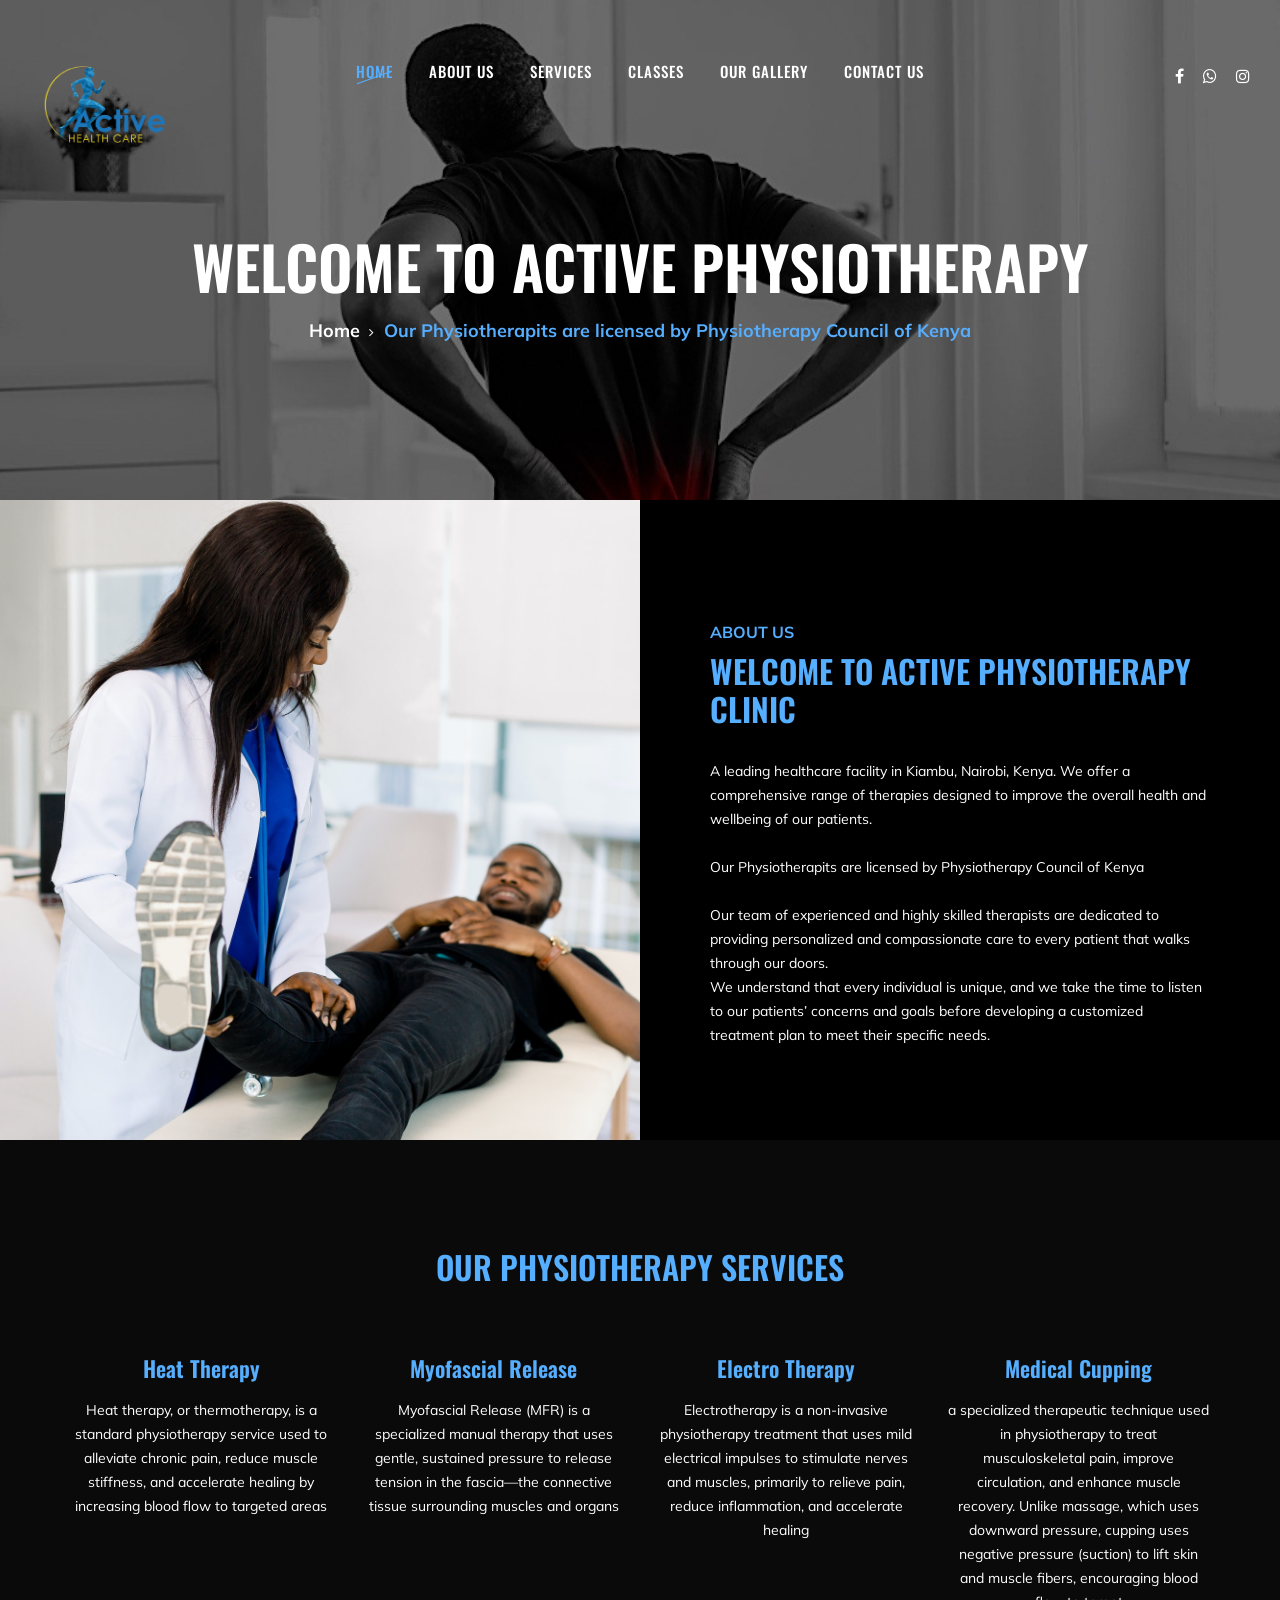
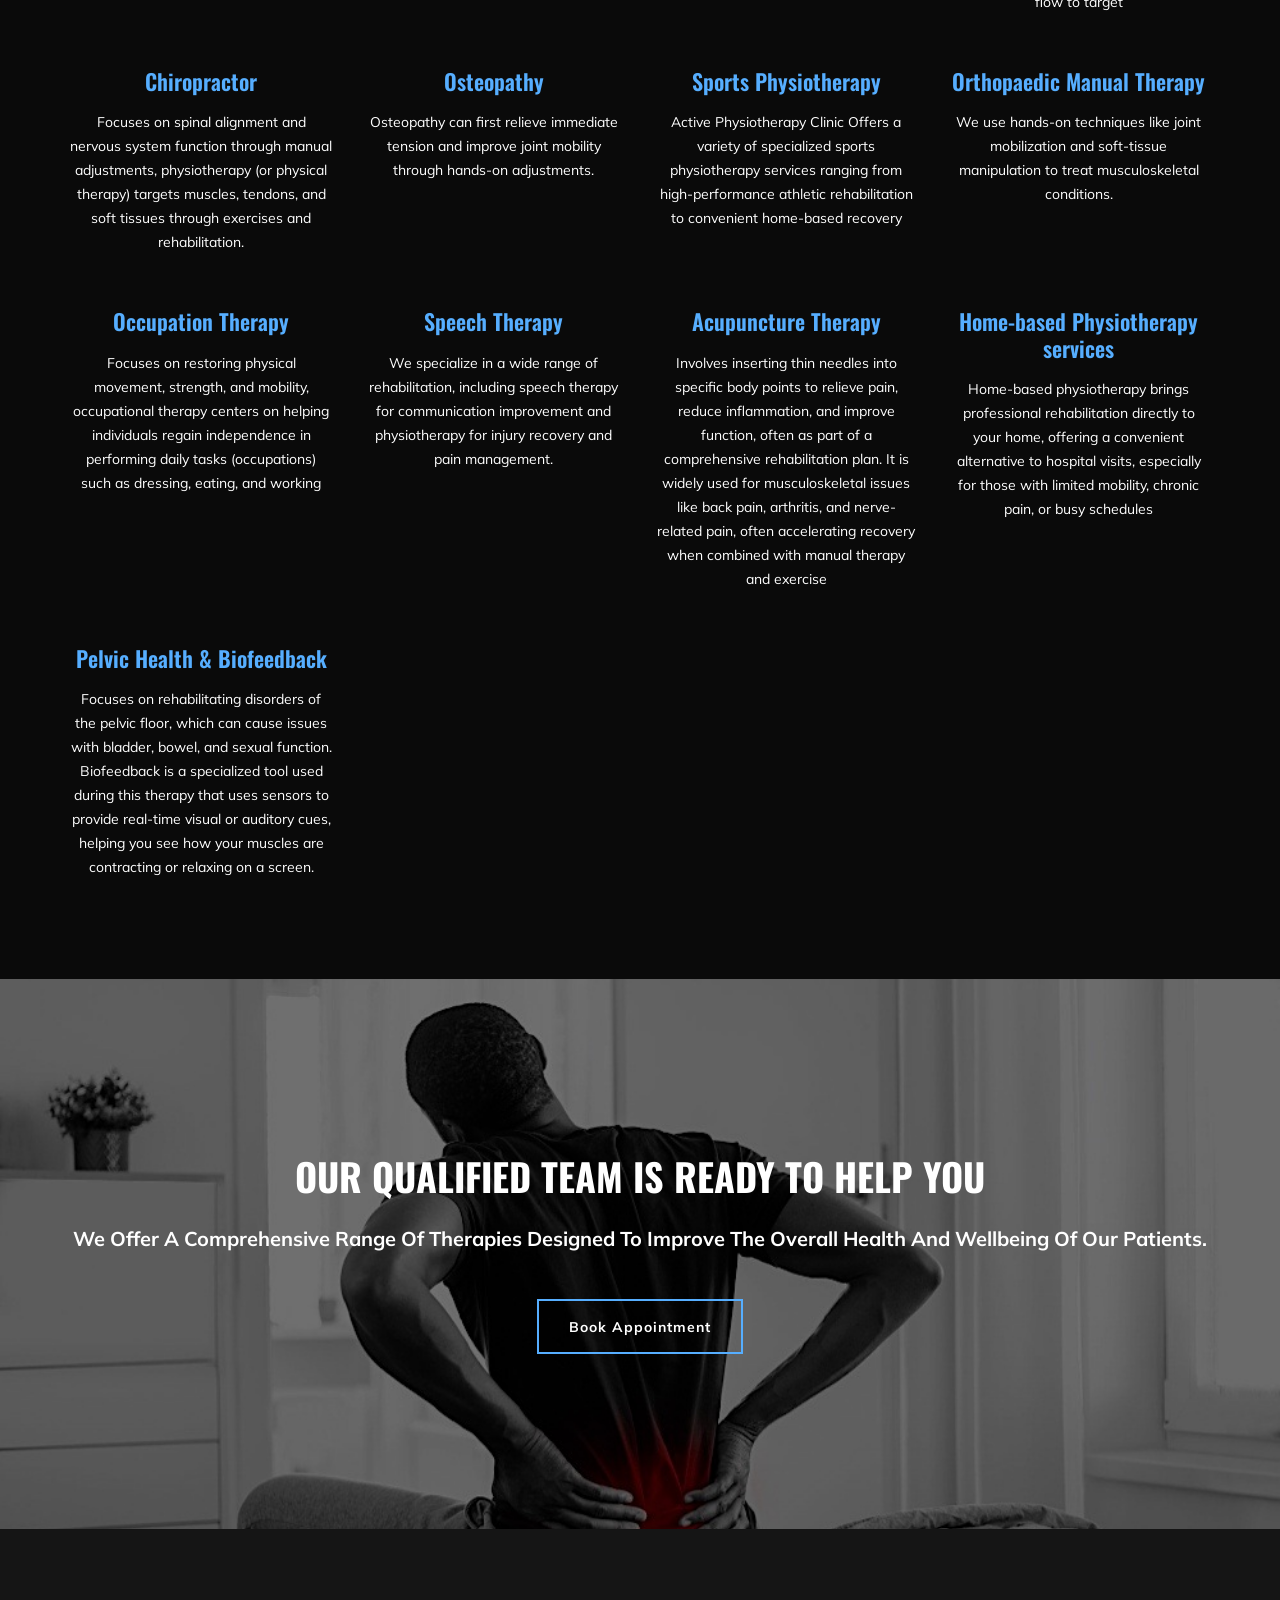
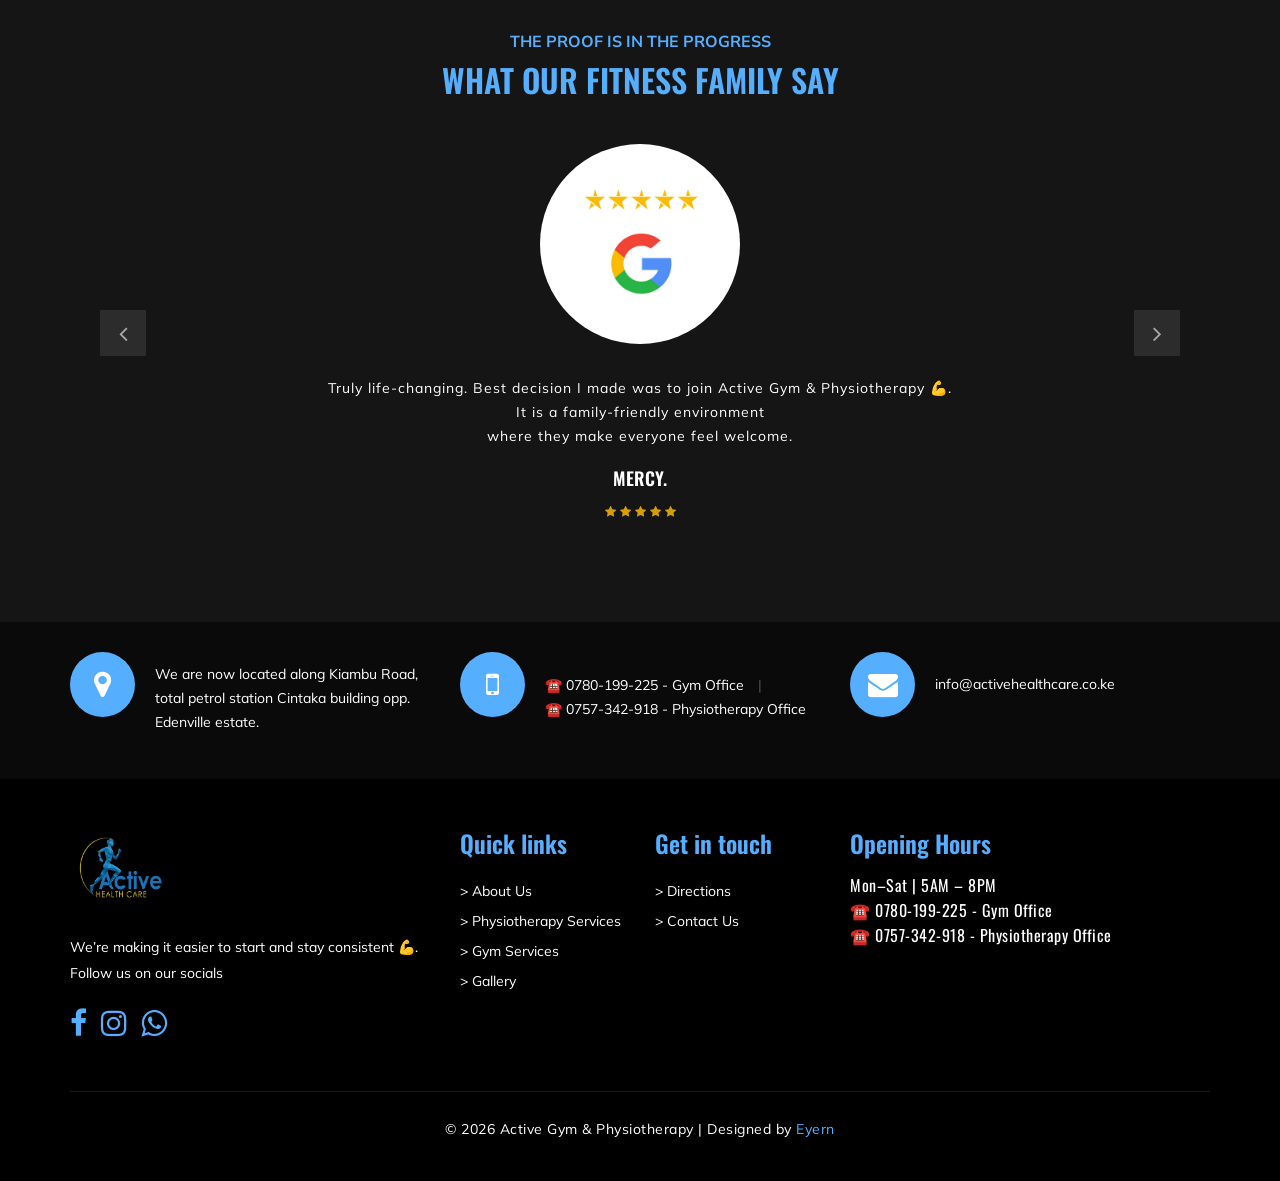
<file: physio.html>
<!DOCTYPE html>
<html lang="zxx">

<head>
    <meta charset="UTF-8">
    <meta name="description" content="">
    <meta name="keywords" content="Affordable Physiotherapy Clinic in Kiambu">
    <meta name="viewport" content="width=device-width, initial-scale=1.0">
    <meta http-equiv="X-UA-Compatible" content="ie=edge">
    <link rel="icon" type="image/x-icon" href="favicon.ico">
    <title>Active Physiotherapy Clinic | Affordable Physiotherapy in Kiambu</title>

    <!-- Google Font -->
    <link href="https://fonts.googleapis.com/css?family=Muli:300,400,500,600,700,800,900&display=swap" rel="stylesheet">
    <link href="https://fonts.googleapis.com/css?family=Oswald:300,400,500,600,700&display=swap" rel="stylesheet">

    <!-- Css Styles -->
    <link rel="stylesheet" href="css/bootstrap.min.css" type="text/css">
    <link rel="stylesheet" href="css/font-awesome.min.css" type="text/css">
    <link rel="stylesheet" href="css/flaticon.css" type="text/css">
    <link rel="stylesheet" href="css/owl.carousel.min.css" type="text/css">
    <link rel="stylesheet" href="css/barfiller.css" type="text/css">
    <link rel="stylesheet" href="css/magnific-popup.css" type="text/css">
    <link rel="stylesheet" href="css/slicknav.min.css" type="text/css">
    <link rel="stylesheet" href="css/style.css" type="text/css">
</head>

<body>
    <!-- Page Preloder -->
    <div id="preloder">
        <div class="loader"></div>
    </div>

    <!-- Offcanvas Menu Section Begin -->
    <div class="offcanvas-menu-overlay"></div>
    <div class="offcanvas-menu-wrapper">
        <div class="canvas-close">
            <i class="fa fa-close"></i>
        </div>
        <nav class="canvas-menu mobile-menu">
            <ul>
                <li class="active"><a href="./index.html">Home</a></li>
                <li><a href="./about-us.html">About Us</a></li>
                <li><a href="#">Services</a>
                    <ul class="dropdown">
                        <li><a href="./gym.html">Gym Services</a></li>
                        <li><a href="./physio.html">Physiotherapy Services</a></li>
                    </ul>
                </li>
                <li><a href="./class-timetable.html">Classes</a>
                    <ul class="dropdown">
                        <li><a href="./class-timetable.html">Gym Classes timetable</a></li>
                    </ul>
                </li>
                <li><a href="./gallery.html">Our Gallery</a></li>
                <li><a href="./contact.html">Contact Us</a></li>

            </ul>
        </nav>
        <div id="mobile-menu-wrap"></div>
        <div class="canvas-social">
            <a href="https://www.facebook.com/p/Active-Gym-Xfitness-Kiambu-Road-100063506443406/"><i
                    class="fa fa-facebook"></i></a>
            <a href="https://www.instagram.com/active_gym_kiambu_road/"><i class="fa fa-instagram"></i></a>
            <a href="https://wa.me/254757342918"><i class="fa fa-whatsapp"></i></a>
        </div>
    </div>
    <!-- Offcanvas Menu Section End -->

    <!-- Header Section Begin -->
    <header class="header-section">
        <div class="container-fluid">
            <div class="row">
                <div class="col-lg-3">
                    <div class="logo">
                        <a href="./index.html">
                            <img src="./img/logo-2.png" alt="Active Gym & Physiotherapy">
                        </a>
                    </div>
                </div>
                <div class="col-lg-6">
                    <nav class="nav-menu">
                        <ul>
                            <li class="active"><a href="./index.html">Home</a></li>
                            <li><a href="./about-us.html">About Us</a></li>
                            <li><a href="#">Services</a>
                                <ul class="dropdown">
                                    <li><a href="./gym.html">Gym Services</a></li>
                                    <li><a href="./physio.html">Physiotherapy Services</a></li>
                                </ul>
                            </li>
                            <li><a href="./class-timetable.html">Classes</a>
                                <ul class="dropdown">
                                    <li><a href="./class-timetable.html">Gym Classes timetable</a></li>
                                </ul>
                            </li>
                            <li><a href="./gallery.html">Our Gallery</a></li>
                            <li><a href="./contact.html">Contact Us</a></li>

                        </ul>
                    </nav>
                </div>
                <div class="col-lg-3">
                    <div class="top-option">
                        <div class="to-social">
                            <a href="https://www.facebook.com/p/Active-Gym-Xfitness-Kiambu-Road-100063506443406/"><i
                                    class="fa fa-facebook"></i></a>
                            <a href="https://wa.me/254757342918"><i class="fa fa-whatsapp"></i></a>
                            <a href="https://www.instagram.com/active_gym_kiambu_road/"><i
                                    class="fa fa-instagram"></i></a>
                        </div>
                    </div>
                </div>
            </div>
            <div class="canvas-open">
                <i class="fa fa-bars"></i>
            </div>
        </div>
    </header>
    <!-- Header End -->

    <!-- Breadcrumb Section Begin -->
    <section class="breadcrumb-section set-bg" data-setbg="img/physio.jpg">
        <div class="container">
            <div class="row">
                <div class="col-lg-12 text-center">
                    <div class="breadcrumb-text">
                        <h2>Welcome to Active Physiotherapy</h2>
                        <div class="bt-option">
                            <a href="./index.html">Home</a>
                            <span>Our Physiotherapits are licensed by Physiotherapy Council of Kenya</span>
                        </div>
                    </div>
                </div>
            </div>
        </div>
    </section>
    <!-- Breadcrumb Section End -->

    <!-- About US Section Begin -->
    <section class="aboutus-section">
        <div class="container-fluid">
            <div class="row">
                <div class="col-lg-6 p-0">
                    <div class="about-video set-bg" data-setbg="img/abt-p.jpg">
                    </div>
                </div>
                <div class="col-lg-6 p-0">
                    <div class="about-text">
                        <div class="section-title">
                            <span>About Us</span>
                            <h2>Welcome to Active Physiotherapy Clinic</h2>
                        </div>
                        <div class="at-desc">
                            <p>A leading healthcare facility in Kiambu, Nairobi, Kenya. We offer a comprehensive range
                                of therapies designed to improve the overall health and wellbeing of our patients.
                                <br><br>
                                Our Physiotherapits are licensed by Physiotherapy Council of Kenya
                                <br><br>
                                Our team of experienced and highly skilled therapists are dedicated to providing
                                personalized and compassionate care to every patient that walks through our doors.
                                <br>
                                We understand that every individual is unique, and we take the time to listen to our
                                patients’ concerns and goals before developing a customized treatment plan to meet their
                                specific needs.
                            </p>
                        </div>
                    </div>
                </div>
            </div>
        </div>
    </section>
    <!-- About US Section End -->

    <!-- ChoseUs Section Begin -->
    <section class="choseus-section spad">
        <div class="container">
            <div class="row">
                <div class="col-lg-12">
                    <div class="section-title">
                        <span></span>
                        <h2>Our Physiotherapy Services</h2>
                    </div>
                </div>
            </div>
            <div class="row">
                <div class="col-lg-3 col-sm-6">
                    <div class="cs-item">
                        <h4>Heat Therapy</h4>
                        <p>Heat therapy, or
                            thermotherapy, is a standard physiotherapy service used to alleviate chronic pain, reduce
                            muscle stiffness, and accelerate healing by increasing blood flow to targeted areas</p>
                    </div>
                </div>
                <div class="col-lg-3 col-sm-6">
                    <div class="cs-item">
                        <h4>Myofascial Release</h4>
                        <p>Myofascial Release (MFR) is
                            a specialized manual therapy that uses gentle, sustained pressure to release tension in the
                            fascia—the connective tissue surrounding muscles and organs</p>
                    </div>
                </div>
                <div class="col-lg-3 col-sm-6">
                    <div class="cs-item">
                        <h4>Electro Therapy</h4>
                        <p>Electrotherapy is
                            a non-invasive physiotherapy treatment that uses mild electrical impulses to stimulate
                            nerves and muscles, primarily to relieve pain, reduce inflammation, and accelerate healing
                        </p>
                    </div>
                </div>
                <div class="col-lg-3 col-sm-6">
                    <div class="cs-item">
                        <h4>Medical Cupping</h4>
                        <p>a specialized therapeutic technique used in physiotherapy to treat musculoskeletal pain,
                            improve circulation, and enhance muscle recovery. Unlike massage, which uses downward
                            pressure, cupping uses negative pressure (suction) to lift skin and muscle fibers,
                            encouraging blood flow to target</p>
                    </div>
                </div>
                <div class="col-lg-3 col-sm-6">
                    <div class="cs-item">
                        <h4>Chiropractor</h4>
                        <p>Focuses on spinal alignment and nervous system function through manual adjustments,
                            physiotherapy (or physical therapy) targets muscles, tendons, and soft tissues through
                            exercises and rehabilitation.</p>
                    </div>
                </div>
                <div class="col-lg-3 col-sm-6">
                    <div class="cs-item">
                        <h4>Osteopathy</h4>
                        <p>Osteopathy can first relieve immediate tension and improve joint mobility through hands-on
                            adjustments.</p>
                    </div>
                </div>
                <div class="col-lg-3 col-sm-6">
                    <div class="cs-item">
                        <h4>Sports Physiotherapy</h4>
                        <p>Active Physiotherapy Clinic Offers a variety of specialized sports physiotherapy services
                            ranging from
                            high-performance athletic rehabilitation to convenient home-based recovery</p>
                    </div>
                </div>
                <div class="col-lg-3 col-sm-6">
                    <div class="cs-item">
                        <h4>Orthopaedic Manual Therapy</h4>
                        <p>We use hands-on techniques like joint mobilization and soft-tissue manipulation to treat
                            musculoskeletal conditions.</p>
                    </div>
                </div>
                <div class="col-lg-3 col-sm-6">
                    <div class="cs-item">
                        <h4>Occupation Therapy</h4>
                        <p>Focuses on restoring physical movement, strength, and mobility, occupational therapy centers
                            on helping individuals regain independence in performing daily tasks (occupations) such as
                            dressing, eating, and working</p>
                    </div>
                </div>

                <div class="col-lg-3 col-sm-6">
                    <div class="cs-item">
                        <h4>Speech Therapy</h4>
                        <p>We specialize in a wide range of rehabilitation, including speech therapy for communication
                            improvement and physiotherapy for injury recovery and pain management.</p>
                    </div>
                </div>

                <div class="col-lg-3 col-sm-6">
                    <div class="cs-item">
                        <h4>Acupuncture Therapy</h4>
                        <p>
                            Involves inserting thin needles into specific body points to relieve pain, reduce
                            inflammation, and
                            improve function, often as part of a comprehensive rehabilitation plan. It is widely used
                            for musculoskeletal issues like back pain, arthritis, and nerve-related pain, often
                            accelerating recovery when combined with manual therapy and exercise</p>
                    </div>
                </div>

                <div class="col-lg-3 col-sm-6">
                    <div class="cs-item">
                        <h4>Home-based Physiotherapy services</h4>
                        <p>Home-based physiotherapy brings professional rehabilitation directly to your home, offering a
                            convenient alternative to hospital visits, especially for those with limited mobility,
                            chronic pain, or busy schedules</p>
                    </div>
                </div>

                <div class="col-lg-3 col-sm-6">
                    <div class="cs-item">
                        <h4>Pelvic Health & Biofeedback</h4>
                        <p>Focuses on rehabilitating disorders of the pelvic floor, which can cause issues with bladder,
                            bowel, and sexual function. Biofeedback is a specialized tool used during this therapy that
                            uses sensors to provide real-time visual or auditory cues, helping you see how your muscles
                            are contracting or relaxing on a screen.</p>
                    </div>
                </div>
            </div>
        </div>
    </section>
    <!-- ChoseUs Section End -->


    <!-- Banner Section Begin -->
    <section class="banner-section set-bg" data-setbg="img/physio.jpg">
        <div class="container">
            <div class="row">
                <div class="col-lg-12 text-center">
                    <div class="bs-text">
                        <h2>Our Qualified Team Is Ready To Help You</h2>
                        <div class="bt-tips">We offer a comprehensive range of therapies designed to improve the overall
                            health and wellbeing of our patients.</div>
                        <a href="tel:+254757342918" class="primary-btn  btn-normal">Book Appointment</a>
                    </div>
                </div>
            </div>
        </div>
    </section>
    <!-- Banner Section End -->

    <!-- Testimonial Section Begin -->
    <section class="testimonial-section spad">
        <div class="container">
            <div class="row">
                <div class="col-lg-12">
                    <div class="section-title">
                        <span>The Proof is in the Progress</span>
                        <h2>What Our Fitness Family Say</h2>
                    </div>
                </div>
            </div>
            <div class="ts_slider owl-carousel">
                <div class="ts_item">
                    <div class="row">
                        <div class="col-lg-12 text-center">
                            <div class="ti_pic">
                                <img src="img/testimonial/rev-1.jpg" alt="">
                            </div>
                            <div class="ti_text">
                                <p>Truly life-changing. Best decision I made was to join Active Gym & Physiotherapy 💪.
                                    <br />It is a family-friendly environment <br /> where they make everyone feel
                                    welcome.
                                </p>
                                <h5>Mercy.</h5>
                                <div class="tt-rating">
                                    <i class="fa fa-star"></i>
                                    <i class="fa fa-star"></i>
                                    <i class="fa fa-star"></i>
                                    <i class="fa fa-star"></i>
                                    <i class="fa fa-star"></i>
                                </div>
                            </div>
                        </div>
                    </div>
                </div>
                <div class="ts_item">
                    <div class="row">
                        <div class="col-lg-12 text-center">
                            <div class="ti_pic">
                                <img src="img/testimonial/rev-1.jpg" alt="">
                            </div>
                            <div class="ti_text">
                                <p>The trainers at Active Gym & Physiotherapy brought guidance and balance to my
                                    workouts 🙌 .<br /> I'm far
                                    healthier for it and finally getting real benefits from all my hard work.</p>
                                <h5>Brian</h5>
                                <div class="tt-rating">
                                    <i class="fa fa-star"></i>
                                    <i class="fa fa-star"></i>
                                    <i class="fa fa-star"></i>
                                    <i class="fa fa-star"></i>
                                    <i class="fa fa-star"></i>
                                </div>
                            </div>
                        </div>
                    </div>
                </div>
            </div>
        </div>
    </section>
    <!-- Testimonial Section End -->


    <!-- Get In Touch Section Begin -->
    <div class="gettouch-section">
        <div class="container">
            <div class="row">
                <div class="col-md-4">
                    <div class="gt-text">
                        <i class="fa fa-map-marker"></i>
                        <p>We are now located along Kiambu Road, total petrol station Cintaka building opp. Edenville
                            estate.</p>
                    </div>
                </div>
                <div class="col-md-4">
                    <div class="gt-text">
                        <i class="fa fa-mobile"></i>
                        <ul>
                            <li>☎️ 0780-199-225 - Gym Office</li><br>
                            <li>☎️ 0757-342-918 - Physiotherapy Office</li>
                        </ul>
                    </div>
                </div>
                <div class="col-md-4">
                    <div class="gt-text email">
                        <i class="fa fa-envelope"></i>
                        <p>info@activehealthcare.co.ke</p>
                    </div>
                </div>
            </div>
        </div>
    </div>
    <!-- Get In Touch Section End -->

    <!-- Footer Section Begin -->
    <section class="footer-section">
        <div class="container">
            <div class="row">
                <div class="col-lg-4">
                    <div class="fs-about">
                        <div class="fa-logo">
                            <a href="#"><img src="./img/logo-2.png" alt="" width="95px" height="75px"></a>
                        </div>
                        <p>We’re making it easier to start and stay consistent 💪.<br>
                            Follow us on our socials
                        </p>
                        <div class="fa-social">
                            <a href="https://www.facebook.com/p/Active-Gym-Xfitness-Kiambu-Road-100063506443406/"><i
                                    class="fa fa-facebook"></i></a>
                            <a href="https://www.instagram.com/active_gym_kiambu_road/"><i
                                    class="fa fa-instagram"></i></a>
                            <a href="https://wa.me/254780199225"><i class="fa  fa-whatsapp"></i></a>
                        </div>
                    </div>
                </div>
                <div class="col-lg-2 col-md-3 col-sm-6">
                    <div class="fs-widget">
                        <h4>Quick links</h4>
                        <ul>
                            <li><a href="about-us.html">> About Us</a></li>
                            <li><a href="physio.html">> Physiotherapy Services</a></li>
                            <li><a href="gym.html">> Gym Services</a></li>
                            <li><a href="gallery.html">> Gallery</a></li>
                        </ul>
                    </div>
                </div>
                <div class="col-lg-2 col-md-3 col-sm-6">
                    <div class="fs-widget">
                        <h4>Get in touch</h4>
                        <ul>
                            <li><a href="https://maps.app.goo.gl/vTDgey1jgnxDCtA98">> Directions</a></li>
                            <li><a href="contact.html">> Contact Us</a></li>
                        </ul>
                    </div>
                </div>

                <div class="col-lg-4 col-md-6">
                    <div class="fs-widget">
                        <h4>Opening Hours</h4>
                        <div class="fw-recent">
                            <h6><a href="#">Mon–Sat | 5AM – 8PM</a></h6>
                            <h6><a href="#">☎️ 0780-199-225 - Gym Office</a></h6>
                            <h6><a href="#"> ☎️ 0757-342-918 - Physiotherapy Office</a></h6>
                        </div>
                    </div>
                </div>

            </div>
            <div class="row">
                <div class="col-lg-12 text-center">
                    <div class="copyright-text">
                        <p>
                            <!-- Link back to Colorlib can't be removed. Template is licensed under CC BY 3.0. -->
                            &copy;
                            <script>
                                document.write(new Date().getFullYear());
                            </script> Active Gym & Physiotherapy | Designed by <a href="https://eyern.co.ke/"
                                target="_blank">Eyern</a>
                            <!-- Link back to Colorlib can't be removed. Template is licensed under CC BY 3.0. -->
                        </p>
                    </div>
                </div>
            </div>
        </div>
    </section>
    <!-- Footer Section End -->


    <script>
        var url = 'https://wati-integration-prod-service.clare.ai/v2/watiWidget.js?78671';
        var s = document.createElement('script');
        s.type = 'text/javascript';
        s.async = true;
        s.src = url;
        var options = {
            "enabled": true,
            "chatButtonSetting": {
                "backgroundColor": "#56aeff",
                "ctaText": "Hi there 👋",
                "borderRadius": "25",
                "marginLeft": "0",
                "marginRight": "20",
                "marginBottom": "20",
                "ctaIconWATI": true,
                "position": "right"
            },
            "brandSetting": {
                "brandName": "Active Gym & Physiotherapy",
                "brandSubTitle": "undefined",
                "brandImg": "./img/logo-2.png",
                "welcomeText": "Hi there!\nHow can I help you today?",
                "messageText": "",
                "backgroundColor": "#56aeff",
                "ctaText": "Get Started 💪",
                "borderRadius": "25",
                "autoShow": false,
                "phoneNumber": "254724155628"
            }
        };
        s.onload = function () {
            CreateWhatsappChatWidget(options);
        };
        var x = document.getElementsByTagName('script')[0];
        x.parentNode.insertBefore(s, x);
    </script>

    <!-- Js Plugins -->
    <script src="js/jquery-3.3.1.min.js"></script>
    <script src="js/bootstrap.min.js"></script>
    <script src="js/jquery.magnific-popup.min.js"></script>
    <script src="js/masonry.pkgd.min.js"></script>
    <script src="js/jquery.barfiller.js"></script>
    <script src="js/jquery.slicknav.js"></script>
    <script src="js/owl.carousel.min.js"></script>
    <script src="js/main.js"></script>


</body>

</html>
</file>
<file: css/flaticon.css>
/*
  	Flaticon icon font: Flaticon
  	Creation date: 19/02/2019 07:27
  	*/

@font-face {
  font-family: "Flaticon";
  src: url("../fonts/Flaticon.eot");
  src: url("../fonts/Flaticon.eot?#iefix") format("embedded-opentype"),
       url("../fonts/Flaticon.woff2") format("woff2"),
       url("../fonts/Flaticon.woff") format("woff"),
       url("../fonts/Flaticon.ttf") format("truetype"),
       url("../fonts/Flaticon.svg#Flaticon") format("svg");
  font-weight: normal;
  font-style: normal;
}

@media screen and (-webkit-min-device-pixel-ratio:0) {
  @font-face {
    font-family: "Flaticon";
    src: url("../fonts/Flaticon.svg#Flaticon") format("svg");
  }
}

[class^="flaticon-"]:before, [class*=" flaticon-"]:before,
[class^="flaticon-"]:after, [class*=" flaticon-"]:after {   
  font-family: Flaticon;
  font-size: 40px;
  font-style: normal;
  margin-left: 0;
}

.flaticon-001-mattress:before { content: "\f100"; }
.flaticon-002-dumbell:before { content: "\f101"; }
.flaticon-003-weight:before { content: "\f102"; }
.flaticon-004-measuring-tape:before { content: "\f103"; }
.flaticon-005-clipboard:before { content: "\f104"; }
.flaticon-006-weight-1:before { content: "\f105"; }
.flaticon-007-rings:before { content: "\f106"; }
.flaticon-008-calendar:before { content: "\f107"; }
.flaticon-009-smartwatch:before { content: "\f108"; }
.flaticon-010-lockers:before { content: "\f109"; }
.flaticon-011-punching-ball:before { content: "\f10a"; }
.flaticon-012-bag:before { content: "\f10b"; }
.flaticon-013-balance:before { content: "\f10c"; }
.flaticon-014-heart-beat:before { content: "\f10d"; }
.flaticon-015-proteins:before { content: "\f10e"; }
.flaticon-016-fitness:before { content: "\f10f"; }
.flaticon-017-pull-up-bar:before { content: "\f110"; }
.flaticon-018-scale:before { content: "\f111"; }
.flaticon-019-bands:before { content: "\f112"; }
.flaticon-020-smartphone:before { content: "\f113"; }
.flaticon-021-tshirt:before { content: "\f114"; }
.flaticon-022-short:before { content: "\f115"; }
.flaticon-023-dumbbells:before { content: "\f116"; }
.flaticon-024-jumping-rope:before { content: "\f117"; }
.flaticon-025-fitness-1:before { content: "\f118"; }
.flaticon-026-gym:before { content: "\f119"; }
.flaticon-027-fitness-2:before { content: "\f11a"; }
.flaticon-028-weightlifting:before { content: "\f11b"; }
.flaticon-029-wheel:before { content: "\f11c"; }
.flaticon-030-dumbbells-1:before { content: "\f11d"; }
.flaticon-031-workout:before { content: "\f11e"; }
.flaticon-032-bottle:before { content: "\f11f"; }
.flaticon-033-juice:before { content: "\f120"; }
.flaticon-034-stationary-bike:before { content: "\f121"; }
.flaticon-035-punching-ball-1:before { content: "\f122"; }
.flaticon-036-timer:before { content: "\f123"; }
.flaticon-037-medal:before { content: "\f124"; }
.flaticon-038-treadmill:before { content: "\f125"; }
.flaticon-039-syringe:before { content: "\f126"; }
.flaticon-040-whistle:before { content: "\f127"; }
.flaticon-041-chest:before { content: "\f128"; }
.flaticon-042-pills:before { content: "\f129"; }
.flaticon-043-mp3:before { content: "\f12a"; }
.flaticon-044-no-smoking:before { content: "\f12b"; }
.flaticon-045-boxing-gloves:before { content: "\f12c"; }
.flaticon-046-gloves:before { content: "\f12d"; }
.flaticon-047-buck:before { content: "\f12e"; }
.flaticon-048-headgear:before { content: "\f12f"; }
.flaticon-049-hand-grip:before { content: "\f130"; }
.flaticon-050-no-fast-food:before { content: "\f131"; }
</file>
<file: css/barfiller.css>
body {
    font-family: Arial;
}

.barfiller {
    width:100%;
    height:12px;
    background:#fcfcfc;
    border:1px solid #ccc;
    position:relative;
    margin-bottom:20px;
    box-shadow: inset 1px 4px 9px -6px rgba(0,0,0,.5); 
    -moz-box-shadow: inset 1px 4px 9px -6px rgba(0,0,0,.5); 
}

.barfiller .fill {
    display:block;
    position:relative;
    width:0px;
    height:100%;
    background:#333;
    z-index:1;
}

.barfiller .tipWrap {
    display:none;
}

.barfiller .tip {
    margin-top:-30px;
    padding:2px 4px;
    font-size:11px;
    color:#fff;
    left:0px;
    position: relative;;
    z-index:2;
    background: #333;
} 

.barfiller .tip:after {
    border:solid;
    border-color:rgba(0,0,0,.8) transparent;
    border-width:6px 6px 0 6px;
    content:"";
    display:block;
    position:absolute;
    left:9px;
    top:100%;
    z-index:9
}
</file>
<file: css/style.css>
/******************************************************************
  Template Name: Gym
  Description:  Gym Fitness HTML Template
  Author: Colorlib
  Author URI: https://colorlib.com
  Version: 1.0
  Created: Colorlib
******************************************************************/

/*------------------------------------------------------------------
[Table of contents]

1.  Template default CSS
	1.1	Variables
	1.2	Mixins
	1.3	Flexbox
	1.4	Reset
2.  Helper Css
3.  Header Section
4.  Hero Section
5.  Service Section
6.  Class Section
7.  Price Plan Section
8.  Trainer Section
9.  Contact
10.  Footer Style

-------------------------------------------------------------------*/

/*----------------------------------------*/

/* Template default CSS
/*----------------------------------------*/

html,
body {
	height: 100%;
	font-family: "Muli", sans-serif;
	-webkit-font-smoothing: antialiased;
	font-smoothing: antialiased;
}

h1,
h2,
h3,
h4,
h5,
h6 {
	margin: 0;
	color: #111111;
	font-weight: 400;
	font-family: "Oswald", sans-serif;
}

h1 {
	font-size: 50px;
}

h2 {
	font-size: 36px;
}

h3 {
	font-size: 30px;
}

h4 {
	font-size: 24px;
}

h5 {
	font-size: 18px;
}

h6 {
	font-size: 16px;
}

p {
	font-size: 14px;
	font-family: "Muli", sans-serif;
	color: white;
	font-weight: 400;
	line-height: 24px;
	margin: 0 0 15px 0;
}

img {
	max-width: 100%;
}

input:focus,
select:focus,
button:focus,
textarea:focus {
	outline: none;
}

a:hover,
a:focus {
	text-decoration: none;
	outline: none;
	color: #fff;
}

ul,
ol {
	padding: 0;
	margin: 0;
}

/*---------------------
  Helper CSS
-----------------------*/

.section-title {
	margin-bottom: 45px;
	text-align: center;
}

.section-title span {
	font-size: 16px;
	color: #56aeff;
	text-transform: uppercase;
	font-weight: 700;
}

.section-title h2 {
	color: #56aeff;
	font-size: 32px;
	font-weight: 600;
	text-transform: uppercase;
	margin-top: 8px;
}

.set-bg {
	background-repeat: no-repeat;
	background-size: cover;
	background-position: top center;
}

.spad {
	padding-top: 100px;
	padding-bottom: 100px;
}

.spad-2 {
	padding-top: 50px;
	padding-bottom: 70px;
}

.text-white h1,
.text-white h2,
.text-white h3,
.text-white h4,
.text-white h5,
.text-white h6,
.text-white p,
.text-white span,
.text-white li,
.text-white a {
	color: #fff;
}

/* buttons */

.primary-btn {
	display: inline-block;
	font-size: 14px;
	padding: 17px 30px 16px;
	color: #ffffff;
	background: #56aeff;
	line-height: normal;
	letter-spacing: 1px;
	text-transform: capitalize;
	font-weight: 700;
}

.primary-btn.btn-normal {
	-webkit-transition: all 0.3s;
	-o-transition: all 0.3s;
	transition: all 0.3s;
}

.primary-btn.btn-normal:hover {
	background: #56aeff;
	border-color: #56aeff;
}

/* Preloder */

#preloder {
	position: fixed;
	width: 100%;
	height: 100%;
	top: 0;
	left: 0;
	z-index: 999999;
	background: #000;
}

.loader {
	width: 40px;
	height: 40px;
	position: absolute;
	top: 50%;
	left: 50%;
	margin-top: -13px;
	margin-left: -13px;
	border-radius: 60px;
	animation: loader 0.8s linear infinite;
	-webkit-animation: loader 0.8s linear infinite;
}

@keyframes loader {
	0% {
		-webkit-transform: rotate(0deg);
		transform: rotate(0deg);
		border: 4px solid #f44336;
		border-left-color: transparent;
	}
	50% {
		-webkit-transform: rotate(180deg);
		transform: rotate(180deg);
		border: 4px solid #673ab7;
		border-left-color: transparent;
	}
	100% {
		-webkit-transform: rotate(360deg);
		transform: rotate(360deg);
		border: 4px solid #f44336;
		border-left-color: transparent;
	}
}

@-webkit-keyframes loader {
	0% {
		-webkit-transform: rotate(0deg);
		border: 4px solid #f44336;
		border-left-color: transparent;
	}
	50% {
		-webkit-transform: rotate(180deg);
		border: 4px solid #673ab7;
		border-left-color: transparent;
	}
	100% {
		-webkit-transform: rotate(360deg);
		border: 4px solid #f44336;
		border-left-color: transparent;
	}
}

.spacial-controls {
	position: fixed;
	width: 111px;
	height: 91px;
	top: 0;
	right: 0;
	z-index: 999;
}

.spacial-controls .search-switch {
	display: block;
	height: 100%;
	padding-top: 30px;
	background: #323232;
	text-align: center;
	cursor: pointer;
}

.search-model {
	display: none;
	position: fixed;
	width: 100%;
	height: 100%;
	left: 0;
	top: 0;
	background: #000;
	z-index: 99999;
}

.search-model-form {
	padding: 0 15px;
}

.search-model-form input {
	width: 500px;
	font-size: 40px;
	border: none;
	border-bottom: 2px solid #333;
	background: none;
	color: #999;
}

.search-close-switch {
	position: absolute;
	width: 50px;
	height: 50px;
	background: #333;
	color: #fff;
	text-align: center;
	border-radius: 50%;
	font-size: 28px;
	line-height: 28px;
	top: 30px;
	cursor: pointer;
	-webkit-transform: rotate(45deg);
	-ms-transform: rotate(45deg);
	transform: rotate(45deg);
	display: -webkit-box;
	display: -ms-flexbox;
	display: flex;
	-webkit-box-align: center;
	-ms-flex-align: center;
	align-items: center;
	-webkit-box-pack: center;
	-ms-flex-pack: center;
	justify-content: center;
}

/*---------------------
  Header
-----------------------*/

.header-section {
	position: absolute;
	left: 0;
	top: 0;
	width: 100%;
	padding: 0 15px;
	padding-top: 55px;
	z-index: 99;
}

.logo a {
	display: inline-block;
	height: 160px;
	width: 140px;
}

.nav-menu {
	text-align: center;
}

.nav-menu ul li {
	list-style: none;
	display: inline-block;
	margin-right: 32px;
	position: relative;
	z-index: 1;
}

.nav-menu ul li .dropdown {
	position: absolute;
	left: -30px;
	top: 58px;
	width: 180px;
	background: #252525;
	z-index: 99;
	text-align: left;
	padding: 13px 0 20px;
	opacity: 0;
	visibility: hidden;
	-webkit-transition: all 0.3s;
	-o-transition: all 0.3s;
	transition: all 0.3s;
}

.nav-menu ul li .dropdown li {
	margin-right: 0;
	display: block;
}

.nav-menu ul li .dropdown li a {
	display: block;
	text-transform: none;
	padding: 6px 0 6px 30px;
	font-weight: 400;
}

.nav-menu ul li .dropdown li a:after {
	display: none;
}

.nav-menu ul li:last-child {
	margin-right: 0;
}

.nav-menu ul li.active>a {
	color: #56aeff;
}

.nav-menu ul li.active>a:after {
	opacity: 1;
}

.nav-menu ul li:hover>a {
	color: #56aeff;
}

.nav-menu ul li:hover>a:after {
	opacity: 1;
}

.nav-menu ul li:hover .dropdown {
	opacity: 1;
	visibility: visible;
}

.nav-menu ul li a {
	color: #ffffff;
	display: block;
	font-size: 15px;
	font-weight: 500;
	text-transform: uppercase;
	letter-spacing: 1px;
	font-family: "Oswald", sans-serif;
	padding: 5px 0px;
	position: relative;
	-webkit-transition: all 0.3s;
	-o-transition: all 0.3s;
	transition: all 0.3s;
}

.nav-menu ul li a:after {
	position: absolute;
	left: 0;
	top: 22px;
	height: 1px;
	width: 100%;
	background: #56aeff;
	content: "";
	-webkit-transform: rotate(-20deg);
	-ms-transform: rotate(-20deg);
	transform: rotate(-20deg);
	opacity: 0;
	-webkit-transition: all 0.3s;
	-o-transition: all 0.3s;
	transition: all 0.3s;
}

.top-option {
	text-align: right;
	padding: 9px 0;
}

.top-option .to-search {
	display: inline-block;
	padding-right: 20px;
	position: relative;
}

.top-option .to-search:after {
	position: absolute;
	right: 0;
	top: 5px;
	height: 15px;
	width: 1px;
	background: rgba(255, 255, 255, 0.3);
	content: "";
}

.top-option .to-search i {
	font-size: 16px;
	color: #ffffff;
	cursor: pointer;
}

.top-option .to-social {
	display: inline-block;
}

.top-option .to-social a {
	display: inline-block;
	color: #ffffff;
	font-size: 16px;
	margin-left: 15px;
}

.offcanvas-menu-wrapper {
	display: none;
}

.canvas-open {
	display: none;
}

/*---------------------
  Hero Section
-----------------------*/

.hs-slider.owl-carousel .owl-item.active .hs-item .hi-text span {
	position: relative;
	top: 0;
	-webkit-transition: all 0.2s ease 0.2s;
	-o-transition: all 0.2s ease 0.2s;
	transition: all 0.2s ease 0.2s;
	opacity: 1;
}

.hs-slider.owl-carousel .owl-item.active .hs-item .hi-text h1 {
	position: relative;
	top: 0;
	-webkit-transition: all 0.4s ease 0.4s;
	-o-transition: all 0.4s ease 0.4s;
	transition: all 0.4s ease 0.4s;
	opacity: 1;
}

.hs-slider.owl-carousel .owl-item.active .hs-item .hi-text .primary-btn {
	position: relative;
	top: 0;
	-webkit-transition: all 0.6s ease 0.6s;
	-o-transition: all 0.6s ease 0.6s;
	transition: all 0.6s ease 0.6s;
	opacity: 1;
}

.hs-slider.owl-carousel .owl-nav button {
	height: 46px;
	width: 46px;
	color: #a9a9a9;
	background: rgba(255, 255, 255, 0.1);
	line-height: 46px;
	text-align: center;
	position: absolute;
	font-size: 24px;
	left: 30px;
	top: 50%;
	-webkit-transform: translateY(-23px);
	-ms-transform: translateY(-23px);
	transform: translateY(-23px);
}

.hs-slider.owl-carousel .owl-nav button.owl-next {
	left: auto;
	right: 30px;
}

.hs-slider .hs-item {
	height: 1040px;
	display: -webkit-box;
	display: -ms-flexbox;
	display: flex;
	-ms-flex-line-pack: center;
	align-content: center;
	padding-top: 355px;
}

.hs-slider .hs-item .hi-text span {
	display: block;
	font-size: 18px;
	color: #ffffff;
	text-transform: uppercase;
	font-weight: 700;
	letter-spacing: 6px;
	margin-bottom: 18px;
	position: relative;
	top: 100px;
	opacity: 0;
}

.hs-slider .hs-item .hi-text h1 {
	font-size: 50px;
	color: #ffffff;
	font-weight: 700;
	text-transform: uppercase;
	line-height: 90px;
	margin-bottom: 42px;
	position: relative;
	top: 100px;
	opacity: 0;
}

.hs-slider .hs-item .hi-text h1 strong {
	color: #56aeff;
}

.hs-slider .hs-item .hi-text .primary-btn {
	position: relative;
	top: 100px;
	opacity: 0;
}

/*---------------------
  ChoseUs Section
-----------------------*/

.choseus-section {
	background: #0a0a0a;
	padding-bottom: 70px;
}

.cs-item {
	text-align: center;
	margin-bottom: 30px;
}

.cs-item:hover span {
	background: #56aeff;
	color: #ffffff;
}

.cs-item span {
	height: 90px;
	width: 90px;
	background: #56aeff;
	border-radius: 50%;
	display: inline-block;
	color: #ffffff;
	line-height: 90px;
	text-align: center;
	-webkit-transition: all 0.3s;
	-o-transition: all 0.3s;
	transition: all 0.3s;
}

.cs-item h4 {
	color: #56aeff;
	font-size: 22px;
	font-weight: 600;
	margin-top: 24px;
	margin-bottom: 16px;
}

/*---------------------
  Classes Section
-----------------------*/

.classes-section {
	background: #151515;
	padding-bottom: 80px;
}

.classes-section .section-title {
	margin-bottom: 35px;
}

.class-item {
	overflow: hidden;
	margin-bottom: 30px;
}

.class-item .ci-pic img {
	min-width: 100%;
}

.class-item .ci-text {
	background: #0a0a0a;
	position: relative;
	padding: 10px 30px 26px 30px;
	z-index: 1;
}

.class-item .ci-text:after {
	position: absolute;
	left: -5px;
	top: -44px;
	height: 100px;
	width: 600px;
	border-top: 4px solid #464646;
	background: #0a0a0a;
	content: "";
	-webkit-transform: rotate(-5deg);
	-ms-transform: rotate(-5deg);
	transform: rotate(-5deg);
	z-index: -1;
}

.class-item .ci-text span {
	color: #56aeff;
	font-size: 12px;
	text-transform: uppercase;
	font-weight: 700;
}

.class-item .ci-text h5 {
	font-size: 20px;
	color: #ffffff;
	font-weight: 600;
	text-transform: uppercase;
	margin-top: 4px;
}

.class-item .ci-text h4 {
	font-size: 26px;
	color: #ffffff;
	font-weight: 600;
	text-transform: uppercase;
	margin-top: 4px;
}

.class-item .ci-text a {
	display: inline-block;
	width: 46px;
	height: 46px;
	background: rgba(255, 255, 255, 0.1);
	line-height: 46px;
	text-align: center;
	font-size: 24px;
	color: #ffffff;
	position: absolute;
	right: 30px;
	bottom: 26px;
}

/*---------------------
  Banner Section
-----------------------*/

.banner-section {
	height: 550px;
	display: -webkit-box;
	display: -ms-flexbox;
	display: flex;
	-webkit-box-align: center;
	-ms-flex-align: center;
	align-items: center;
	-webkit-box-pack: center;
	-ms-flex-pack: center;
	justify-content: center;
}

.bs-text.service-banner .bt-tips {
	margin-bottom: 35px;
}

.bs-text h2 {
	font-size: 38px;
	color: #ffffff;
	font-weight: 700;
	text-transform: uppercase;
	margin-bottom: 25px;
}

.bs-text .bt-tips {
	font-size: 20px;
	color: #ffffff;
	font-weight: 700;
	text-transform: capitalize;
	margin-bottom: 45px;
}

.bs-text .primary-btn {
	background: transparent;
	border: 2px solid #56aeff;
}

.bs-text .play-btn {
	display: inline-block;
	height: 70px;
	width: 70px;
	background: #56aeff;
	border-radius: 50%;
	line-height: 70px;
	text-align: center;
	font-size: 36px;
	color: #ffffff;
}

/*---------------------
  Pricing Section
-----------------------*/

.pricing-section {
	background: #151515;
}

.pricing-section .section-title {
	margin-bottom: 56px;
}

.ps-item {
	text-align: center;
	padding: 40px 30px 52px;
	border: 1px solid #464646;
	-webkit-transform: skewY(-4deg);
	-ms-transform: skewY(-4deg);
	transform: skewY(-4deg);
	-webkit-transition: all 0.5s;
	-o-transition: all 0.5s;
	transition: all 0.5s;
	margin-bottom: 30px;
	position: relative;
}

.ps-item:hover {
	background: #ffffff;
	border-color: #ffffff;
}

.ps-item:hover h3 {
	color: #111111;
}

.ps-item:hover .pi-price span {
	color: #444444;
}

.ps-item:hover ul li {
	color: #111111;
	font-weight: 600;
}

.ps-item:hover .primary-btn.pricing-btn {
	background: #56aeff;
}

.ps-item:hover .thumb-icon {
	opacity: 1;
	visibility: visible;
}

.ps-item h3 {
	font-size: 28px;
	color: #ffffff;
	font-weight: 600;
	margin-bottom: 16px;
	-webkit-transform: skewY(4deg);
	-ms-transform: skewY(4deg);
	transform: skewY(4deg);
}

.ps-item .pi-price {
	margin-bottom: 30px;
	-webkit-transform: skewY(4deg);
	-ms-transform: skewY(4deg);
	transform: skewY(4deg);
}

.ps-item .pi-price h2 {
	font-size: 60px;
	color: #56aeff;
	font-weight: 600;
}

.ps-item .pi-price span {
	color: #ffffff;
	font-size: 16px;
	font-weight: 700;
	text-transform: uppercase;
}

.ps-item ul {
	margin-bottom: 40px;
	-webkit-transform: skewY(4deg);
	-ms-transform: skewY(4deg);
	transform: skewY(4deg);
}

.ps-item ul li {
	font-size: 17px;
	color: #ffffff;
	line-height: 32px;
	list-style: none;
}

.ps-item .primary-btn.pricing-btn {
	display: block;
	background: #56aeff;
	-webkit-transform: skewY(4deg);
	-ms-transform: skewY(4deg);
	transform: skewY(4deg);
}

.ps-item .thumb-icon {
	font-size: 48px;
	color: #56aeff;
	position: absolute;
	left: 50px;
	bottom: 120px;
	-webkit-transform: skewY(4deg);
	-ms-transform: skewY(4deg);
	transform: skewY(4deg);
	opacity: 0;
	visibility: hidden;
}

/*---------------------
  Gallery Section
-----------------------*/

.gallery-section {
	background: #151515;
	overflow: hidden;
}

.gallery-section.gallery-page {
	padding-top: 10px;
}

.grid-sizer {
	width: calc(25% - 10px);
}

.gallery {
	margin-right: -10px;
}

.gallery .gs-item {
	height: 472px;
	width: calc(25% - 10px);
	float: left;
	margin-right: 10px;
	margin-bottom: 10px;
}

.gallery .gs-item:hover .thumb-icon {
	opacity: 1;
	visibility: visible;
}

.gallery .gs-item .thumb-icon {
	font-size: 48px;
	color: #56aeff;
	display: -webkit-box;
	display: -ms-flexbox;
	display: flex;
	-webkit-box-align: center;
	-ms-flex-align: center;
	align-items: center;
	-webkit-box-pack: center;
	-ms-flex-pack: center;
	justify-content: center;
	height: 100%;
	cursor: pointer;
	opacity: 0;
	visibility: hidden;
	-webkit-transition: all 0.3s;
	-o-transition: all 0.3s;
	transition: all 0.3s;
}

.gallery .gs-item.grid-wide {
	width: calc(50% - 10px);
}

/*---------------------
  Team Section
-----------------------*/

.team-section {
	background: #151515;
}

.team-section.team-page {
	padding-bottom: 70px;
}

.team-section.team-page .ts-item {
	margin-bottom: 30px;
}

.team-section.team-page .ts-item:hover .ts_text {
	bottom: -30px;
}

.team-section.team-page .ts-item .tt_social {
	-webkit-transform: skewY(5deg);
	-ms-transform: skewY(5deg);
	transform: skewY(5deg);
	margin-top: 13px;
}

.team-section.team-page .ts-item .tt_social a {
	font-size: 14px;
	color: #ffffff;
	margin-right: 10px;
}

.team-section.team-page .ts-item .tt_social a:last-child {
	margin-right: 0;
}

.team-title .section-title {
	text-align: left;
	float: left;
}

.primary-btn.appoinment-btn {
	background: transparent;
	border: 2px solid #56aeff;
	float: right;
	margin-top: 10px;
}

.ts-slider .col-lg-4 {
	max-width: 100%;
}

.ts-slider.owl-carousel .owl-dots {
	text-align: center;
	margin-top: 30px;
}

.ts-slider.owl-carousel .owl-dots button {
	height: 4px;
	width: 20px;
	background: #5c5c5c;
	margin-right: 15px;
	-webkit-transform: skewY(-5deg);
	-ms-transform: skewY(-5deg);
	transform: skewY(-5deg);
}

.ts-slider.owl-carousel .owl-dots button.active {
	background: #56aeff;
}

.ts-slider.owl-carousel .owl-dots button:last-child {
	margin-right: 0;
}

.ts-item {
	height: 450px;
	position: relative;
	overflow: hidden;
}

.ts-item:hover .ts_text {
	bottom: -35px;
}

.ts-item .ts_text {
	padding: 40px 0 60px;
	text-align: center;
	background: #0a0a0a;
	border-top: 4px solid #464646;
	-webkit-transform: skewY(-5deg);
	-ms-transform: skewY(-5deg);
	transform: skewY(-5deg);
	position: absolute;
	left: 0;
	bottom: -250px;
	width: 100%;
	-webkit-transition: all 0.3s;
	-o-transition: all 0.3s;
	transition: all 0.3s;
}

.ts-item .ts_text h4 {
	color: #ffffff;
	font-weight: 600;
	margin-bottom: 14px;
	-webkit-transform: skewY(5deg);
	-ms-transform: skewY(5deg);
	transform: skewY(5deg);
}

.ts-item .ts_text span {
	display: block;
	font-size: 12px;
	font-weight: 700;
	color: #aaaaaa;
	text-transform: uppercase;
	-webkit-transform: skewY(5deg);
	-ms-transform: skewY(5deg);
	transform: skewY(5deg);
}

/*---------------------
  Get Touch Section
-----------------------*/

.gettouch-section {
	background: #0a0a0a;
	padding: 30px 0 15px;
}

.gt-text {
	overflow: hidden;
	margin-bottom: 30px;
}

.gt-text i {
	font-size: 30px;
	color: #ffffff;
	display: inline-block;
	height: 65px;
	width: 65px;
	background: #56aeff;
	border-radius: 50%;
	line-height: 65px;
	text-align: center;
	float: left;
	margin-right: 20px;
}

.gt-text p {
	overflow: hidden;
	color: #ffffff;
	margin-bottom: 0;
	padding-top: 10px;
}

.gt-text ul {
	overflow: hidden;
	padding-top: 20px;
}

.gt-text ul li {
	list-style: none;
	font-size: 14px;
	color: #ffffff;
	margin-right: 25px;
	display: inline-block;
	position: relative;
}

.gt-text ul li:after {
	position: absolute;
	right: -18px;
	top: 0;
	content: "|";
	color: #545454;
}

.gt-text ul li:last-child {
	margin-right: 0;
}

.gt-text ul li:last-child:after {
	display: none;
}

.gt-text.email p {
	padding-top: 20px;
}

/*---------------------
  Footer
-----------------------*/

.footer-section {
	background: #000000;
	padding-top: 50px;
}

.fs-about {
	margin-bottom: 30px;
}

.fs-about .fa-logo {
	margin-bottom: 30px;
}

.fs-about .fa-logo a {
	display: inline-block;
}


.fs-about p {
	line-height: 26px;
	color: #ffffff;
}

.fs-about .fa-social a {
	font-size: 30px;
	color: #56aeff;
	margin-right: 10px;
}

.fs-about .fa-social a:last-child {
	margin-right: 0;
}

.fs-widget {
	margin-bottom: 30px;
}

.fs-widget h4 {
	color: #56aeff;
	font-weight: 600;
	margin-bottom: 18px;
}

.fs-widget ul li {
	list-style: none;
}

.fs-widget ul li a {
	font-size: 14px;
	color: #ffffff;
	line-height: 30px;
}

.fs-widget .fw-recent {
	margin-bottom: 20px;
	padding-bottom: 10px;
	border-bottom: 1px solid #1a1a1a;
}

.fs-widget .fw-recent:last-child {
	padding-bottom: 0;
	border: none;
}

.fs-widget .fw-recent h6 {
	margin-bottom: 6px;
}

.fs-widget .fw-recent h6 a {
	color: #ffffff;
	letter-spacing: 0.5px;
}

.fs-widget .fw-recent ul li {
	font-size: 12px;
	color: #4d4d4d;
	display: inline-block;
	margin-right: 25px;
	position: relative;
}

.fs-widget .fw-recent ul li:last-child:after {
	display: none;
}

.fs-widget .fw-recent ul li:after {
	position: absolute;
	right: -16px;
	top: 0;
	content: "|";
}

.copyright-text {
	font-size: 14px;
	color: #ffffff;
	letter-spacing: 0.5px;
	border-top: 1px solid #1a1a1a;
	padding: 25px 0;
	margin-top: 15px;
}

.copyright-text a,
.copyright-text i {
	color: #56aeff;
}

/* ----------------------------------- Other Pages Styles ----------------------------------- */

/*---------------------
  Breadcrumb Section
-----------------------*/

.breadcrumb-section {
	height: 500px;
	padding-top: 230px;
}

.breadcrumb-text h2 {
	font-size: 60px;
	color: #ffffff;
	font-weight: 600;
	text-transform: uppercase;
	margin-bottom: 15px;
}

.breadcrumb-text .bt-option a {
	font-size: 18px;
	color: #ffffff;
	font-weight: 700;
	display: inline-block;
	position: relative;
	margin-right: 20px;
}

.breadcrumb-text .bt-option a:after {
	position: absolute;
	right: -14px;
	top: 6px;
	font-family: "FontAwesome";
	content: "";
	font-size: 13px;
	font-weight: 400;
}

.breadcrumb-text .bt-option span {
	font-size: 18px;
	color: #56aeff;
	font-weight: 700;
}

/*---------------------
  About Us Section
-----------------------*/

.about-video {
	height: 640px;
	display: -webkit-box;
	display: -ms-flexbox;
	display: flex;
	-webkit-box-align: center;
	-ms-flex-align: center;
	align-items: center;
	-webkit-box-pack: center;
	-ms-flex-pack: center;
	justify-content: center;
}

.about-video .play-btn {
	display: inline-block;
	height: 70px;
	width: 70px;
	background: #56aeff;
	border-radius: 50%;
	line-height: 70px;
	text-align: center;
	font-size: 36px;
	color: #ffffff;
}

.about-text {
	background: #000000;
	height: 640px;
	padding: 120px 70px 0 70px;
}

.about-text .section-title {
	text-align: left;
	margin-bottom: 30px;
}

.about-text .at-desc {
	margin-bottom: 27px;
}

.about-text .at-desc p {
	color: #ffffff;
}

.about-text .about-bar .ab-item {
	margin-bottom: 34px;
}

.about-text .about-bar .ab-item p {
	color: #ffffff;
	margin-bottom: 13px;
}

.about-text .about-bar .ab-item .barfiller {
	background: #2d2d2d;
	height: 5px;
	border: none;
	margin-bottom: 0;
}

.about-text .about-bar .ab-item .barfiller .tip {
	margin-top: 0;
	padding: 0;
	font-size: 14px;
	color: #ffffff;
	background: transparent;
	position: initial !important;
	float: right;
	margin-top: -40px;
}

.about-text .about-bar .ab-item .barfiller .tip:after {
	display: none;
}

/*---------------------
  Testimonial Section
-----------------------*/

.testimonial-section {
	background: #151515;
}

.ts_slider.owl-carousel .owl-item img {
	display: inline-block;
}

.ts_slider.owl-carousel .owl-nav button {
	height: 46px;
	width: 46px;
	color: #a9a9a9;
	background: rgba(255, 255, 255, 0.1);
	line-height: 46px;
	text-align: center;
	font-size: 24px;
	position: absolute;
	left: 30px;
	top: 50%;
	-webkit-transform: translateY(-23px);
	-ms-transform: translateY(-23px);
	transform: translateY(-23px);
}

.ts_slider.owl-carousel .owl-nav button.owl-next {
	left: auto;
	right: 30px;
}

.ts_slider .ts_item .ti_pic {
	margin-bottom: 32px;
}

.ts_slider .ts_item .ti_pic img {
	height: 200px;
	width: 200px;
	border-radius: 50%;
}

.ts_slider .ts_item .ti_text p {
	color: #fefefe;
	letter-spacing: 1px;
	margin-bottom: 20px;
}

.ts_slider .ts_item .ti_text h5 {
	color: #ffffff;
	font-weight: 600;
	text-transform: uppercase;
	margin-bottom: 8px;
}

.ts_slider .ts_item .ti_text .tt-rating i {
	font-size: 12px;
	color: #d49d09;
}

/*---------------------
  Services Section
-----------------------*/

.services-section {
	background: #151515;
}

.ss-pic img {
	height: 100%;
	min-width: 100%;
}

.ss-text {
	background: #252525;
	padding: 72px 30px;
	height: 293px;
	position: relative;
	z-index: 1;
	-webkit-transition: all 0.3s;
	-o-transition: all 0.3s;
	transition: all 0.3s;
}

.ss-text:hover {
	background: #363636;
}

.ss-text:hover a {
	color: #56aeff;
}

.ss-text:hover:after {
	background: #363636;
}

.ss-text:after {
	position: absolute;
	left: -15px;
	top: 50%;
	height: 20px;
	width: 20px;
	background: #252525;
	content: "";
	-webkit-transform: rotate(45deg) translateY(-10px);
	-ms-transform: rotate(45deg) translateY(-10px);
	transform: rotate(45deg) translateY(-10px);
	z-index: -1;
	-webkit-transition: all 0.2s;
	-o-transition: all 0.2s;
	transition: all 0.2s;
}

.ss-text.second-row:after {
	right: 0;
}

.ss-text h4 {
	font-size: 22px;
	color: #ffffff;
	font-weight: 600;
	margin-bottom: 10px;
}

.ss-text p {
	margin-bottom: 11px;
	color: white;
}

.ss-text a {
	font-size: 14px;
	color: #ffffff;
	font-weight: 700;
	text-transform: uppercase;
	-webkit-transition: all 0.3s;
	-o-transition: all 0.3s;
	transition: all 0.3s;
}

/*---------------------
  Class Timetable Section
-----------------------*/

.class-timetable-section {
	background: #151515;
}

.class-timetable-section.class-details-timetable {
	padding-top: 0;
}

.class-timetable-section .section-title {
	text-align: left;
}

.class-details-timetable_title {
	margin-bottom: 35px;
}

.class-details-timetable_title h5 {
	font-size: 20px;
	color: #ffffff;
	font-weight: 600;
}

.table-controls {
	text-align: right;
	margin-top: 14px;
	margin-bottom: 50px;
}

.table-controls ul {
	background: #000000;
	padding: 12px 30px 15px;
	display: inline-block;
}

.table-controls ul li {
	list-style: none;
	font-size: 14px;
	color: #aaaaaa;
	list-style: none;
	display: inline-block;
	margin-right: 35px;
	-webkit-transition: all 0.3s;
	-o-transition: all 0.3s;
	transition: all 0.3s;
	cursor: pointer;
	position: relative;
}

.table-controls ul li:after {
	position: absolute;
	right: -22px;
	top: 0;
	content: "/";
}

.table-controls ul li.active {
	color: #ffffff;
}

.table-controls ul li.active:after {
	color: #aaaaaa;
}

.table-controls ul li:last-child {
	margin-right: 0;
}

.table-controls ul li:last-child:after {
	display: none;
}

.class-timetable .ts-meta h5,
.class-timetable .ts-meta span {
	-webkit-transition: all 0.4s;
	-o-transition: all 0.4s;
	transition: all 0.4s;
}

.class-timetable.filtering .ts-meta h5,
.class-timetable.filtering .ts-meta span {
	opacity: 0;
}

.class-timetable.filtering .ts-meta.show h5,
.class-timetable.filtering .ts-meta.show span {
	opacity: 1;
}

.class-timetable.details-timetable td h5 {
	color: #ffffff1a;
}

.class-timetable.details-timetable td span {
	color: #363636;
}

.class-timetable.details-timetable td.hover-dp h5 {
	-webkit-transition: all 0.4s;
	-o-transition: all 0.4s;
	transition: all 0.4s;
}

.class-timetable.details-timetable td.hover-dp span {
	-webkit-transition: all 0.4s;
	-o-transition: all 0.4s;
	transition: all 0.4s;
}

.class-timetable.details-timetable td.hover-dp:hover h5 {
	color: #ffffff;
}

.class-timetable.details-timetable td.hover-dp:hover span {
	color: #a9a9a9;
}

.class-timetable.details-timetable td.dark-bg {
	background: #0a0a0a;
}

.class-timetable table {
	border: 1px solid #363636;
	text-align: center;
}

.class-timetable table thead {
	border-bottom: 1px solid #363636;
}

.class-timetable table thead tr th {
	font-size: 14px;
	color: #ffffff;
	background: #56aeff;
	border-right: 1px solid #363636;
	padding: 15px 0;
	font-weight: 400;
}

.class-timetable table tbody tr td {
	width: 146px;
	padding: 35px 0;
}

.class-timetable table tbody tr td.class-time {
	font-size: 15px;
	color: #56aeff;
	font-weight: 300;
	background: #000000;
	border: 1px solid #363636;
}

.class-timetable table tbody tr td.dark-bg {
	background: #090909;
}

.class-timetable table tbody tr td.hover-bg {
	-webkit-transition: all 0.3s;
	-o-transition: all 0.3s;
	transition: all 0.3s;
}

.class-timetable table tbody tr td.hover-bg:hover {
	background: #56aeff;
}

.class-timetable table tbody tr td.blank-td {
	position: relative;
	overflow: hidden;
}

.class-timetable table tbody tr td.blank-td:after {
	position: absolute;
	left: -47px;
	top: 59px;
	width: 237px;
	height: 1px;
	background: #363636;
	content: "";
	-webkit-transform: rotate(-40deg);
	-ms-transform: rotate(-40deg);
	transform: rotate(-40deg);
}

.class-timetable table tbody tr td h5 {
	color: #ffffff;
	font-weight: 600;
	text-transform: uppercase;
	margin-bottom: 10px;
}

.class-timetable table tbody tr td span {
	display: block;
	font-size: 12px;
	color: #a9a9a9;
}

/*---------------------
  Class Details Section
-----------------------*/

.class-details-section {
	background: #151515;
	padding-bottom: 60px;
}

.class-details-text .cd-pic {
	margin-bottom: 45px;
}

.class-details-text .cd-pic img {
	min-width: 100%;
}

.class-details-text .cd-text {
	margin-bottom: 33px;
}

.class-details-text .cd-text .cd-single-item h3 {
	color: #ffffff;
	font-weight: 600;
	text-transform: uppercase;
	margin-bottom: 28px;
}

.class-details-text .cd-text .cd-single-item p {
	color: #ffffff;
}

.class-details-text .cd-trainer .cd-trainer-pic img {
	min-width: 100%;
}

.class-details-text .cd-trainer .cd-trainer-text {
	position: relative;
}

.class-details-text .cd-trainer .cd-trainer-text .trainer-title {
	margin-bottom: 18px;
}

.class-details-text .cd-trainer .cd-trainer-text .trainer-title h4 {
	color: #ffffff;
	font-weight: 600;
	margin-bottom: 6px;
}

.class-details-text .cd-trainer .cd-trainer-text .trainer-title span {
	font-size: 12px;
	color: #aaaaaa;
	text-transform: uppercase;
}

.class-details-text .cd-trainer .cd-trainer-text .trainer-social {
	position: absolute;
	right: 0;
	top: 20px;
}

.class-details-text .cd-trainer .cd-trainer-text .trainer-social a {
	display: inline-block;
	font-size: 14px;
	color: #ffffff;
	margin-right: 9px;
}

.class-details-text .cd-trainer .cd-trainer-text .trainer-social a:last-child {
	margin-right: 0;
}

.class-details-text .cd-trainer .cd-trainer-text p {
	color: #ffffff;
}

.class-details-text .cd-trainer .cd-trainer-text .trainer-info {
	margin-top: 28px;
	margin-bottom: 26px;
}

.class-details-text .cd-trainer .cd-trainer-text .trainer-info li {
	font-size: 14px;
	color: #ffffff;
	list-style: none;
	padding-bottom: 8px;
	border-bottom: 1px solid #252525;
	margin-bottom: 10px;
}

.class-details-text .cd-trainer .cd-trainer-text .trainer-info li:last-child {
	padding-bottom: 0;
	margin-bottom: 0;
	border-bottom: none;
}

.class-details-text .cd-trainer .cd-trainer-text .trainer-info li span {
	color: #ffffff;
	font-weight: 700;
	width: 150px;
	display: inline-block;
}

.sidebar-option {
	padding-left: 40px;
}

.sidebar-option .so-categories {
	margin-bottom: 40px;
}

.sidebar-option .so-categories .title {
	font-size: 20px;
	color: #ffffff;
	font-weight: 600;
	text-transform: uppercase;
	margin-bottom: 24px;
}

.sidebar-option .so-categories ul li {
	list-style: none;
}

.sidebar-option .so-categories ul li:hover a {
	color: #56aeff;
}

.sidebar-option .so-categories ul li:hover a span {
	color: #ffffff;
}

.sidebar-option .so-categories ul li a {
	font-size: 14px;
	color: #ffffff;
	line-height: 40px;
	-webkit-transition: all 0.3s;
	-o-transition: all 0.3s;
	transition: all 0.3s;
}

.sidebar-option .so-categories ul li a span {
	font-size: 12px;
	float: right;
}

.sidebar-option .so-latest {
	margin-bottom: 60px;
}

.sidebar-option .so-latest .title {
	font-size: 20px;
	color: #ffffff;
	font-weight: 600;
	text-transform: uppercase;
	margin-bottom: 40px;
}

.sidebar-option .so-latest .latest-large {
	height: 200px;
	position: relative;
	margin-bottom: 30px;
}

.sidebar-option .so-latest .latest-large .ll-text {
	position: absolute;
	left: 0;
	bottom: 18px;
	width: 100%;
	padding: 0 25px;
}

.sidebar-option .so-latest .latest-large .ll-text h5 a {
	color: #ffffff;
	font-weight: 600;
	line-height: 23px;
}

.sidebar-option .so-latest .latest-large .ll-text ul li {
	list-style: none;
	font-size: 12px;
	color: #888888;
	position: relative;
	display: inline-block;
	margin-right: 25px;
}

.sidebar-option .so-latest .latest-large .ll-text ul li:last-child {
	margin-right: 0;
}

.sidebar-option .so-latest .latest-large .ll-text ul li:last-child:after {
	display: none;
}

.sidebar-option .so-latest .latest-large .ll-text ul li:after {
	position: absolute;
	right: -16px;
	top: 0;
	content: "|";
}

.sidebar-option .so-latest .latest-item {
	overflow: hidden;
	margin-bottom: 30px;
}

.sidebar-option .so-latest .latest-item:last-child {
	margin-bottom: 0;
}

.sidebar-option .so-latest .latest-item .li-pic {
	float: left;
	margin-right: 20px;
}

.sidebar-option .so-latest .latest-item .li-text {
	overflow: hidden;
}

.sidebar-option .so-latest .latest-item .li-text h6 a {
	font-size: 15px;
	color: #ffffff;
	line-height: 21px;
}

.sidebar-option .so-latest .latest-item .li-text .li-time {
	display: inline-block;
	font-size: 12px;
	color: #888888;
}

.sidebar-option .so-banner {
	height: 300px;
	position: relative;
}

.sidebar-option .so-banner h5 {
	font-size: 20px;
	font-weight: 600;
	color: #ffffff;
	text-transform: uppercase;
	position: absolute;
	left: 0;
	bottom: 30px;
	width: 100%;
	padding: 0 30px;
}

.sidebar-option .so-tags .title {
	font-size: 20px;
	color: #ffffff;
	font-weight: 600;
	text-transform: uppercase;
	margin-bottom: 40px;
}

.sidebar-option .so-tags a {
	display: inline-block;
	font-size: 14px;
	color: #ffffff;
	padding: 10px 15px;
	background: #252525;
	margin-right: 5px;
	margin-bottom: 10px;
}

/*------------------------
  Bmi Calculator Section
-------------------------*/

.bmi-calculator-section {
	background: #151515;
}

.section-title.chart-title {
	text-align: left;
}

.chart-table table {
	border: 1px solid #363636;
	width: 100%;
}

.chart-table table thead {
	border-bottom: 1px solid #363636;
}

.chart-table table thead tr th {
	background: #060606;
	font-size: 14px;
	color: #ffffff;
	font-weight: 500;
	text-transform: uppercase;
	border-right: 1px solid #363636;
	padding: 14px 0 11px 50px;
}

.chart-table table tbody tr:nth-child(even) {
	background: #111111;
}

.chart-table table tbody tr td {
	font-size: 14px;
	color: #ffffff;
	border-right: 1px solid #363636;
	padding: 17px 0 17px 50px;
}

.chart-table table tbody tr td.point {
	width: 200px;
}

.section-title.chart-calculate-title {
	text-align: left;
}

.chart-calculate-form p {
	color: #ffffff;
	margin-bottom: 24px;
}

.chart-calculate-form form input {
	font-size: 14px;
	color: #ffffff;
	width: 100%;
	height: 50px;
	border: 1px solid #363636;
	padding-left: 20px;
	padding-right: 5px;
	background: transparent;
	margin-bottom: 20px;
}

.chart-calculate-form form input::-webkit-input-placeholder {
	color: #ffffff;
}

.chart-calculate-form form input::-moz-placeholder {
	color: #ffffff;
}

.chart-calculate-form form input:-ms-input-placeholder {
	color: #ffffff;
}

.chart-calculate-form form input::-ms-input-placeholder {
	color: #ffffff;
}

.chart-calculate-form form input::placeholder {
	color: #ffffff;
}

.chart-calculate-form form button {
	font-size: 14px;
	color: #ffffff;
	text-transform: uppercase;
	font-weight: 700;
	width: 100%;
	border: none;
	padding: 15px 0;
	background: #56aeff;
}

/*---------------------
  Blog Section
-----------------------*/

.blog-section {
	background: #151515;
}

.blog-section .sidebar-option {
	padding-left: 70px;
}

.blog-item {
	margin-bottom: 40px;
}

.blog-item .bi-pic {
	float: left;
}

.blog-item .bi-pic img {
	width: 360px;
	height: 240px;
	min-width: 100%;
}

.blog-item .bi-text {
	border: 1px solid #363636;
	overflow: hidden;
	height: 240px;
	padding: 32px 30px 0 30px;
}

.blog-item .bi-text h5 {
	margin-bottom: 10px;
}

.blog-item .bi-text h5 a {
	font-size: 20px;
	color: #ffffff;
	font-weight: 600;
	line-height: 28px;
}

.blog-item .bi-text ul {
	margin-bottom: 18px;
}

.blog-item .bi-text ul li {
	font-size: 12px;
	color: #888888;
	display: inline-block;
	list-style: none;
	margin-right: 25px;
	position: relative;
}

.blog-item .bi-text ul li:after {
	position: absolute;
	right: -15px;
	top: 0;
	content: "|";
}

.blog-item .bi-text ul li:last-child {
	margin-right: 0;
}

.blog-item .bi-text ul li:last-child:after {
	display: none;
}

.blog-item .bi-text p {
	color: #ffffff;
	line-height: 22px;
	margin-bottom: 0;
}

.blog-pagination {
	padding-top: 10px;
}

.blog-pagination a {
	display: inline-block;
	font-size: 18px;
	color: #ffffff;
	text-transform: uppercase;
	padding: 10px 20px;
	font-weight: 500;
	margin-right: 15px;
	background: #252525;
	font-family: "Oswald", sans-serif;
	-webkit-transition: all 0.3s;
	-o-transition: all 0.3s;
	transition: all 0.3s;
}

.blog-pagination a:last-child {
	margin-right: 0;
}

.blog-pagination a:hover {
	background: #555555;
}

/*--------------------------
  Blog Detils Hero Section
--------------------------*/

.blog-details-hero {
	height: 900px;
	padding-top: 365px;
}

.bh-text {
	background: rgba(0, 0, 0, 0.8);
	text-align: center;
	padding: 40px 50px 34px 50px;
}

.bh-text h3 {
	color: #ffffff;
	font-weight: 600;
	line-height: 39px;
	text-transform: uppercase;
	margin-bottom: 10px;
}

.bh-text ul li {
	font-size: 12px;
	color: #888888;
	display: inline-block;
	list-style: none;
	margin-right: 25px;
	position: relative;
}

.bh-text ul li:after {
	position: absolute;
	right: -15px;
	top: 0;
	content: "|";
}

.bh-text ul li:last-child {
	margin-right: 0;
}

.bh-text ul li:last-child:after {
	display: none;
}

/*---------------------
  Blog Details Section
-----------------------*/

.blog-details-section {
	background: #151515;
	padding-top: 80px;
	overflow: hidden;
}

.blog-details-text .blog-details-title {
	text-align: center;
	margin-bottom: 32px;
}

.blog-details-text .blog-details-title p {
	color: #ffffff;
}

.blog-details-text .blog-details-title p:first-child {
	margin-bottom: 25px;
}

.blog-details-text .blog-details-title h5 {
	font-size: 20px;
	color: #ffffff;
	font-weight: 600;
	padding-top: 5px;
	margin-bottom: 28px;
}

.blog-details-text .blog-details-pic {
	margin-right: -10px;
	overflow: hidden;
	margin-bottom: 22px;
}

.blog-details-text .blog-details-pic .blog-details-pic-item {
	width: calc(50% - 10px);
	float: left;
	margin-right: 10px;
	margin-bottom: 10px;
}

.blog-details-text .blog-details-pic .blog-details-pic-item img {
	min-width: 100%;
}

.blog-details-text .blog-details-desc {
	text-align: center;
	margin-bottom: 60px;
}

.blog-details-text .blog-details-desc p {
	color: #ffffff;
}

.blog-details-text .blog-details-quote {
	text-align: center;
	border: 2px solid #363636;
	padding: 40px 22px 25px;
	position: relative;
	margin-bottom: 30px;
}

.blog-details-text .blog-details-quote .quote-icon {
	position: absolute;
	left: 50%;
	top: -26px;
	height: 55px;
	width: 55px;
	background: #151515;
	border: 2px solid #363636;
	line-height: 47px;
	text-align: center;
	border-radius: 50%;
	-webkit-transform: translateX(-27.5px);
	-ms-transform: translateX(-27.5px);
	transform: translateX(-27.5px);
}

.blog-details-text .blog-details-quote h5 {
	font-size: 20px;
	color: #ffffff;
	line-height: 30px;
	margin-bottom: 6px;
}

.blog-details-text .blog-details-quote span {
	font-size: 15px;
	color: #888888;
	display: inline-block;
	font-weight: 700;
	text-transform: uppercase;
}

.blog-details-text .blog-details-more-desc {
	text-align: center;
	margin-bottom: 40px;
}

.blog-details-text .blog-details-more-desc p {
	color: #ffffff;
}

.blog-details-text .blog-details-more-desc p:first-child {
	margin-bottom: 25px;
}

.blog-details-text .blog-details-tag-share {
	text-align: center;
	margin-bottom: 100px;
}

.blog-details-text .blog-details-tag-share .tags {
	margin-bottom: 25px;
}

.blog-details-text .blog-details-tag-share .tags a {
	display: inline-block;
	font-size: 14px;
	color: #ffffff;
	padding: 10px 15px;
	background: #252525;
	margin-right: 5px;
	margin-bottom: 10px;
}

.blog-details-text .blog-details-tag-share .tags a:last-child {
	margin-right: 0;
}

.blog-details-text .blog-details-tag-share .share span {
	font-size: 14px;
	color: #ffffff;
	text-transform: uppercase;
	margin-right: 30px;
}

.blog-details-text .blog-details-tag-share .share a {
	font-size: 14px;
	color: #ffffff;
	margin-right: 15px;
}

.blog-details-text .blog-details-tag-share .share a:last-child {
	margin-right: 0;
}

.blog-details-text .blog-details-tag-share .share a i {
	color: #ffffff;
	margin-right: 5px;
}

.blog-details-text .blog-details-author {
	text-align: center;
	background: #0a0a0a;
	position: relative;
	padding: 70px 50px 35px 50px;
	margin-bottom: 55px;
}

.blog-details-text .blog-details-author .ba-pic {
	position: absolute;
	top: -45px;
	left: 50%;
	-webkit-transform: translateX(-45px);
	-ms-transform: translateX(-45px);
	transform: translateX(-45px);
}

.blog-details-text .blog-details-author .ba-pic img {
	height: 90px;
	width: 90px;
	border-radius: 50%;
}

.blog-details-text .blog-details-author .ba-text h5 {
	font-size: 20px;
	color: #ffffff;
	font-weight: 500;
	text-transform: uppercase;
	margin-bottom: 15px;
}

.blog-details-text .blog-details-author .ba-text p {
	color: #ffffff;
}

.blog-details-text .blog-details-author .ba-text .bp-social a {
	font-size: 13px;
	color: #ffffff;
	margin-right: 10px;
}

.blog-details-text .blog-details-author .ba-text .bp-social a:last-child {
	margin-right: 0;
}

.blog-details-text .comment-option .co-title {
	font-size: 20px;
	color: #ffffff;
	font-weight: 500;
	text-transform: uppercase;
	margin-bottom: 40px;
}

.blog-details-text .comment-option .co-widget {
	position: absolute;
	right: 0;
	top: 5px;
}

.blog-details-text .comment-option .co-widget a {
	font-size: 14px;
	color: #ffffff;
	margin-left: 8px;
}

.blog-details-text .comment-option .co-item {
	position: relative;
	padding-left: 30px;
	margin-bottom: 35px;
}

.blog-details-text .comment-option .co-item.reply-comment {
	margin-left: 30px;
}

.blog-details-text .comment-option .co-item:after {
	position: absolute;
	left: 0;
	top: 0;
	width: 1px;
	height: 100%;
	background: #363636;
	content: "";
}

.blog-details-text .comment-option .co-item .co-pic {
	overflow: hidden;
	margin-bottom: 12px;
}

.blog-details-text .comment-option .co-item .co-pic img {
	width: 30px;
	height: 30px;
	border-radius: 50%;
	float: left;
	margin-right: 10px;
}

.blog-details-text .comment-option .co-item .co-pic h5 {
	color: #ffffff;
	overflow: hidden;
	line-height: 30px;
}

.blog-details-text .comment-option .co-item .co-text p {
	color: #ffffff;
	margin-bottom: 0;
}

.leave-comment h5 {
	font-size: 20px;
	color: #ffffff;
	font-weight: 500;
	text-transform: uppercase;
	margin-bottom: 40px;
}

.leave-comment form input {
	font-size: 13px;
	color: #ffffff;
	width: 100%;
	height: 46px;
	border: 1px solid #363636;
	padding-left: 20px;
	padding-right: 5px;
	background: transparent;
	margin-bottom: 20px;
}

.leave-comment form input::-webkit-input-placeholder {
	color: #ffffff;
}

.leave-comment form input::-moz-placeholder {
	color: #ffffff;
}

.leave-comment form input:-ms-input-placeholder {
	color: #ffffff;
}

.leave-comment form input::-ms-input-placeholder {
	color: #ffffff;
}

.leave-comment form input::placeholder {
	color: #ffffff;
}

.leave-comment form textarea {
	font-size: 13px;
	color: #ffffff;
	width: 100%;
	height: 100px;
	border: 1px solid #363636;
	padding-left: 20px;
	padding-top: 12px;
	padding-right: 5px;
	background: transparent;
	margin-bottom: 14px;
	resize: none;
}

.leave-comment form textarea::-webkit-input-placeholder {
	color: #ffffff;
}

.leave-comment form textarea::-moz-placeholder {
	color: #ffffff;
}

.leave-comment form textarea:-ms-input-placeholder {
	color: #ffffff;
}

.leave-comment form textarea::-ms-input-placeholder {
	color: #ffffff;
}

.leave-comment form textarea::placeholder {
	color: #ffffff;
}

.leave-comment form button {
	font-size: 14px;
	color: #ffffff;
	text-transform: uppercase;
	font-weight: 700;
	width: 100%;
	border: none;
	padding: 14px 0 12px;
	background: #56aeff;
}

/*---------------------
  Contact Section
-----------------------*/

.contact-section {
	background: #151515;
}

.section-title.contact-title {
	text-align: left;
	margin-bottom: 35px;
}

.contact-widget .cw-text {
	overflow: hidden;
	margin-bottom: 35px;
}

.contact-widget .cw-text i {
	font-size: 30px;
	color: #56aeff;
	display: inline-block;
	height: 65px;
	width: 65px;
	background: #363636;
	border-radius: 50%;
	line-height: 65px;
	text-align: center;
	float: left;
	margin-right: 20px;
}

.contact-widget .cw-text p {
	overflow: hidden;
	color: #ffffff;
	margin-bottom: 0;
	padding-top: 10px;
}

.contact-widget .cw-text ul {
	overflow: hidden;
	padding-top: 20px;
}

.contact-widget .cw-text ul li {
	list-style: none;
	font-size: 14px;
	color: #ffffff;
	margin-right: 25px;
	display: inline-block;
	position: relative;
}

.contact-widget .cw-text ul li:after {
	position: absolute;
	right: -18px;
	top: 0;
	content: "|";
	color: #545454;
}

.contact-widget .cw-text ul li:last-child {
	margin-right: 0;
}

.contact-widget .cw-text ul li:last-child:after {
	display: none;
}

.contact-widget .cw-text.email p {
	padding-top: 20px;
}

.map {
	height: 550px;
	margin-top: 35px;
}

.map iframe {
	width: 100%;
}

/*---------------------
  404 Section
-----------------------*/

.section-404 {
	position: fixed;
	width: 100%;
	height: 100%;
	z-index: 999;
	background: rgba(0, 0, 0, 0.9);
	display: -webkit-box;
	display: -ms-flexbox;
	display: flex;
	-webkit-box-align: center;
	-ms-flex-align: center;
	align-items: center;
}

.text-404 {
	text-align: center;
}

.text-404 h1 {
	font-size: 200px;
	color: #ffffff;
	font-weight: 700;
	letter-spacing: 2px;
	margin-bottom: 15px;
}

.text-404 h3 {
	color: #ffffff;
	font-weight: 500;
	margin-bottom: 20px;
}

.text-404 p {
	font-size: 15px;
	color: #ffffff;
	margin-bottom: 43px;
}

.text-404 .search-404 {
	position: relative;
	width: 470px;
	margin: 0 auto 35px;
}

.text-404 .search-404 input {
	font-size: 15px;
	color: #ffffffb3;
	height: 46px;
	width: 100%;
	background: #56aeff;
	border: none;
	padding-left: 20px;
}

.text-404 .search-404 input::-webkit-input-placeholder {
	color: #ffffffb3;
}

.text-404 .search-404 input::-moz-placeholder {
	color: #ffffffb3;
}

.text-404 .search-404 input:-ms-input-placeholder {
	color: #ffffffb3;
}

.text-404 .search-404 input::-ms-input-placeholder {
	color: #ffffffb3;
}

.text-404 .search-404 input::placeholder {
	color: #ffffffb3;
}

.text-404 .search-404 button {
	font-size: 16px;
	color: #ffffff;
	background: transparent;
	border: none;
	position: absolute;
	right: 0;
	top: 0;
	padding: 11px 20px 11px;
}

.text-404 a {
	font-size: 15px;
	color: #ffffff;
	font-weight: 700;
	text-transform: uppercase;
	position: relative;
	display: inline-block;
}

.text-404 a:after {
	position: absolute;
	left: 0;
	bottom: -5px;
	height: 1px;
	width: 100%;
	background: #252525;
	content: "";
}

.text-404 a i {
	color: #56aeff;
	margin-right: 5px;
}

/*--------------------------------- Responsive Media Quaries -----------------------------*/

@media only screen and (min-width: 1650px) and (max-width: 1920px) {
	.nav-menu ul li {
		margin-right: 60px;
	}
}

@media only screen and (min-width: 1200px) {
	.container {
		max-width: 1170px;
	}
}

/* Medium Device = 1200px */

@media only screen and (min-width: 992px) and (max-width: 1199px) {
	.nav-menu ul li {
		margin-right: 5px;
	}
	.ps-item .thumb-icon {
		left: 15px;
	}
	.blog-item .bi-pic {
		float: none;
	}
	.blog-item .bi-text {
		height: auto;
		padding: 32px 30px 30px 30px;
	}
	.blog-item .bi-pic img {
		height: auto;
	}
}

/* Tablet Device = 768px */

@media only screen and (min-width: 768px) and (max-width: 991px) {
	.about-text {
		height: auto;
		padding: 120px 70px 60px 70px;
	}
	.blog-section .sidebar-option {
		padding-left: 0;
	}
	.blog-item .bi-pic {
		float: none;
	}
	.blog-item .bi-text {
		height: auto;
		padding: 32px 30px 30px 30px;
	}
	.class-details-text .cd-trainer .cd-trainer-text {
		padding-top: 30px;
	}
	.sidebar-option {
		padding-left: 0;
		padding-top: 30px;
	}
	.chart-table {
		margin-bottom: 30px;
	}
	.table-controls {
		text-align: left;
		margin-top: 0;
		margin-bottom: 30px;
	}
	.ss-text:after {
		display: none;
	}
	.ss-text {
		padding: 72px 60px;
		margin-bottom: 30px;
	}
	.class-item .ci-text:after {
		width: 750px;
	}
	.ts_slider.owl-carousel .owl-nav button {
		left: 0;
	}
	.ts_slider.owl-carousel .owl-nav button.owl-next {
		right: 0;
	}
	.hs-slider.owl-carousel .owl-nav button {
		left: 0;
	}
	.hs-slider.owl-carousel .owl-nav button.owl-next {
		right: 0;
	}
	.offcanvas-menu-overlay {
		position: fixed;
		left: 0;
		top: 0;
		background: rgba(0, 0, 0, 0.7);
		z-index: 999;
		height: 100%;
		width: 100%;
		visibility: hidden;
		-webkit-transition: 0.3s;
		-o-transition: 0.3s;
		transition: 0.3s;
	}
	.offcanvas-menu-overlay.active {
		visibility: visible;
	}
	.canvas-open {
		position: absolute;
		right: 40px;
		top: 61px;
		font-size: 22px;
		width: 30px;
		height: 30px;
		color: #ffffff;
		border: 1px solid #ffffff;
		border-radius: 2px;
		line-height: 29px;
		text-align: center;
		z-index: 1;
		display: block;
		cursor: pointer;
	}
	.offcanvas-menu-wrapper {
		position: fixed;
		left: -300px;
		top: 0;
		width: 300px;
		z-index: 999;
		background: #ffffff;
		overflow-y: auto;
		height: 100%;
		opacity: 0;
		visibility: hidden;
		-webkit-transition: all 0.5s;
		-o-transition: all 0.5s;
		transition: all 0.5s;
		padding: 50px 30px 30px 30px;
		display: block;
	}
	.offcanvas-menu-wrapper.show-offcanvas-menu-wrapper {
		left: 0;
		opacity: 1;
		visibility: visible;
	}
	.offcanvas-menu-wrapper .canvas-close {
		font-size: 22px;
		width: 30px;
		height: 30px;
		border: 1px solid #151515;
		border-radius: 2px;
		text-align: center;
		line-height: 27px;
		position: absolute;
		right: 20px;
		top: 20px;
		cursor: pointer;
	}
	.offcanvas-menu-wrapper .canvas-search {
		font-size: 18px;
		text-align: center;
		margin-bottom: 20px;
		cursor: pointer;
	}
	.offcanvas-menu-wrapper .canvas-menu {
		display: none;
	}
	.offcanvas-menu-wrapper .canvas-social {
		text-align: center;
		padding-top: 20px;
	}
	.offcanvas-menu-wrapper .canvas-social a {
		display: inline-block;
		font-size: 16px;
		color: #363636;
		margin-right: 6px;
	}
	.offcanvas-menu-wrapper .canvas-social a:last-child {
		margin-right: 0;
	}
	.offcanvas-menu-wrapper .slicknav_btn {
		display: none;
	}
	.offcanvas-menu-wrapper .slicknav_menu {
		background: transparent;
		padding: 0;
	}
	.offcanvas-menu-wrapper .slicknav_nav {
		display: block !important;
	}
	.offcanvas-menu-wrapper .slicknav_nav ul {
		margin: 0;
	}
	.offcanvas-menu-wrapper .slicknav_nav .slicknav_row,
	.offcanvas-menu-wrapper .slicknav_nav a {
		padding: 10px 0;
		margin: 0;
		color: #151515;
		border-bottom: 1px solid #151515;
		font-weight: 500;
		font-family: "Oswald", sans-serif;
		font-size: 15px;
	}
	.offcanvas-menu-wrapper .slicknav_nav .slicknav_row:hover {
		border-radius: 0;
		background: transparent;
		color: #56aeff;
	}
	.offcanvas-menu-wrapper .slicknav_nav a:hover {
		border-radius: 0;
		background: transparent;
		color: #56aeff;
	}
	.nav-menu {
		display: none;
	}
	.top-option {
		display: none;
	}
	.grid-sizer {
		width: calc(50% - 10px);
	}
	.gallery .gs-item {
		width: calc(50% - 10px);
		float: none;
	}
	.gallery .gs-item.grid-wide {
		width: 100%;
	}
	.blog-item .bi-pic img {
		height: auto;
	}
}

/* Wide Mobile = 480px */

@media only screen and (max-width: 767px) {
	.offcanvas-menu-overlay {
		position: fixed;
		left: 0;
		top: 0;
		background: rgba(0, 0, 0, 0.7);
		z-index: 999;
		height: 100%;
		width: 100%;
		visibility: hidden;
		-webkit-transition: 0.3s;
		-o-transition: 0.3s;
		transition: 0.3s;
	}
	.offcanvas-menu-overlay.active {
		visibility: visible;
	}
	.canvas-open {
		position: absolute;
		right: 40px;
		top: 61px;
		font-size: 22px;
		width: 30px;
		height: 30px;
		color: #ffffff;
		border: 1px solid #ffffff;
		border-radius: 2px;
		line-height: 29px;
		text-align: center;
		z-index: 1;
		display: block;
		cursor: pointer;
	}
	.offcanvas-menu-wrapper {
		position: fixed;
		left: -300px;
		top: 0;
		width: 300px;
		z-index: 999;
		background: #ffffff;
		overflow-y: auto;
		height: 100%;
		opacity: 0;
		visibility: hidden;
		-webkit-transition: all 0.5s;
		-o-transition: all 0.5s;
		transition: all 0.5s;
		padding: 50px 30px 30px 30px;
		display: block;
	}
	.offcanvas-menu-wrapper.show-offcanvas-menu-wrapper {
		left: 0;
		opacity: 1;
		visibility: visible;
	}
	.offcanvas-menu-wrapper .canvas-close {
		font-size: 22px;
		width: 30px;
		height: 30px;
		border: 1px solid #151515;
		border-radius: 2px;
		text-align: center;
		line-height: 27px;
		position: absolute;
		right: 20px;
		top: 20px;
		cursor: pointer;
	}
	.offcanvas-menu-wrapper .canvas-search {
		font-size: 18px;
		text-align: center;
		margin-bottom: 20px;
		cursor: pointer;
	}
	.offcanvas-menu-wrapper .canvas-menu {
		display: none;
	}
	.offcanvas-menu-wrapper .canvas-social {
		text-align: center;
		padding-top: 20px;
	}
	.offcanvas-menu-wrapper .canvas-social a {
		display: inline-block;
		font-size: 16px;
		color: #363636;
		margin-right: 6px;
	}
	.offcanvas-menu-wrapper .canvas-social a:last-child {
		margin-right: 0;
	}
	.offcanvas-menu-wrapper .slicknav_btn {
		display: none;
	}
	.offcanvas-menu-wrapper .slicknav_menu {
		background: transparent;
		padding: 0;
	}
	.offcanvas-menu-wrapper .slicknav_nav {
		display: block !important;
	}
	.offcanvas-menu-wrapper .slicknav_nav ul {
		margin: 0;
	}
	.offcanvas-menu-wrapper .slicknav_nav .slicknav_row,
	.offcanvas-menu-wrapper .slicknav_nav a {
		padding: 10px 0;
		margin: 0;
		color: #151515;
		border-bottom: 1px solid #151515;
		font-weight: 500;
		font-family: "Oswald", sans-serif;
		font-size: 15px;
	}
	.offcanvas-menu-wrapper .slicknav_nav .slicknav_row:hover {
		border-radius: 0;
		background: transparent;
		color: #56aeff;
	}
	.offcanvas-menu-wrapper .slicknav_nav .slicknav_row:hover a {
		color: #56aeff;
	}
	.offcanvas-menu-wrapper .slicknav_nav a:hover {
		border-radius: 0;
		background: transparent;
		color: #56aeff;
	}
	.nav-menu {
		display: none;
	}
	.top-option {
		display: none;
	}
	.gallery .gs-item {
		width: 100%;
		float: none;
	}
	.gallery .gs-item.grid-wide {
		width: 100%;
	}
	.about-text {
		height: auto;
		padding: 120px 70px 60px 70px;
	}
	.class-timetable {
		overflow-x: auto;
	}
	.chart-table {
		overflow-x: auto;
	}
	.blog-section .p-0 {
		padding: 15px !important;
	}
	.blog-section .sidebar-option {
		padding-left: 0;
	}
	.blog-item .bi-pic {
		float: none;
	}
	.blog-item .bi-text {
		height: auto;
		padding: 32px 30px 30px 30px;
	}
	.class-details-text .cd-trainer .cd-trainer-text {
		padding-top: 30px;
	}
	.sidebar-option {
		padding-left: 0;
		padding-top: 30px;
	}
	.chart-table {
		margin-bottom: 30px;
	}
	.table-controls {
		text-align: left;
		margin-top: 0;
		margin-bottom: 30px;
	}
	.ss-text:after {
		display: none;
	}
	.ss-text {
		padding: 72px 60px;
		height: auto;
	}
	.class-item .ci-text:after {
		width: 750px;
	}
	.hs-slider .hs-item {
		height: auto;
		padding: 250px 0 150px;
	}
	.hs-slider .hs-item .hi-text h1 {
		font-size: 48px;
		line-height: normal;
	}
	.ts_slider.owl-carousel .owl-nav button {
		left: 0;
	}
	.ts_slider.owl-carousel .owl-nav button.owl-next {
		right: 0;
	}
	.hs-slider.owl-carousel .owl-nav button {
		left: 0;
	}
	.hs-slider.owl-carousel .owl-nav button.owl-next {
		right: 0;
	}
	.ss-pic img {
		height: auto;
	}
	.ss-text {
		margin-bottom: 20px;
	}
	.blog-item .bi-pic img {
		height: auto;
	}
	.blog-details-hero {
		height: auto;
		padding: 160px 0 100px;
	}
	.text-404 .search-404 {
		width: 100%;
	}
	.search-model-form input {
		width: 100%;
	}
}

/* Small Device = 320px */

@media only screen and (max-width: 479px) {
	.primary-btn.appoinment-btn {
		float: none;
		margin-top: 0;
	}
	.hs-slider .hs-item .hi-text h1 {
		font-size: 38px;
		line-height: normal;
	}
	.team-title {
		margin-bottom: 20px;
	}
	.about-text {
		padding: 70px 15px 60px;
	}
	.blog-details-section .p-0 {
		padding: 15px !important;
	}
	.text-404 h1 {
		font-size: 160px;
	}
	.breadcrumb-text h2 {
		font-size: 38px;
	}
	.text-404 h1 {
		font-size: 80px;
	}
	.blog-details-text .blog-details-author {
		padding: 70px 15px 35px;
	}
	.search-model-form input {
		font-size: 28px;
	}
}


/* Container Layout */
.services-container {
	display: flex;
	flex-wrap: wrap; /* Allows cards to wrap to the next line */
	justify-content: center;
	gap: 20px;
	padding: 40px 20px;
  }
  
  /* Individual Card Box */
  .service-card {
	flex: 1 1 300px; /* Grow, shrink, and base width of 300px */
	max-width: 350px;
	background: #000000;
	border-radius: 8px;
	overflow: hidden;
	box-shadow: 0 4px 10px rgba(0,0,0,0.1);
	transition: transform 0.3s ease; /* Smooth hover effect */
  }
  
  .service-card:hover {
	transform: translateY(-5px);
  }
  
  /* Responsive Images */
  .service-img img {
	width: 100%;
	height: 200px;
	object-fit: cover; /* Keeps aspect ratio while filling the box */
	display: block;
  }
  
  /* Content Styling */
  .service-content {
	padding: 20px;
	text-align: center;
  }
  
  .service-content h3 {
	margin-bottom: 10px;
	color: #56aeff;
	font-size: 22px;
  }
  
  .service-content p {
	color: white;
	font-size: 0.95rem;
  }
  
  /* Media Query for Mobile */
  @media (max-width: 768px) {
	.service-card {
	  flex: 1 1 100%; /* Stacks cards vertically on small screens */
	}
  }
</file>
